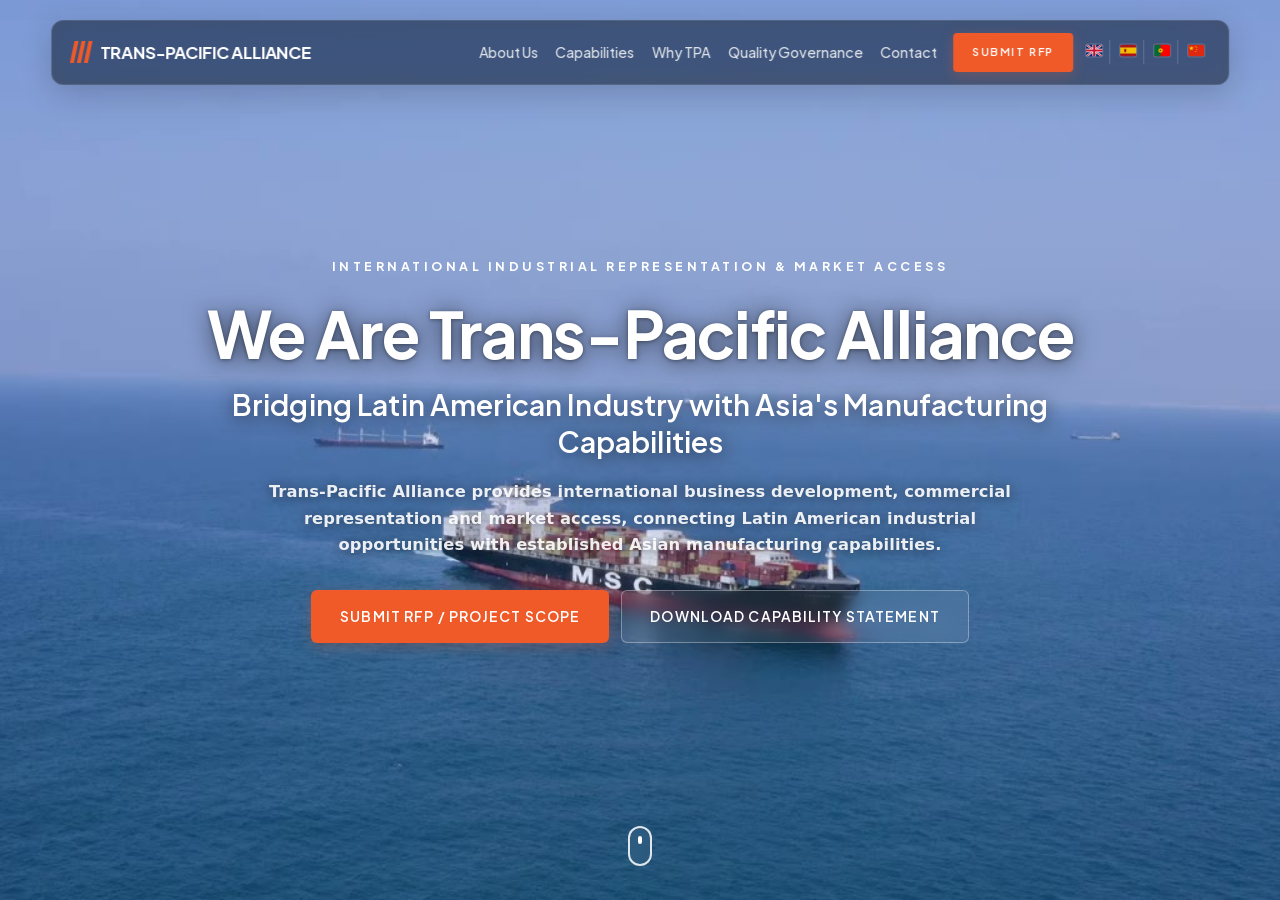
<file: index.html>
<!doctype html>
<html lang="en">
<head>
<meta charset="utf-8">
<meta name="viewport" content="width=device-width, initial-scale=1">
<title>Trans-Pacific Alliance — International Industrial Representation &amp; Market Access</title>
<meta name="description" content="Independent business-development and procurement partner connecting Latin American mining, energy, infrastructure and industrial sectors with qualified Asian manufacturers.">
<link rel="canonical" href="https://transpacificalliance.com/">
<meta property="og:type" content="website">
<meta property="og:site_name" content="Trans-Pacific Alliance">
<meta property="og:title" content="Trans-Pacific Alliance — International Industrial Representation &amp; Market Access">
<meta property="og:description" content="Independent business-development and procurement partner connecting Latin American mining, energy, infrastructure and industrial sectors with qualified Asian manufacturers.">
<meta property="og:url" content="https://transpacificalliance.com/">
<meta property="og:image" content="https://transpacificalliance.com/assets/hero-poster.jpg">
<meta property="og:image:width" content="1280">
<meta property="og:image:height" content="720">
<meta property="og:locale" content="en_US">
<meta property="og:locale:alternate" content="es_ES">
<meta property="og:locale:alternate" content="pt_BR">
<meta property="og:locale:alternate" content="zh_CN">
<meta name="twitter:card" content="summary_large_image">
<meta name="twitter:title" content="Trans-Pacific Alliance — International Industrial Representation &amp; Market Access">
<meta name="twitter:description" content="Independent business-development and procurement partner connecting Latin American mining, energy, infrastructure and industrial sectors with qualified Asian manufacturers.">
<meta name="twitter:image" content="https://transpacificalliance.com/assets/hero-poster.jpg">
<link rel="stylesheet" href="fonts.css">
<link rel="stylesheet" href="styles.css?v=20261104e">
<link rel="alternate" hreflang="en" href="index.html">
<link rel="alternate" hreflang="es" href="es.html">
<link rel="alternate" hreflang="pt" href="pt.html">
<link rel="alternate" hreflang="zh-CN" href="zh.html">
<link rel="alternate" hreflang="x-default" href="index.html">
</head>
<body>

<!-- ═════════ 1. NAVIGATION ═════════ -->
<header class="site-header">
  <a href="#intro" class="logo">
    <span class="logo-mark" aria-hidden="true">
      <span></span><span></span><span></span>
    </span>
    <span class="logo-word">TRANS-PACIFIC ALLIANCE</span>
  </a>

  <nav class="main-nav">
    <a href="#about">About Us</a>
    <a href="#capabilities">Capabilities</a>
    <a href="why-tpa.html">Why TPA</a>
    <a href="#quality">Quality Governance</a>
    <a href="mailto:ashton@transpacificalliance.com">Contact</a>
  </nav>

  <div class="header-social">
    <a class="btn btn-primary btn-header" href="mailto:ashton@transpacificalliance.com">Submit RFP</a>
    <ul class="lang-switch" aria-label="Language">
      <li class="active"><a href="index.html" aria-current="true"><svg class="flag" viewBox="0 0 24 18" width="16" height="12" aria-hidden="true"><rect width="24" height="18" fill="#012169"/><path d="M0,0 L24,18 M24,0 L0,18" stroke="#fff" stroke-width="3"/><path d="M0,0 L24,18 M24,0 L0,18" stroke="#C8102E" stroke-width="1.5"/><path d="M12,0 V18 M0,9 H24" stroke="#fff" stroke-width="5"/><path d="M12,0 V18 M0,9 H24" stroke="#C8102E" stroke-width="3"/></svg><span>EN</span></a></li>
      <li><a href="es.html"><svg class="flag" viewBox="0 0 24 18" width="16" height="12" aria-hidden="true"><rect width="24" height="18" fill="#AA151B"/><rect y="4.5" width="24" height="9" fill="#F1BF00"/><rect x="6" y="6.5" width="3" height="5" rx="0.5" fill="#AA151B"/><circle cx="7.5" cy="7.3" r="0.7" fill="#F1BF00"/></svg><span>ES</span></a></li>
      <li><a href="pt.html"><svg class="flag" viewBox="0 0 24 18" width="16" height="12" aria-hidden="true"><rect width="24" height="18" fill="#FF0000"/><rect width="9.6" height="18" fill="#046A38"/><circle cx="9.6" cy="9" r="3.4" fill="#FFE900" stroke="#000" stroke-width="0.3"/><circle cx="9.6" cy="9" r="1.5" fill="#FF0000"/><rect x="8.8" y="8.2" width="1.6" height="1.6" fill="#046A38"/></svg><span>PT</span></a></li>
    
      <li><a href="zh.html"><svg class="flag" viewBox="0 0 24 18" width="16" height="12" aria-hidden="true"><rect width="24" height="18" fill="#DE2910"/><polygon points="4.8,2 5.6,4.6 8.4,4.6 6.1,6.2 6.9,8.8 4.8,7.2 2.7,8.8 3.4,6.2 1.2,4.6 4,4.6" fill="#FFDE00"/><polygon points="11,1.5 11.35,2.2 12.1,2.2 11.5,2.75 11.7,3.5 11,3 10.3,3.5 10.5,2.75 9.9,2.2 10.65,2.2" fill="#FFDE00"/><polygon points="12.6,3.8 12.9,4.5 13.7,4.5 13.1,5 13.3,5.8 12.6,5.35 11.9,5.8 12.1,5 11.5,4.5 12.3,4.5" fill="#FFDE00"/><polygon points="12.6,6.8 12.9,7.5 13.7,7.5 13.1,8 13.3,8.8 12.6,8.35 11.9,8.8 12.1,8 11.5,7.5 12.3,7.5" fill="#FFDE00"/><polygon points="11,9.5 11.35,10.2 12.1,10.2 11.5,10.75 11.7,11.5 11,11 10.3,11.5 10.5,10.75 9.9,10.2 10.65,10.2" fill="#FFDE00"/></svg><span>中文</span></a></li>
    </ul>
  </div>

  <button class="menu-toggle" aria-label="Menu" aria-expanded="false" aria-controls="mobile-menu">MENU <span class="burger"></span></button>
  <div class="mobile-menu" id="mobile-menu" hidden>
    <nav class="mobile-menu-nav" aria-label="Mobile navigation">
        <a href="#about">About Us</a>
        <a href="#capabilities">Capabilities</a>
        <a href="why-tpa.html">Why TPA</a>
        <a href="#quality">Quality Governance</a>
        <a href="mailto:ashton@transpacificalliance.com">Contact</a>
    </nav>
    <ul class="lang-switch mobile-lang" aria-label="Language">
          <li class="active"><a href="index.html" aria-current="true"><svg class="flag" viewBox="0 0 24 18" width="16" height="12" aria-hidden="true"><rect width="24" height="18" fill="#012169"/><path d="M0,0 L24,18 M24,0 L0,18" stroke="#fff" stroke-width="3"/><path d="M0,0 L24,18 M24,0 L0,18" stroke="#C8102E" stroke-width="1.5"/><path d="M12,0 V18 M0,9 H24" stroke="#fff" stroke-width="5"/><path d="M12,0 V18 M0,9 H24" stroke="#C8102E" stroke-width="3"/></svg><span>EN</span></a></li>
          <li><a href="es.html"><svg class="flag" viewBox="0 0 24 18" width="16" height="12" aria-hidden="true"><rect width="24" height="18" fill="#AA151B"/><rect y="4.5" width="24" height="9" fill="#F1BF00"/><rect x="6" y="6.5" width="3" height="5" rx="0.5" fill="#AA151B"/><circle cx="7.5" cy="7.3" r="0.7" fill="#F1BF00"/></svg><span>ES</span></a></li>
          <li><a href="pt.html"><svg class="flag" viewBox="0 0 24 18" width="16" height="12" aria-hidden="true"><rect width="24" height="18" fill="#FF0000"/><rect width="9.6" height="18" fill="#046A38"/><circle cx="9.6" cy="9" r="3.4" fill="#FFE900" stroke="#000" stroke-width="0.3"/><circle cx="9.6" cy="9" r="1.5" fill="#FF0000"/><rect x="8.8" y="8.2" width="1.6" height="1.6" fill="#046A38"/></svg><span>PT</span></a></li>
        
          <li><a href="zh.html"><svg class="flag" viewBox="0 0 24 18" width="16" height="12" aria-hidden="true"><rect width="24" height="18" fill="#DE2910"/><polygon points="4.8,2 5.6,4.6 8.4,4.6 6.1,6.2 6.9,8.8 4.8,7.2 2.7,8.8 3.4,6.2 1.2,4.6 4,4.6" fill="#FFDE00"/><polygon points="11,1.5 11.35,2.2 12.1,2.2 11.5,2.75 11.7,3.5 11,3 10.3,3.5 10.5,2.75 9.9,2.2 10.65,2.2" fill="#FFDE00"/><polygon points="12.6,3.8 12.9,4.5 13.7,4.5 13.1,5 13.3,5.8 12.6,5.35 11.9,5.8 12.1,5 11.5,4.5 12.3,4.5" fill="#FFDE00"/><polygon points="12.6,6.8 12.9,7.5 13.7,7.5 13.1,8 13.3,8.8 12.6,8.35 11.9,8.8 12.1,8 11.5,7.5 12.3,7.5" fill="#FFDE00"/><polygon points="11,9.5 11.35,10.2 12.1,10.2 11.5,10.75 11.7,11.5 11,11 10.3,11.5 10.5,10.75 9.9,10.2 10.65,10.2" fill="#FFDE00"/></svg><span>中文</span></a></li>
        </ul>
    <a class="btn btn-primary mobile-menu-cta" href="mailto:ashton@transpacificalliance.com">Submit RFP</a>
  </div>
</header>

<main class="scroll-container">

  <!-- ═════════ 2. HERO ═════════ -->
  <section class="panel slide intro hero-video" id="intro" style="--bg:url('assets/hero-poster.jpg')">
    <video class="hero-bg-video" autoplay muted loop playsinline preload="metadata" poster="assets/hero-poster.jpg" aria-hidden="true">
      <source src="assets/hero.mp4" type="video/mp4">
    </video>
    <div class="hero-center">
      <p class="kicker">International Industrial Representation &amp; Market Access</p>
      <h1 class="hero-headline">We Are <br class="mobile-br"><span class="nowrap">Trans-Pacific Alliance</span></h1>
      <p class="hero-subhead">Bridging Latin American Industry with Asia's Manufacturing Capabilities</p>
      <div class="hero-copy">
        <p>Trans-Pacific Alliance provides international business development, commercial representation and market access, connecting Latin American industrial opportunities with established Asian manufacturing capabilities.</p>
      </div>
      <div class="cta-row center">
        <a href="mailto:ashton@transpacificalliance.com" class="btn btn-primary">Submit RFP / Project Scope</a>
        <a href="#capabilities" class="btn btn-ghost">Download Capability Statement</a>
      </div>
    </div>
    <a href="#metrics" class="scroll-cue" aria-label="Scroll down"><span></span></a>
  </section>

  <!-- ═════════ 3. AT-A-GLANCE METRICS STRIP ═════════ -->
  <section class="metrics-strip" id="metrics">
    <div class="metric">
      <div class="metric-value">20<span class="plus">+</span></div>
      <div class="metric-tag">Years</div>
      <div class="metric-label">International Oil &amp; Gas / Mining Experience</div>
    </div>
    <div class="metric">
      <div class="metric-value">20<span class="plus">+</span></div>
      <div class="metric-tag">Years</div>
      <div class="metric-label">Chambers of Commerce Experience</div>
    </div>
    <div class="metric">
      <div class="metric-value">4</div>
      <div class="metric-tag">Global Languages</div>
      <div class="metric-label">English · Chinese · Spanish · Portuguese</div>
    </div>
    <div class="metric">
      <div class="metric-value">100<span class="plus">%</span></div>
      <div class="metric-tag">International Standards Alignment</div>
      <div class="metric-label">ASME · AWS · ISO · NACE Compliance</div>
    </div>
  </section>

  <!-- ═════════ 4. THE COMMERCIAL BRIDGE (panel right, video bg) ═════════ -->
  <section class="panel slide slide-video" id="about" style="--bg:url('assets/bridge-poster.jpg')">
    <video class="slide-bg-video" autoplay muted loop playsinline preload="auto" poster="assets/bridge-poster.jpg" aria-hidden="true">
      <source src="assets/bridge.mp4" type="video/mp4">
    </video>
    <div class="panel-inner right wide">
      <h2 class="panel-head">The Commercial Bridge</h2>
      <h3 class="panel-sub">Unlocking World-Class Fabrication Capacity for Global Infrastructure</h3>
      <p>Trans-Pacific Alliance (TPA) brings elite ASME U certified manufacturing capability to major energy, mining, and industrial infrastructure projects across Latin America.</p>
      <ul class="feature-list">
        <li><strong>Pre-audited, Tier 1 Asian fabrication partners specializing in heavy structural steel, process piping and ASME compliant pressure equipment</strong> — Direct commercial access to 131,000 square meters of shop floor capacity. Located in Jiangsu Province and Guangdong province, China.</li>
        <li><strong>Western Standards Alignment</strong> — Proposals, contracts, and execution frameworks aligned directly to ASME, AWS, ISO, and client specification requirements from day one.</li>
        <li><strong>Optimized Commercial Execution</strong> — Streamlined global structure offering competitive landed project pricing and aggressive commercial execution on major tenders.</li>
      </ul>
      <div class="cta-row">
        <a href="#capabilities" class="btn btn-primary">Capabilities</a>
        <a href="mailto:ashton@transpacificalliance.com" class="btn btn-ghost">Talk to Us</a>
      </div>
    </div>
  </section>

  <!-- ═════════ 5. LEADERSHIP FLIP CARD (trade front, quality back) ═════════ -->
  <section class="panel slide quality" id="quality" style="--bg:url('assets/hubs-bg-aerial.jpg')">
    <div class="flip-card" id="leadership-card">
      <div class="flip-card-inner">
        <div class="flip-face flip-face-back" aria-hidden="true">
          <div class="panel-inner wide">
            <h2 class="panel-head">Executive Quality &amp; Technical Leadership</h2>
            <p class="pull-quote">"At Trans-Pacific Alliance, we don't just understand quality — we built our company on it."</p>
            <p>Founded by a British Senior QA/QC Specialist with over 20 years of hands-on execution across major international oil, gas, and mining capital projects, TPA provides unmatched technical governance at the commercial level.</p>
            <p>Trans-Pacific Alliance provides direct factory access backed by top-tier international credentials:</p>
            <ul class="cred-list">
              <li><span class="cred-code">NACE / AMPP CIP Level 3</span> Senior Coating Inspector</li>
              <li><span class="cred-code">API 510</span> Pressure Vessel Inspector</li>
              <li><span class="cred-code">API 570</span> Piping Inspector</li>
              <li><span class="cred-code">CSWIP 3.2</span> Senior Welding Inspector</li>
              <li><span class="cred-code">CSWIP RI</span> Radiographic Interpretation</li>
              <li><span class="cred-code">CSWIP AUT</span> Automated Ultrasonic Testing Data Interpretation</li>
            </ul>
            <p class="fine">We resolve specification conflicts, review ITPs, evaluate PQR/WPS and welder qualifications (WPQ), and audit quality long before steel is cut — ensuring your assets go far beyond baseline code compliance and are built to last and endure the harshest operating environments in the world.</p>
          </div>
        </div>
        <div class="flip-face flip-face-front">
          <div class="panel-inner wide">
            <h2 class="panel-head">International Trade &amp; Commercial Leadership</h2>
            <p class="pull-quote">“Bridging international markets through established relationships, commercial expertise and strategic partnerships.”</p>
            <p>Led by a Uruguayan International Trade Consultant and Business Advisor with over 20 years of experience associated with the National Chamber of Commerce and Services of Uruguay, Trans-Pacific Alliance brings extensive expertise in international trade, market development and cross-border commercial representation.</p>
            <p>His professional background includes advising companies on international expansion, export strategies, commercial negotiations and developing relationships with international buyers, suppliers and strategic partners.</p>
            <p>Through participation in international trade missions, business forums and industry events involving organisations such as the United Nations, Inter-American Development Bank, European Union and MERCOSUR, he has developed valuable international exposure and professional relationships.</p>
            <h3 class="panel-sub">Core Commercial Expertise</h3>
            <ul class="expertise-list">
              <li>International Trade &amp; Market Development</li>
              <li>Chambers of Commerce &amp; Institutional Relationships</li>
              <li>Export Strategy &amp; Cross-Border Business Advisory</li>
              <li>International Trade Missions &amp; Commercial Networking</li>
              <li>Strategic Partnerships &amp; Commercial Representation</li>
              <li>International Negotiations &amp; Market Entry</li>
            </ul>
          </div>
        </div>
      </div>
      <button type="button" class="flip-toggle" aria-label="Show Executive Quality &amp; Technical Leadership" data-label-show-back="Show Executive Quality &amp; Technical Leadership" data-label-show-front="Show International Trade &amp; Commercial Leadership">
        <svg viewBox="0 0 24 24" aria-hidden="true" focusable="false"><path d="M3.5 12a8.5 8.5 0 0 1 14.5-6L21 9M21 4.5V9h-4.5M20.5 12a8.5 8.5 0 0 1-14.5 6L3 15M3 19.5V15h4.5" fill="none" stroke="currentColor" stroke-width="1.7" stroke-linecap="round" stroke-linejoin="round"/></svg>
      </button>
    </div>
  </section>

  <!-- ═════════ 6. INDUSTRY & MANUFACTURING CAPABILITIES ═════════ -->
  <section class="panel capabilities" id="capabilities">
    <div class="section-head">
      <p class="kicker dark">Sectors We Serve</p>
      <h2 class="panel-head dark">Industry &amp; Manufacturing Capabilities</h2>
    </div>
    <div class="industry-grid">
      <div class="industry-head" aria-hidden="true">
        <span>Industry</span>
        <span>Manufacturing Capabilities</span>
      </div>
      <article class="industry-row">
        <h3>Mining &amp; Minerals</h3>
        <p>Structural steelwork, industrial structures and mining infrastructure.</p>
      </article>
      <article class="industry-row">
        <h3>Oil &amp; Gas</h3>
        <p>Pressure vessels, process-related fabrication and industrial structures, subject to the capabilities and certifications of the selected manufacturing partner.</p>
      </article>
      <article class="industry-row">
        <h3>Infrastructure</h3>
        <p>Bridges, structural steel and construction components.</p>
      </article>
      <article class="industry-row">
        <h3>Industrial Facilities</h3>
        <p>Steel fabrication, industrial buildings and modular structures.</p>
      </article>
      <article class="industry-row">
        <h3>Energy</h3>
        <p>Selected industrial fabrication and infrastructure packages.</p>
      </article>
    </div>
  </section>

  <!-- ═════════ 7. COMPETITIVE ADVANTAGE ═════════ -->
  <section class="panel why" id="why">
    <div class="section-head">
      <p class="kicker dark">The TPA Difference</p>
      <h2 class="panel-head dark">Our Competitive Advantage</h2>
    </div>
    <div class="why-grid">
      <article class="why-card why-card-lead">
        <div class="why-num">01</div>
        <h3>Institutional Relations &amp; International Trade Experience</h3>
        <p class="why-sub">Connecting Industry Through Established International Networks</p>
        <div class="why-lead-body">
          <p>Trans-Pacific Alliance benefits from extensive experience in international trade relations, institutional engagement and cross-border commercial development.</p>
          <p>Our Latin American commercial leadership brings over 20 years of experience working with chambers of commerce, international trade initiatives, business delegations and institutional networks.</p>
          <p>Combined with our technical leadership's experience on major international industrial projects, this provides TPA with a valuable understanding of both the commercial and technical requirements of cross-border industrial cooperation.</p>
          <p>These capabilities support our engagement with mining companies, EPC contractors, project developers, and qualified Asian manufacturers.</p>
        </div>
      </article>
      <article class="why-card">
        <div class="why-num">02</div>
        <h3>Technical Authority at the Commercial Level</h3>
        <p>We speak the client's engineering language. Holding senior credentials in welding, coating, piping, and pressure vessel inspection allows us to clear hold points and settle technical queries instantly.</p>
      </article>
      <article class="why-card">
        <div class="why-num">03</div>
        <h3>Supply Chain Transparency</h3>
        <p>Complete visibility over raw material sourcing, Mill Test Reports (MTRs), Weld Procedure Qualification Records (PQR/WPS), Welder Performance Qualifications (WPQ), NDT procedures, and shop surveillance.</p>
      </article>
    </div>
  </section>

  <!-- ═════════ 8. CTA BANNER ═════════ -->
  <section class="cta-banner" id="rfp">
    <div class="cta-inner">
      <h2 class="cta-head">Ready to Tender Your Next Major Fabrication Package?</h2>
      <p>Partner with Trans-Pacific Alliance to secure premier manufacturing capacity, guaranteed compliance, and aggressive commercial pricing for your upcoming capital projects.</p>
      <div class="cta-row center">
        <a href="mailto:ashton@transpacificalliance.com" class="btn btn-primary btn-large">Submit RFP</a>
        <a href="mailto:ashton@transpacificalliance.com" class="btn btn-ghost-light btn-large">Contact Us</a>
      </div>
    </div>
  </section>

  <!-- ═════════ PARTNERS ═════════ -->
  <section class="partners" aria-labelledby="partners-title">
    <h2 class="partners-kicker" id="partners-title">In association with</h2>
    <ul class="partners-grid">
      <li class="partner">
        <span class="partner-logo"><img src="assets/partners/icha.png" alt="Instituto Chileno del Acero" loading="lazy"></span>
        <span class="partner-name">Instituto Chileno del Acero</span>
      </li>
      <li class="partner">
        <span class="partner-logo"><img src="assets/partners/ias.png" alt="Instituto Argentino de Seguridad" loading="lazy"></span>
        <span class="partner-name">Instituto Argentino de Seguridad</span>
      </li>
      <li class="partner">
        <span class="partner-logo"><img src="assets/partners/camarco.png" alt="Cámara Argentina de la Construcción" loading="lazy"></span>
        <span class="partner-name">Cámara Argentina de la Construcción</span>
      </li>
      <li class="partner">
        <span class="partner-logo"><img src="assets/partners/consejo-minero.png" alt="Consejo Minero de Chile" loading="lazy"></span>
        <span class="partner-name">Consejo Minero de Chile</span>
      </li>
      <li class="partner">
        <span class="partner-logo"><img src="assets/partners/caem.png" alt="Cámara Argentina de Empresas Mineras" loading="lazy"></span>
        <span class="partner-name">Cámara Argentina de Empresas Mineras</span>
      </li>
      <li class="partner">
        <span class="partner-logo dual">
          <img src="assets/partners/cnc.png" alt="Cámara Nacional de Comercio, Servicios y Turismo de Chile" loading="lazy">
          <img src="assets/partners/cac-dark.svg" alt="Cámara Argentina de Comercio y Servicios" loading="lazy">
        </span>
        <span class="partner-name">Chambers of Commerce · Chile &amp; Argentina</span>
      </li>
    </ul>
  </section>

  <!-- ═════════ FOOTER ═════════ -->
  <footer class="site-footer" id="contact">
    <div class="footer-top">
      <a href="#intro" class="logo small">
        <span class="logo-mark"><span></span><span></span><span></span></span>
        <span class="logo-word">TRANS-PACIFIC ALLIANCE</span>
      </a>
      <nav class="footer-nav">
        <a href="#about">About Us</a>
        <a href="#capabilities">Capabilities</a>
        <a href="why-tpa.html">Why TPA</a>
        <a href="#quality">Quality Governance</a>
        <a href="mailto:ashton@transpacificalliance.com">Contact</a>
      </nav>
      <div class="footer-social"></div>
    </div>

    <div class="footer-grid">
      <div class="col">
        <h5>Company</h5>
        <a href="#about">About TPA</a>
        <a href="why-tpa.html">Why TPA</a>
        <a href="#quality">Quality Governance</a>
        <a href="#capabilities">Capability Statement</a>
        <a href="#contact">Careers</a>
      </div>
      <div class="col">
        <h5>Capabilities</h5>
        <a href="#capabilities">Mining &amp; Minerals</a>
        <a href="#capabilities">Oil &amp; Gas</a>
        <a href="#capabilities">Infrastructure</a>
        <a href="#capabilities">Industrial Facilities</a>
        <a href="#capabilities">Energy</a>
      </div>
      <div class="col">
        <h5>Network</h5>
        <div class="network-item">
          <span class="network-city">Panama City</span>
          <span class="network-desc">Central American logistics &amp; commercial gateway</span>
        </div>
        <div class="network-item">
          <span class="network-city">Santiago de Chile</span>
          <span class="network-desc">Mining &amp; infrastructure project hub</span>
        </div>
        <div class="network-item">
          <span class="network-city">Buenos Aires</span>
          <span class="network-desc">Shale oil &amp; gas (Vaca Muerta) &amp; mining hub</span>
        </div>
      </div>
      <div class="col">
        <h5>Quality Governance</h5>
        <p class="footer-note">We take quality seriously. Certified to:</p>
        <a href="#quality">American Petroleum Institute</a>
        <a href="#quality">NACE Level 3</a>
        <a href="#quality">CSWIP</a>
        <a href="#quality">ISO</a>
      </div>
    </div>

    <div class="footer-legal">
      © TRANS-PACIFIC ALLIANCE 2026 — ALL RIGHTS RESERVED
    </div>
  </footer>

</main>



<script>
(function(){
  // Apply --bg inline variables as background-image (used by panel slides and feature cards)
  document.querySelectorAll('.slide, .feature-card').forEach(s => {
    const bg = getComputedStyle(s).getPropertyValue('--bg').trim();
    if (bg) s.style.setProperty('background-image', bg);
  });

  // Videos: pause when off-screen, honor reduce-motion + save-data
  const container = document.querySelector('.scroll-container');
  const headerEl = document.querySelector('.site-header');
  // The header belongs to the top of the page: slide it away once scrolled
  const syncHeader = () => {
    const y = container.scrollTop;
    headerEl.classList.toggle('scrolled', y > 24);
    headerEl.classList.toggle('header-hidden', y > 80 && !headerEl.classList.contains('menu-open'));
  };
  container.addEventListener('scroll', syncHeader, { passive: true });
  window.addEventListener('resize', syncHeader, { passive: true });
  syncHeader();
  const prefersReduced = window.matchMedia('(prefers-reduced-motion: reduce)').matches;
  const saveData = navigator.connection && navigator.connection.saveData;

  document.querySelectorAll('video.hero-bg-video, video.slide-bg-video').forEach(video => {
    if (prefersReduced || saveData) {
      video.remove();
      return;
    }
    const host = video.closest('section');
    const isHero = video.classList.contains('hero-bg-video');
    let onScreen = true;
    let frozen = false;
    // Hold the hero on its open-ocean frame for 30s, then restart from the top
    if (isHero) {
      video.addEventListener('timeupdate', () => {
        if (frozen || video.currentTime < 48) return;
        frozen = true;
        video.pause();
        setTimeout(() => {
          frozen = false;
          video.currentTime = 0;
          if (onScreen) video.play().catch(()=>{});
        }, 30000);
      });
    }
    const io = new IntersectionObserver(entries => {
      entries.forEach(e => {
        onScreen = e.isIntersecting;
        if (e.isIntersecting) { if (!frozen) video.play().catch(()=>{}); }
        else { video.pause(); }
      });
    }, { root: container, threshold: 0.05 });
    if (host) io.observe(host);
    else video.play().catch(()=>{});
  });

  // Leadership flip card: hold each credential for 45s, or flip on demand
  const flipCard = document.getElementById('leadership-card');
  if (flipCard) {
    const flipBtn = flipCard.querySelector('.flip-toggle');
    const flipFront = flipCard.querySelector('.flip-face-front');
    const flipBack = flipCard.querySelector('.flip-face-back');
    let flipTimer = null;
    const flip = () => {
      flipCard.classList.toggle('is-flipped');
      const back = flipCard.classList.contains('is-flipped');
      flipBtn.setAttribute('aria-label', back ? flipBtn.dataset.labelShowFront : flipBtn.dataset.labelShowBack);
      flipFront.setAttribute('aria-hidden', String(back));
      flipBack.setAttribute('aria-hidden', String(!back));
    };
    const startTimer = () => {
      clearInterval(flipTimer);
      flipTimer = setInterval(() => { if (!document.hidden) flip(); }, 45000);
    };
    flipBtn.addEventListener('click', () => { flip(); startTimer(); });
    new IntersectionObserver(entries => {
      entries.forEach(e => { e.isIntersecting ? startTimer() : clearInterval(flipTimer); });
    }, { root: container, threshold: 0.2 }).observe(flipCard);
  }

  // Mobile menu panel (nav + language switcher)
  const menuToggle = document.querySelector('.menu-toggle');
  const mobileMenu = document.getElementById('mobile-menu');
  if (menuToggle && mobileMenu) {
    const setMenu = open => {
      menuToggle.setAttribute('aria-expanded', String(open));
      mobileMenu.hidden = !open;
      headerEl.classList.toggle('menu-open', open);
      syncHeader();
    };
    menuToggle.addEventListener('click', () => setMenu(mobileMenu.hidden));
    mobileMenu.addEventListener('click', e => { if (e.target.closest('a')) setMenu(false); });
    document.addEventListener('click', e => {
      if (!mobileMenu.hidden && !headerEl.contains(e.target)) setMenu(false);
    });
    document.addEventListener('keydown', e => { if (e.key === 'Escape') setMenu(false); });
    window.addEventListener('resize', () => { if (window.innerWidth > 960) setMenu(false); });
  }

  // Scroll-spy: highlight the current section in both navs
  const navLinks = [...document.querySelectorAll('.main-nav a, .mobile-menu-nav a')];
  const navHrefs = new Set(navLinks.map(a => a.getAttribute('href')));
  const spySections = [...document.querySelectorAll('section[id], footer[id]')]
    .filter(s => navHrefs.has('#' + s.id));
  if (spySections.length) {
    const spy = () => {
      const probe = container.getBoundingClientRect().top + 140;
      let current = null;
      spySections.forEach(s => {
        if (s.getBoundingClientRect().top <= probe) current = '#' + s.id;
      });
      navLinks.forEach(a => a.classList.toggle('active', a.getAttribute('href') === current));
    };
    container.addEventListener('scroll', spy, { passive: true });
    spy();
  }
})();
</script>
</body>
</html>
</file>
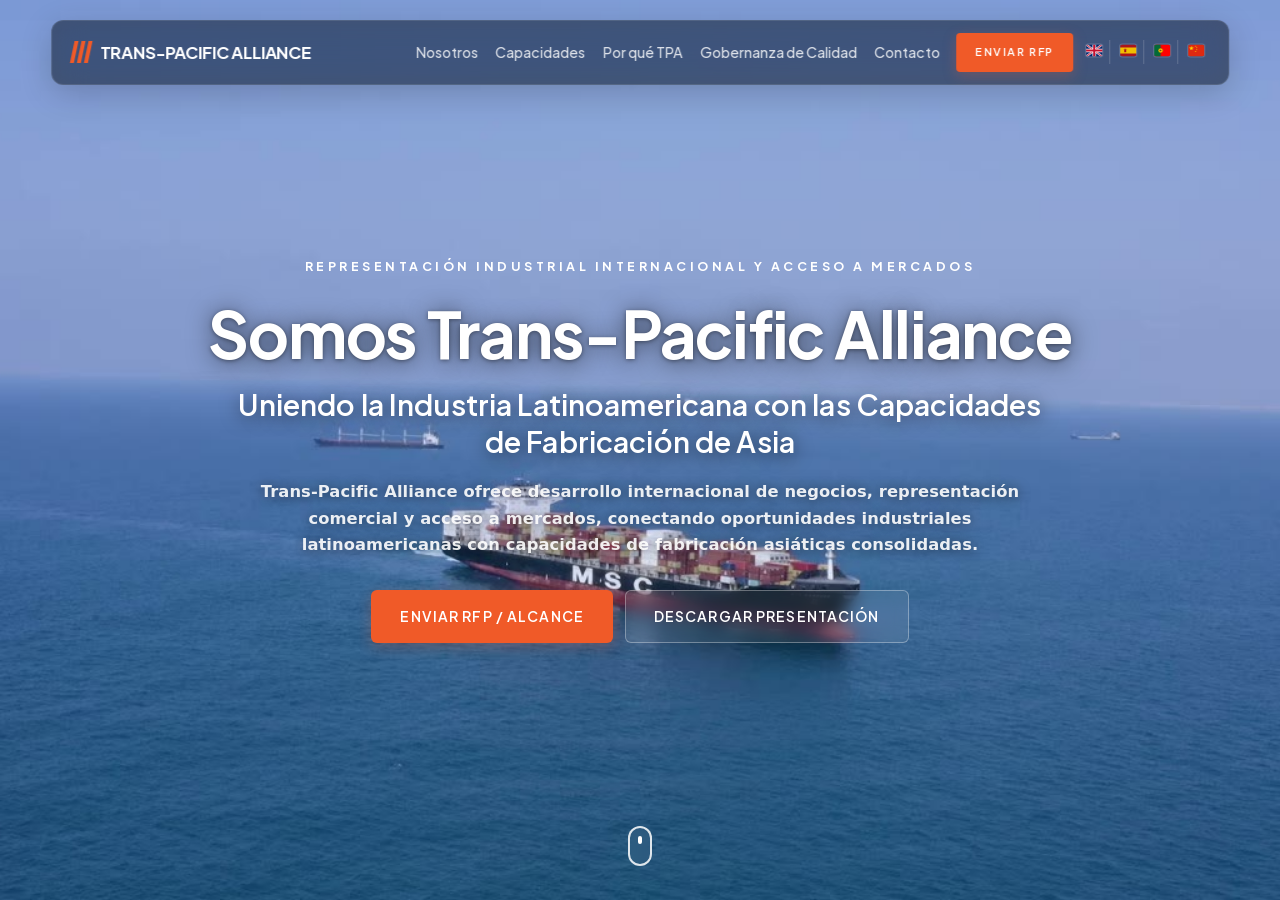
<file: es.html>
<!doctype html>
<html lang="es">
<head>
<meta charset="utf-8">
<meta name="viewport" content="width=device-width, initial-scale=1">
<title>Trans-Pacific Alliance — Representación Industrial Internacional y Acceso a Mercados</title>
<meta name="description" content="Socio independiente de desarrollo de negocios y compras que conecta la minería, energía e industria de América Latina con fabricantes asiáticos calificados.">
<link rel="canonical" href="https://transpacificalliance.com/es.html">
<meta property="og:type" content="website">
<meta property="og:site_name" content="Trans-Pacific Alliance">
<meta property="og:title" content="Trans-Pacific Alliance — Representación Industrial Internacional y Acceso a Mercados">
<meta property="og:description" content="Socio independiente de desarrollo de negocios y compras que conecta la minería, energía e industria de América Latina con fabricantes asiáticos calificados.">
<meta property="og:url" content="https://transpacificalliance.com/es.html">
<meta property="og:image" content="https://transpacificalliance.com/assets/hero-poster.jpg">
<meta property="og:image:width" content="1280">
<meta property="og:image:height" content="720">
<meta property="og:locale" content="es_ES">
<meta property="og:locale:alternate" content="en_US">
<meta property="og:locale:alternate" content="pt_BR">
<meta property="og:locale:alternate" content="zh_CN">
<meta name="twitter:card" content="summary_large_image">
<meta name="twitter:title" content="Trans-Pacific Alliance — Representación Industrial Internacional y Acceso a Mercados">
<meta name="twitter:description" content="Socio independiente de desarrollo de negocios y compras que conecta la minería, energía e industria de América Latina con fabricantes asiáticos calificados.">
<meta name="twitter:image" content="https://transpacificalliance.com/assets/hero-poster.jpg">
<link rel="stylesheet" href="fonts.css">
<link rel="stylesheet" href="styles.css?v=20261104e">
<link rel="alternate" hreflang="en" href="index.html">
<link rel="alternate" hreflang="es" href="es.html">
<link rel="alternate" hreflang="pt" href="pt.html">
<link rel="alternate" hreflang="zh-CN" href="zh.html">
<link rel="alternate" hreflang="x-default" href="index.html">
</head>
<body>

<header class="site-header">
  <a href="#intro" class="logo">
    <span class="logo-mark" aria-hidden="true"><span></span><span></span><span></span></span>
    <span class="logo-word">TRANS-PACIFIC ALLIANCE</span>
  </a>

  <nav class="main-nav">
    <a href="#about">Nosotros</a>
    <a href="#capabilities">Capacidades</a>
    <a href="why-tpa-es.html">Por qué TPA</a>
    <a href="#quality">Gobernanza de Calidad</a>
    <a href="mailto:ashton@transpacificalliance.com">Contacto</a>
  </nav>

  <div class="header-social">
    <a class="btn btn-primary btn-header" href="mailto:ashton@transpacificalliance.com">Enviar RFP</a>
    <ul class="lang-switch" aria-label="Idioma">
      <li><a href="index.html"><svg class="flag" viewBox="0 0 24 18" width="16" height="12" aria-hidden="true"><rect width="24" height="18" fill="#012169"/><path d="M0,0 L24,18 M24,0 L0,18" stroke="#fff" stroke-width="3"/><path d="M0,0 L24,18 M24,0 L0,18" stroke="#C8102E" stroke-width="1.5"/><path d="M12,0 V18 M0,9 H24" stroke="#fff" stroke-width="5"/><path d="M12,0 V18 M0,9 H24" stroke="#C8102E" stroke-width="3"/></svg><span>EN</span></a></li>
      <li class="active"><a href="es.html" aria-current="true"><svg class="flag" viewBox="0 0 24 18" width="16" height="12" aria-hidden="true"><rect width="24" height="18" fill="#AA151B"/><rect y="4.5" width="24" height="9" fill="#F1BF00"/><rect x="6" y="6.5" width="3" height="5" rx="0.5" fill="#AA151B"/><circle cx="7.5" cy="7.3" r="0.7" fill="#F1BF00"/></svg><span>ES</span></a></li>
      <li><a href="pt.html"><svg class="flag" viewBox="0 0 24 18" width="16" height="12" aria-hidden="true"><rect width="24" height="18" fill="#FF0000"/><rect width="9.6" height="18" fill="#046A38"/><circle cx="9.6" cy="9" r="3.4" fill="#FFE900" stroke="#000" stroke-width="0.3"/><circle cx="9.6" cy="9" r="1.5" fill="#FF0000"/><rect x="8.8" y="8.2" width="1.6" height="1.6" fill="#046A38"/></svg><span>PT</span></a></li>
    
      <li><a href="zh.html"><svg class="flag" viewBox="0 0 24 18" width="16" height="12" aria-hidden="true"><rect width="24" height="18" fill="#DE2910"/><polygon points="4.8,2 5.6,4.6 8.4,4.6 6.1,6.2 6.9,8.8 4.8,7.2 2.7,8.8 3.4,6.2 1.2,4.6 4,4.6" fill="#FFDE00"/><polygon points="11,1.5 11.35,2.2 12.1,2.2 11.5,2.75 11.7,3.5 11,3 10.3,3.5 10.5,2.75 9.9,2.2 10.65,2.2" fill="#FFDE00"/><polygon points="12.6,3.8 12.9,4.5 13.7,4.5 13.1,5 13.3,5.8 12.6,5.35 11.9,5.8 12.1,5 11.5,4.5 12.3,4.5" fill="#FFDE00"/><polygon points="12.6,6.8 12.9,7.5 13.7,7.5 13.1,8 13.3,8.8 12.6,8.35 11.9,8.8 12.1,8 11.5,7.5 12.3,7.5" fill="#FFDE00"/><polygon points="11,9.5 11.35,10.2 12.1,10.2 11.5,10.75 11.7,11.5 11,11 10.3,11.5 10.5,10.75 9.9,10.2 10.65,10.2" fill="#FFDE00"/></svg><span>中文</span></a></li>
    </ul>
  </div>

  <button class="menu-toggle" aria-label="Menú" aria-expanded="false" aria-controls="mobile-menu">MENU <span class="burger"></span></button>
  <div class="mobile-menu" id="mobile-menu" hidden>
    <nav class="mobile-menu-nav" aria-label="Mobile navigation">
        <a href="#about">Nosotros</a>
        <a href="#capabilities">Capacidades</a>
        <a href="why-tpa-es.html">Por qué TPA</a>
        <a href="#quality">Gobernanza de Calidad</a>
        <a href="mailto:ashton@transpacificalliance.com">Contacto</a>
    </nav>
    <ul class="lang-switch mobile-lang" aria-label="Idioma">
          <li><a href="index.html"><svg class="flag" viewBox="0 0 24 18" width="16" height="12" aria-hidden="true"><rect width="24" height="18" fill="#012169"/><path d="M0,0 L24,18 M24,0 L0,18" stroke="#fff" stroke-width="3"/><path d="M0,0 L24,18 M24,0 L0,18" stroke="#C8102E" stroke-width="1.5"/><path d="M12,0 V18 M0,9 H24" stroke="#fff" stroke-width="5"/><path d="M12,0 V18 M0,9 H24" stroke="#C8102E" stroke-width="3"/></svg><span>EN</span></a></li>
          <li class="active"><a href="es.html" aria-current="true"><svg class="flag" viewBox="0 0 24 18" width="16" height="12" aria-hidden="true"><rect width="24" height="18" fill="#AA151B"/><rect y="4.5" width="24" height="9" fill="#F1BF00"/><rect x="6" y="6.5" width="3" height="5" rx="0.5" fill="#AA151B"/><circle cx="7.5" cy="7.3" r="0.7" fill="#F1BF00"/></svg><span>ES</span></a></li>
          <li><a href="pt.html"><svg class="flag" viewBox="0 0 24 18" width="16" height="12" aria-hidden="true"><rect width="24" height="18" fill="#FF0000"/><rect width="9.6" height="18" fill="#046A38"/><circle cx="9.6" cy="9" r="3.4" fill="#FFE900" stroke="#000" stroke-width="0.3"/><circle cx="9.6" cy="9" r="1.5" fill="#FF0000"/><rect x="8.8" y="8.2" width="1.6" height="1.6" fill="#046A38"/></svg><span>PT</span></a></li>
        
          <li><a href="zh.html"><svg class="flag" viewBox="0 0 24 18" width="16" height="12" aria-hidden="true"><rect width="24" height="18" fill="#DE2910"/><polygon points="4.8,2 5.6,4.6 8.4,4.6 6.1,6.2 6.9,8.8 4.8,7.2 2.7,8.8 3.4,6.2 1.2,4.6 4,4.6" fill="#FFDE00"/><polygon points="11,1.5 11.35,2.2 12.1,2.2 11.5,2.75 11.7,3.5 11,3 10.3,3.5 10.5,2.75 9.9,2.2 10.65,2.2" fill="#FFDE00"/><polygon points="12.6,3.8 12.9,4.5 13.7,4.5 13.1,5 13.3,5.8 12.6,5.35 11.9,5.8 12.1,5 11.5,4.5 12.3,4.5" fill="#FFDE00"/><polygon points="12.6,6.8 12.9,7.5 13.7,7.5 13.1,8 13.3,8.8 12.6,8.35 11.9,8.8 12.1,8 11.5,7.5 12.3,7.5" fill="#FFDE00"/><polygon points="11,9.5 11.35,10.2 12.1,10.2 11.5,10.75 11.7,11.5 11,11 10.3,11.5 10.5,10.75 9.9,10.2 10.65,10.2" fill="#FFDE00"/></svg><span>中文</span></a></li>
        </ul>
    <a class="btn btn-primary mobile-menu-cta" href="mailto:ashton@transpacificalliance.com">Enviar RFP</a>
  </div>
</header>

<main class="scroll-container">

  <!-- ═════════ 2. HERO ═════════ -->
  <section class="panel slide intro hero-video" id="intro" style="--bg:url('assets/hero-poster.jpg')">
    <video class="hero-bg-video" autoplay muted loop playsinline preload="metadata" poster="assets/hero-poster.jpg" aria-hidden="true">
      <source src="assets/hero.mp4" type="video/mp4">
    </video>
    <div class="hero-center">
      <p class="kicker">Representación Industrial Internacional y Acceso a Mercados</p>
      <h1 class="hero-headline">Somos <br class="mobile-br"><span class="nowrap">Trans-Pacific Alliance</span></h1>
      <p class="hero-subhead">Uniendo la Industria Latinoamericana con las Capacidades de Fabricación de Asia</p>
      <div class="hero-copy">
        <p>Trans-Pacific Alliance ofrece desarrollo internacional de negocios, representación comercial y acceso a mercados, conectando oportunidades industriales latinoamericanas con capacidades de fabricación asiáticas consolidadas.</p>
      </div>
      <div class="cta-row center">
        <a href="mailto:ashton@transpacificalliance.com" class="btn btn-primary">Enviar RFP / Alcance</a>
        <a href="#capabilities" class="btn btn-ghost">Descargar Presentación</a>
      </div>
    </div>
    <a href="#metrics" class="scroll-cue" aria-label="Desplázate"><span></span></a>
  </section>

  <!-- ═════════ 3. AT-A-GLANCE METRICS ═════════ -->
  <section class="metrics-strip" id="metrics">
    <div class="metric">
      <div class="metric-value">20<span class="plus">+</span></div>
      <div class="metric-tag">Años</div>
      <div class="metric-label">Experiencia Internacional en Oil &amp; Gas / Minería</div>
    </div>
    <div class="metric">
      <div class="metric-value">20<span class="plus">+</span></div>
      <div class="metric-tag">Años</div>
      <div class="metric-label">Experiencia con Cámaras de Comercio</div>
    </div>
    <div class="metric">
      <div class="metric-value">4</div>
      <div class="metric-tag">Idiomas</div>
      <div class="metric-label">Inglés · Chino · Español · Portugués</div>
    </div>
    <div class="metric">
      <div class="metric-value">100<span class="plus">%</span></div>
      <div class="metric-tag">Alineación con Estándares Internacionales</div>
      <div class="metric-label">Cumplimiento ASME · AWS · ISO · NACE</div>
    </div>
  </section>

  <!-- ═════════ 4. COMMERCIAL BRIDGE ═════════ -->
  <section class="panel slide slide-video" id="about" style="--bg:url('assets/bridge-poster.jpg')">
    <video class="slide-bg-video" autoplay muted loop playsinline preload="auto" poster="assets/bridge-poster.jpg" aria-hidden="true">
      <source src="assets/bridge.mp4" type="video/mp4">
    </video>
    <div class="panel-inner right wide">
      <h2 class="panel-head">El Puente Comercial</h2>
      <h3 class="panel-sub">Desbloqueando Capacidad de Fabricación de Clase Mundial para Infraestructuras Globales</h3>
      <p>Trans-Pacific Alliance (TPA) lleva capacidad de fabricación de élite, con certificación ASME U, a grandes proyectos de energía, minería e infraestructura industrial en América Latina.</p>
      <ul class="feature-list">
        <li><strong>Socios de fabricación asiáticos de primer nivel, preauditados y especializados en acero estructural pesado, tuberías de proceso y equipos a presión conformes a ASME</strong> — Acceso comercial directo a 131.000 m² de capacidad de planta. Ubicada en la provincia de Jiangsu y la provincia de Guangdong, China.</li>
        <li><strong>Alineación con Estándares Occidentales</strong> — Propuestas, contratos y marcos de ejecución alineados desde el día uno con ASME, AWS, ISO y los requisitos del cliente.</li>
        <li><strong>Ejecución Comercial Optimizada</strong> — Estructura global ágil que ofrece precios competitivos en destino y ejecución comercial agresiva en grandes licitaciones.</li>
      </ul>
      <div class="cta-row">
        <a href="#capabilities" class="btn btn-primary">Capacidades</a>
        <a href="mailto:ashton@transpacificalliance.com" class="btn btn-ghost">Hablemos</a>
      </div>
    </div>
  </section>

  <!-- ═════════ 5. LEADERSHIP FLIP CARD (trade front, quality back) ═════════ -->
  <section class="panel slide quality" id="quality" style="--bg:url('assets/hubs-bg-aerial.jpg')">
    <div class="flip-card" id="leadership-card">
      <div class="flip-card-inner">
        <div class="flip-face flip-face-back" aria-hidden="true">
          <div class="panel-inner wide">
            <h2 class="panel-head">Liderazgo Ejecutivo en Calidad y Técnica</h2>
            <p class="pull-quote">«En Trans-Pacific Alliance no solo entendemos la calidad — hemos construido la empresa sobre ella.»</p>
            <p>Fundada por un Especialista Senior Británico en QA/QC con más de 20 años de ejecución en grandes proyectos internacionales de petróleo, gas y minería, TPA aporta una gobernanza técnica sin igual a nivel comercial.</p>
            <p>Trans-Pacific Alliance ofrece acceso directo a fábrica respaldado por credenciales internacionales de primer nivel:</p>
            <ul class="cred-list">
              <li><span class="cred-code">NACE / AMPP CIP Nivel 3</span> Inspector Senior de Recubrimientos</li>
              <li><span class="cred-code">API 510</span> Inspector de Recipientes a Presión</li>
              <li><span class="cred-code">API 570</span> Inspector de Tuberías</li>
              <li><span class="cred-code">CSWIP 3.2</span> Inspector Senior de Soldadura</li>
              <li><span class="cred-code">CSWIP RI</span> Interpretación Radiográfica</li>
              <li><span class="cred-code">CSWIP AUT</span> Interpretación de Datos de Ensayos Ultrasónicos Automatizados</li>
            </ul>
            <p class="fine">Resolvemos conflictos de especificación, revisamos ITPs, evaluamos PQR/WPS y calificaciones de soldadores (WPQ), y auditamos la calidad mucho antes de cortar el primer acero — garantizando que sus activos superen con creces el cumplimiento básico de códigos y estén construidos para durar en los entornos más exigentes del planeta.</p>
          </div>
        </div>
        <div class="flip-face flip-face-front">
          <div class="panel-inner wide">
            <h2 class="panel-head">Liderazgo Comercial y de Comercio Internacional</h2>
            <p class="pull-quote">«Conectando mercados internacionales a través de relaciones consolidadas, experiencia comercial y alianzas estratégicas.»</p>
            <p>Dirigida por un Consultor y Asesor de Negocios uruguayo especializado en Comercio Internacional, con más de 20 años de experiencia vinculado a la Cámara Nacional de Comercio y Servicios del Uruguay, Trans-Pacific Alliance aporta una amplia experiencia en comercio internacional, desarrollo de mercados y representación comercial transfronteriza.</p>
            <p>Su trayectoria profesional incluye el asesoramiento a empresas en expansión internacional, estrategias de exportación, negociaciones comerciales y el desarrollo de relaciones con compradores, proveedores y socios estratégicos internacionales.</p>
            <p>A través de su participación en misiones comerciales internacionales, foros empresariales y eventos sectoriales en los que participan organizaciones como las Naciones Unidas, el Banco Interamericano de Desarrollo, la Unión Europea y el MERCOSUR, ha desarrollado una valiosa proyección internacional y relaciones profesionales.</p>
            <h3 class="panel-sub">Experiencia Comercial Clave</h3>
            <ul class="expertise-list">
              <li>Comercio Internacional y Desarrollo de Mercados</li>
              <li>Cámaras de Comercio y Relaciones Institucionales</li>
              <li>Estrategia de Exportación y Asesoría Empresarial Transfronteriza</li>
              <li>Misiones Comerciales Internacionales y Networking Comercial</li>
              <li>Alianzas Estratégicas y Representación Comercial</li>
              <li>Negociaciones Internacionales y Entrada en Mercados</li>
            </ul>
          </div>
        </div>
      </div>
      <button type="button" class="flip-toggle" aria-label="Mostrar Liderazgo Ejecutivo en Calidad y Técnica" data-label-show-back="Mostrar Liderazgo Ejecutivo en Calidad y Técnica" data-label-show-front="Mostrar Liderazgo Comercial y de Comercio Internacional">
        <svg viewBox="0 0 24 24" aria-hidden="true" focusable="false"><path d="M3.5 12a8.5 8.5 0 0 1 14.5-6L21 9M21 4.5V9h-4.5M20.5 12a8.5 8.5 0 0 1-14.5 6L3 15M3 19.5V15h4.5" fill="none" stroke="currentColor" stroke-width="1.7" stroke-linecap="round" stroke-linejoin="round"/></svg>
      </button>
    </div>
  </section>

  <!-- ═════════ 6. INDUSTRY & MANUFACTURING CAPABILITIES ═════════ -->
  <section class="panel capabilities" id="capabilities">
    <div class="section-head">
      <p class="kicker dark">Sectores que Atendemos</p>
      <h2 class="panel-head dark">Industria y Capacidades de Fabricación</h2>
    </div>
    <div class="industry-grid">
      <div class="industry-head" aria-hidden="true">
        <span>Industria</span>
        <span>Capacidades de Fabricación</span>
      </div>
      <article class="industry-row">
        <h3>Minería y Minerales</h3>
        <p>Estructuras de acero estructural, estructuras industriales e infraestructura minera.</p>
      </article>
      <article class="industry-row">
        <h3>Petróleo y Gas</h3>
        <p>Recipientes a presión, fabricación de procesos y estructuras industriales, sujeto a las capacidades y certificaciones del socio fabricante seleccionado.</p>
      </article>
      <article class="industry-row">
        <h3>Infraestructura</h3>
        <p>Puentes, acero estructural y componentes de construcción.</p>
      </article>
      <article class="industry-row">
        <h3>Instalaciones Industriales</h3>
        <p>Fabricación de acero, edificios industriales y estructuras modulares.</p>
      </article>
      <article class="industry-row">
        <h3>Energía</h3>
        <p>Paquetes seleccionados de fabricación industrial e infraestructura.</p>
      </article>
    </div>
  </section>

  <!-- ═════════ 7. COMPETITIVE ADVANTAGE ═════════ -->
  <section class="panel why" id="why">
    <div class="section-head">
      <p class="kicker dark">La Diferencia TPA</p>
      <h2 class="panel-head dark">Nuestra Ventaja Competitiva</h2>
    </div>
    <div class="why-grid">
      <article class="why-card why-card-lead">
        <div class="why-num">01</div>
        <h3>Relaciones Institucionales y Experiencia en Comercio Internacional</h3>
        <p class="why-sub">Conectando a la Industria a Través de Redes Internacionales Consolidadas</p>
        <div class="why-lead-body">
          <p>Trans-Pacific Alliance se beneficia de una amplia experiencia en relaciones comerciales internacionales, vinculación institucional y desarrollo comercial transfronterizo.</p>
          <p>Nuestro liderazgo comercial latinoamericano aporta más de 20 años de experiencia trabajando con cámaras de comercio, iniciativas de comercio internacional, delegaciones empresariales y redes institucionales.</p>
          <p>Combinado con la experiencia de nuestro liderazgo técnico en grandes proyectos industriales internacionales, esto proporciona a TPA una valiosa comprensión de los requisitos tanto comerciales como técnicos de la cooperación industrial transfronteriza.</p>
          <p>Estas capacidades respaldan nuestra relación con empresas mineras, contratistas EPC, desarrolladores de proyectos y fabricantes asiáticos calificados.</p>
        </div>
      </article>
      <article class="why-card">
        <div class="why-num">02</div>
        <h3>Autoridad Técnica a Nivel Comercial</h3>
        <p>Hablamos el lenguaje de ingeniería del cliente. Nuestras credenciales senior en soldadura, recubrimientos, tuberías e inspección de recipientes a presión nos permiten desbloquear puntos de inspección y resolver consultas técnicas al instante.</p>
      </article>
      <article class="why-card">
        <div class="why-num">03</div>
        <h3>Transparencia en la Cadena de Suministro</h3>
        <p>Visibilidad total sobre el origen de materias primas, Mill Test Reports (MTR), Weld Procedure Qualification Records (PQR/WPS), Welder Performance Qualifications (WPQ), procedimientos NDT y supervisión de taller.</p>
      </article>
    </div>
  </section>

  <!-- ═════════ 8. CTA BANNER ═════════ -->
  <section class="cta-banner" id="rfp">
    <div class="cta-inner">
      <h2 class="cta-head">¿Listo para Licitas su Próximo Gran Paquete de Fabricación?</h2>
      <p>Asóciese con Trans-Pacific Alliance para asegurar capacidad de fabricación de primer nivel, cumplimiento garantizado y precios comerciales agresivos para sus próximos proyectos de capital.</p>
      <div class="cta-row center">
        <a href="mailto:ashton@transpacificalliance.com" class="btn btn-primary btn-large">Enviar RFP</a>
        <a href="mailto:ashton@transpacificalliance.com" class="btn btn-ghost-light btn-large">Contáctenos</a>
      </div>
    </div>
  </section>

  <!-- ═════════ PARTNERS ═════════ -->
  <section class="partners" aria-labelledby="partners-title">
    <h2 class="partners-kicker" id="partners-title">En asociación con</h2>
    <ul class="partners-grid">
      <li class="partner">
        <span class="partner-logo"><img src="assets/partners/icha.png" alt="Instituto Chileno del Acero" loading="lazy"></span>
        <span class="partner-name">Instituto Chileno del Acero</span>
      </li>
      <li class="partner">
        <span class="partner-logo"><img src="assets/partners/ias.png" alt="Instituto Argentino de Seguridad" loading="lazy"></span>
        <span class="partner-name">Instituto Argentino de Seguridad</span>
      </li>
      <li class="partner">
        <span class="partner-logo"><img src="assets/partners/camarco.png" alt="Cámara Argentina de la Construcción" loading="lazy"></span>
        <span class="partner-name">Cámara Argentina de la Construcción</span>
      </li>
      <li class="partner">
        <span class="partner-logo"><img src="assets/partners/consejo-minero.png" alt="Consejo Minero de Chile" loading="lazy"></span>
        <span class="partner-name">Consejo Minero de Chile</span>
      </li>
      <li class="partner">
        <span class="partner-logo"><img src="assets/partners/caem.png" alt="Cámara Argentina de Empresas Mineras" loading="lazy"></span>
        <span class="partner-name">Cámara Argentina de Empresas Mineras</span>
      </li>
      <li class="partner">
        <span class="partner-logo dual">
          <img src="assets/partners/cnc.png" alt="Cámara Nacional de Comercio, Servicios y Turismo de Chile" loading="lazy">
          <img src="assets/partners/cac-dark.svg" alt="Cámara Argentina de Comercio y Servicios" loading="lazy">
        </span>
        <span class="partner-name">Cámaras de Comercio · Chile y Argentina</span>
      </li>
    </ul>
  </section>

  <!-- ═════════ FOOTER ═════════ -->
  <footer class="site-footer" id="contact">
    <div class="footer-top">
      <a href="#intro" class="logo small">
        <span class="logo-mark"><span></span><span></span><span></span></span>
        <span class="logo-word">TRANS-PACIFIC ALLIANCE</span>
      </a>
      <nav class="footer-nav">
        <a href="#about">Nosotros</a>
        <a href="#capabilities">Capacidades</a>
        <a href="why-tpa-es.html">Por qué TPA</a>
        <a href="#quality">Gobernanza de Calidad</a>
        <a href="mailto:ashton@transpacificalliance.com">Contacto</a>
      </nav>
      <div class="footer-social"></div>
    </div>

    <div class="footer-grid">
      <div class="col">
        <h5>Empresa</h5>
        <a href="#about">Acerca de TPA</a>
        <a href="why-tpa-es.html">Por qué TPA</a>
        <a href="#quality">Gobernanza de Calidad</a>
        <a href="#capabilities">Presentación de Capacidades</a>
        <a href="#contact">Empleo</a>
      </div>
      <div class="col">
        <h5>Capacidades</h5>
        <a href="#capabilities">Minería y Minerales</a>
        <a href="#capabilities">Petróleo y Gas</a>
        <a href="#capabilities">Infraestructura</a>
        <a href="#capabilities">Instalaciones Industriales</a>
        <a href="#capabilities">Energía</a>
      </div>
      <div class="col">
        <h5>Red</h5>
        <div class="network-item">
          <span class="network-city">Ciudad de Panamá</span>
          <span class="network-desc">Puerta de enlace logística y comercial de Centroamérica</span>
        </div>
        <div class="network-item">
          <span class="network-city">Santiago de Chile</span>
          <span class="network-desc">Centro de proyectos mineros y de infraestructura</span>
        </div>
        <div class="network-item">
          <span class="network-city">Buenos Aires</span>
          <span class="network-desc">Hub de shale oil &amp; gas (Vaca Muerta) y minería</span>
        </div>
      </div>
      <div class="col">
        <h5>Gobernanza de Calidad</h5>
        <p class="footer-note">Nos tomamos la calidad en serio. Certificados:</p>
        <a href="#quality">American Petroleum Institute</a>
        <a href="#quality">NACE Nivel 3</a>
        <a href="#quality">CSWIP</a>
        <a href="#quality">ISO</a>
      </div>
    </div>

    <div class="footer-legal">
      © TRANS-PACIFIC ALLIANCE 2026 — TODOS LOS DERECHOS RESERVADOS
    </div>
  </footer>

</main>

<script>
(function(){
  document.querySelectorAll('.slide, .feature-card').forEach(s => {
    const bg = getComputedStyle(s).getPropertyValue('--bg').trim();
    if (bg) s.style.setProperty('background-image', bg);
  });

  const container = document.querySelector('.scroll-container');
  const headerEl = document.querySelector('.site-header');
  // The header belongs to the top of the page: slide it away once scrolled
  const syncHeader = () => {
    const y = container.scrollTop;
    headerEl.classList.toggle('scrolled', y > 24);
    headerEl.classList.toggle('header-hidden', y > 80 && !headerEl.classList.contains('menu-open'));
  };
  container.addEventListener('scroll', syncHeader, { passive: true });
  window.addEventListener('resize', syncHeader, { passive: true });
  syncHeader();
  const prefersReduced = window.matchMedia('(prefers-reduced-motion: reduce)').matches;
  const saveData = navigator.connection && navigator.connection.saveData;

  document.querySelectorAll('video.hero-bg-video, video.slide-bg-video').forEach(video => {
    if (prefersReduced || saveData) {
      video.remove();
      return;
    }
    const host = video.closest('section');
    const isHero = video.classList.contains('hero-bg-video');
    let onScreen = true;
    let frozen = false;
    // Hold the hero on its open-ocean frame for 30s, then restart from the top
    if (isHero) {
      video.addEventListener('timeupdate', () => {
        if (frozen || video.currentTime < 48) return;
        frozen = true;
        video.pause();
        setTimeout(() => {
          frozen = false;
          video.currentTime = 0;
          if (onScreen) video.play().catch(()=>{});
        }, 30000);
      });
    }
    const io = new IntersectionObserver(entries => {
      entries.forEach(e => {
        onScreen = e.isIntersecting;
        if (e.isIntersecting) { if (!frozen) video.play().catch(()=>{}); }
        else { video.pause(); }
      });
    }, { root: container, threshold: 0.05 });
    if (host) io.observe(host);
    else video.play().catch(()=>{});
  });

  // Leadership flip card: hold each credential for 45s, or flip on demand
  const flipCard = document.getElementById('leadership-card');
  if (flipCard) {
    const flipBtn = flipCard.querySelector('.flip-toggle');
    const flipFront = flipCard.querySelector('.flip-face-front');
    const flipBack = flipCard.querySelector('.flip-face-back');
    let flipTimer = null;
    const flip = () => {
      flipCard.classList.toggle('is-flipped');
      const back = flipCard.classList.contains('is-flipped');
      flipBtn.setAttribute('aria-label', back ? flipBtn.dataset.labelShowFront : flipBtn.dataset.labelShowBack);
      flipFront.setAttribute('aria-hidden', String(back));
      flipBack.setAttribute('aria-hidden', String(!back));
    };
    const startTimer = () => {
      clearInterval(flipTimer);
      flipTimer = setInterval(() => { if (!document.hidden) flip(); }, 45000);
    };
    flipBtn.addEventListener('click', () => { flip(); startTimer(); });
    new IntersectionObserver(entries => {
      entries.forEach(e => { e.isIntersecting ? startTimer() : clearInterval(flipTimer); });
    }, { root: container, threshold: 0.2 }).observe(flipCard);
  }

  // Mobile menu panel (nav + language switcher)
  const menuToggle = document.querySelector('.menu-toggle');
  const mobileMenu = document.getElementById('mobile-menu');
  if (menuToggle && mobileMenu) {
    const setMenu = open => {
      menuToggle.setAttribute('aria-expanded', String(open));
      mobileMenu.hidden = !open;
      headerEl.classList.toggle('menu-open', open);
      syncHeader();
    };
    menuToggle.addEventListener('click', () => setMenu(mobileMenu.hidden));
    mobileMenu.addEventListener('click', e => { if (e.target.closest('a')) setMenu(false); });
    document.addEventListener('click', e => {
      if (!mobileMenu.hidden && !headerEl.contains(e.target)) setMenu(false);
    });
    document.addEventListener('keydown', e => { if (e.key === 'Escape') setMenu(false); });
    window.addEventListener('resize', () => { if (window.innerWidth > 960) setMenu(false); });
  }

  // Scroll-spy: highlight the current section in both navs
  const navLinks = [...document.querySelectorAll('.main-nav a, .mobile-menu-nav a')];
  const navHrefs = new Set(navLinks.map(a => a.getAttribute('href')));
  const spySections = [...document.querySelectorAll('section[id], footer[id]')]
    .filter(s => navHrefs.has('#' + s.id));
  if (spySections.length) {
    const spy = () => {
      const probe = container.getBoundingClientRect().top + 140;
      let current = null;
      spySections.forEach(s => {
        if (s.getBoundingClientRect().top <= probe) current = '#' + s.id;
      });
      navLinks.forEach(a => a.classList.toggle('active', a.getAttribute('href') === current));
    };
    container.addEventListener('scroll', spy, { passive: true });
    spy();
  }
})();
</script>
</body>
</html>
</file>
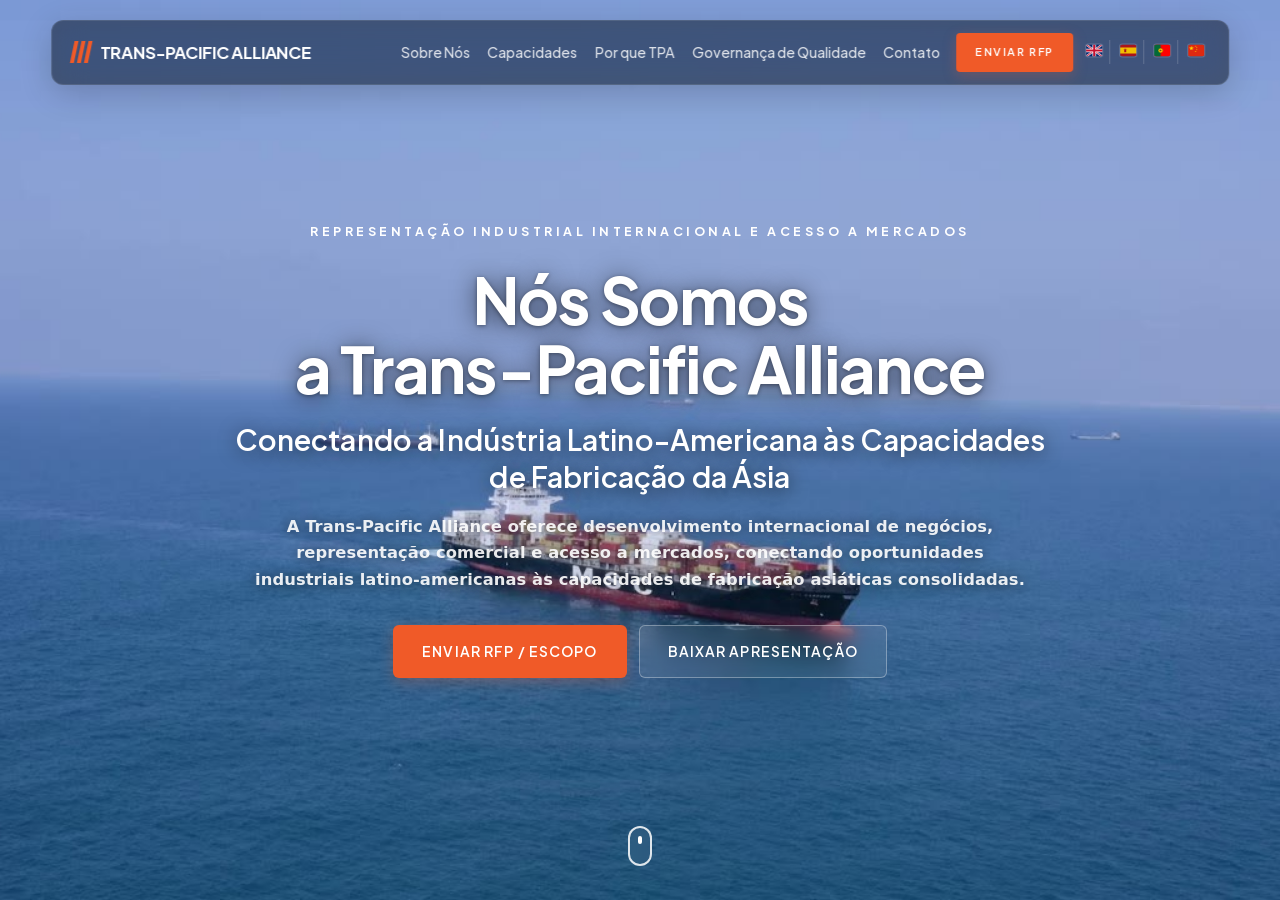
<file: pt.html>
<!doctype html>
<html lang="pt">
<head>
<meta charset="utf-8">
<meta name="viewport" content="width=device-width, initial-scale=1">
<title>Trans-Pacific Alliance — Representação Industrial Internacional e Acesso a Mercados</title>
<meta name="description" content="Parceira independente de desenvolvimento de negócios e compras que conecta mineração, energia e indústria da América Latina a fabricantes asiáticos qualificados.">
<link rel="canonical" href="https://transpacificalliance.com/pt.html">
<meta property="og:type" content="website">
<meta property="og:site_name" content="Trans-Pacific Alliance">
<meta property="og:title" content="Trans-Pacific Alliance — Representação Industrial Internacional e Acesso a Mercados">
<meta property="og:description" content="Parceira independente de desenvolvimento de negócios e compras que conecta mineração, energia e indústria da América Latina a fabricantes asiáticos qualificados.">
<meta property="og:url" content="https://transpacificalliance.com/pt.html">
<meta property="og:image" content="https://transpacificalliance.com/assets/hero-poster.jpg">
<meta property="og:image:width" content="1280">
<meta property="og:image:height" content="720">
<meta property="og:locale" content="pt_BR">
<meta property="og:locale:alternate" content="en_US">
<meta property="og:locale:alternate" content="es_ES">
<meta property="og:locale:alternate" content="zh_CN">
<meta name="twitter:card" content="summary_large_image">
<meta name="twitter:title" content="Trans-Pacific Alliance — Representação Industrial Internacional e Acesso a Mercados">
<meta name="twitter:description" content="Parceira independente de desenvolvimento de negócios e compras que conecta mineração, energia e indústria da América Latina a fabricantes asiáticos qualificados.">
<meta name="twitter:image" content="https://transpacificalliance.com/assets/hero-poster.jpg">
<link rel="stylesheet" href="fonts.css">
<link rel="stylesheet" href="styles.css?v=20261104e">
<link rel="alternate" hreflang="en" href="index.html">
<link rel="alternate" hreflang="es" href="es.html">
<link rel="alternate" hreflang="pt" href="pt.html">
<link rel="alternate" hreflang="zh-CN" href="zh.html">
<link rel="alternate" hreflang="x-default" href="index.html">
</head>
<body>

<header class="site-header">
  <a href="#intro" class="logo">
    <span class="logo-mark" aria-hidden="true"><span></span><span></span><span></span></span>
    <span class="logo-word">TRANS-PACIFIC ALLIANCE</span>
  </a>

  <nav class="main-nav">
    <a href="#about">Sobre Nós</a>
    <a href="#capabilities">Capacidades</a>
    <a href="why-tpa-pt.html">Por que TPA</a>
    <a href="#quality">Governança de Qualidade</a>
    <a href="mailto:ashton@transpacificalliance.com">Contato</a>
  </nav>

  <div class="header-social">
    <a class="btn btn-primary btn-header" href="mailto:ashton@transpacificalliance.com">Enviar RFP</a>
    <ul class="lang-switch" aria-label="Idioma">
      <li><a href="index.html"><svg class="flag" viewBox="0 0 24 18" width="16" height="12" aria-hidden="true"><rect width="24" height="18" fill="#012169"/><path d="M0,0 L24,18 M24,0 L0,18" stroke="#fff" stroke-width="3"/><path d="M0,0 L24,18 M24,0 L0,18" stroke="#C8102E" stroke-width="1.5"/><path d="M12,0 V18 M0,9 H24" stroke="#fff" stroke-width="5"/><path d="M12,0 V18 M0,9 H24" stroke="#C8102E" stroke-width="3"/></svg><span>EN</span></a></li>
      <li><a href="es.html"><svg class="flag" viewBox="0 0 24 18" width="16" height="12" aria-hidden="true"><rect width="24" height="18" fill="#AA151B"/><rect y="4.5" width="24" height="9" fill="#F1BF00"/><rect x="6" y="6.5" width="3" height="5" rx="0.5" fill="#AA151B"/><circle cx="7.5" cy="7.3" r="0.7" fill="#F1BF00"/></svg><span>ES</span></a></li>
      <li class="active"><a href="pt.html" aria-current="true"><svg class="flag" viewBox="0 0 24 18" width="16" height="12" aria-hidden="true"><rect width="24" height="18" fill="#FF0000"/><rect width="9.6" height="18" fill="#046A38"/><circle cx="9.6" cy="9" r="3.4" fill="#FFE900" stroke="#000" stroke-width="0.3"/><circle cx="9.6" cy="9" r="1.5" fill="#FF0000"/><rect x="8.8" y="8.2" width="1.6" height="1.6" fill="#046A38"/></svg><span>PT</span></a></li>
    
      <li><a href="zh.html"><svg class="flag" viewBox="0 0 24 18" width="16" height="12" aria-hidden="true"><rect width="24" height="18" fill="#DE2910"/><polygon points="4.8,2 5.6,4.6 8.4,4.6 6.1,6.2 6.9,8.8 4.8,7.2 2.7,8.8 3.4,6.2 1.2,4.6 4,4.6" fill="#FFDE00"/><polygon points="11,1.5 11.35,2.2 12.1,2.2 11.5,2.75 11.7,3.5 11,3 10.3,3.5 10.5,2.75 9.9,2.2 10.65,2.2" fill="#FFDE00"/><polygon points="12.6,3.8 12.9,4.5 13.7,4.5 13.1,5 13.3,5.8 12.6,5.35 11.9,5.8 12.1,5 11.5,4.5 12.3,4.5" fill="#FFDE00"/><polygon points="12.6,6.8 12.9,7.5 13.7,7.5 13.1,8 13.3,8.8 12.6,8.35 11.9,8.8 12.1,8 11.5,7.5 12.3,7.5" fill="#FFDE00"/><polygon points="11,9.5 11.35,10.2 12.1,10.2 11.5,10.75 11.7,11.5 11,11 10.3,11.5 10.5,10.75 9.9,10.2 10.65,10.2" fill="#FFDE00"/></svg><span>中文</span></a></li>
    </ul>
  </div>

  <button class="menu-toggle" aria-label="Menu" aria-expanded="false" aria-controls="mobile-menu">MENU <span class="burger"></span></button>
  <div class="mobile-menu" id="mobile-menu" hidden>
    <nav class="mobile-menu-nav" aria-label="Mobile navigation">
        <a href="#about">Sobre Nós</a>
        <a href="#capabilities">Capacidades</a>
        <a href="why-tpa-pt.html">Por que TPA</a>
        <a href="#quality">Governança de Qualidade</a>
        <a href="mailto:ashton@transpacificalliance.com">Contato</a>
    </nav>
    <ul class="lang-switch mobile-lang" aria-label="Idioma">
          <li><a href="index.html"><svg class="flag" viewBox="0 0 24 18" width="16" height="12" aria-hidden="true"><rect width="24" height="18" fill="#012169"/><path d="M0,0 L24,18 M24,0 L0,18" stroke="#fff" stroke-width="3"/><path d="M0,0 L24,18 M24,0 L0,18" stroke="#C8102E" stroke-width="1.5"/><path d="M12,0 V18 M0,9 H24" stroke="#fff" stroke-width="5"/><path d="M12,0 V18 M0,9 H24" stroke="#C8102E" stroke-width="3"/></svg><span>EN</span></a></li>
          <li><a href="es.html"><svg class="flag" viewBox="0 0 24 18" width="16" height="12" aria-hidden="true"><rect width="24" height="18" fill="#AA151B"/><rect y="4.5" width="24" height="9" fill="#F1BF00"/><rect x="6" y="6.5" width="3" height="5" rx="0.5" fill="#AA151B"/><circle cx="7.5" cy="7.3" r="0.7" fill="#F1BF00"/></svg><span>ES</span></a></li>
          <li class="active"><a href="pt.html" aria-current="true"><svg class="flag" viewBox="0 0 24 18" width="16" height="12" aria-hidden="true"><rect width="24" height="18" fill="#FF0000"/><rect width="9.6" height="18" fill="#046A38"/><circle cx="9.6" cy="9" r="3.4" fill="#FFE900" stroke="#000" stroke-width="0.3"/><circle cx="9.6" cy="9" r="1.5" fill="#FF0000"/><rect x="8.8" y="8.2" width="1.6" height="1.6" fill="#046A38"/></svg><span>PT</span></a></li>
        
          <li><a href="zh.html"><svg class="flag" viewBox="0 0 24 18" width="16" height="12" aria-hidden="true"><rect width="24" height="18" fill="#DE2910"/><polygon points="4.8,2 5.6,4.6 8.4,4.6 6.1,6.2 6.9,8.8 4.8,7.2 2.7,8.8 3.4,6.2 1.2,4.6 4,4.6" fill="#FFDE00"/><polygon points="11,1.5 11.35,2.2 12.1,2.2 11.5,2.75 11.7,3.5 11,3 10.3,3.5 10.5,2.75 9.9,2.2 10.65,2.2" fill="#FFDE00"/><polygon points="12.6,3.8 12.9,4.5 13.7,4.5 13.1,5 13.3,5.8 12.6,5.35 11.9,5.8 12.1,5 11.5,4.5 12.3,4.5" fill="#FFDE00"/><polygon points="12.6,6.8 12.9,7.5 13.7,7.5 13.1,8 13.3,8.8 12.6,8.35 11.9,8.8 12.1,8 11.5,7.5 12.3,7.5" fill="#FFDE00"/><polygon points="11,9.5 11.35,10.2 12.1,10.2 11.5,10.75 11.7,11.5 11,11 10.3,11.5 10.5,10.75 9.9,10.2 10.65,10.2" fill="#FFDE00"/></svg><span>中文</span></a></li>
        </ul>
    <a class="btn btn-primary mobile-menu-cta" href="mailto:ashton@transpacificalliance.com">Enviar RFP</a>
  </div>
</header>

<main class="scroll-container">

  <!-- ═════════ 2. HERO ═════════ -->
  <section class="panel slide intro hero-video" id="intro" style="--bg:url('assets/hero-poster.jpg')">
    <video class="hero-bg-video" autoplay muted loop playsinline preload="metadata" poster="assets/hero-poster.jpg" aria-hidden="true">
      <source src="assets/hero.mp4" type="video/mp4">
    </video>
    <div class="hero-center">
      <p class="kicker">Representação Industrial Internacional e Acesso a Mercados</p>
      <h1 class="hero-headline">Nós Somos <br class="mobile-br"><span class="nowrap">a Trans-Pacific Alliance</span></h1>
      <p class="hero-subhead">Conectando a Indústria Latino-Americana às Capacidades de Fabricação da Ásia</p>
      <div class="hero-copy">
        <p>A Trans-Pacific Alliance oferece desenvolvimento internacional de negócios, representação comercial e acesso a mercados, conectando oportunidades industriais latino-americanas às capacidades de fabricação asiáticas consolidadas.</p>
      </div>
      <div class="cta-row center">
        <a href="mailto:ashton@transpacificalliance.com" class="btn btn-primary">Enviar RFP / Escopo</a>
        <a href="#capabilities" class="btn btn-ghost">Baixar Apresentação</a>
      </div>
    </div>
    <a href="#metrics" class="scroll-cue" aria-label="Role para baixo"><span></span></a>
  </section>

  <!-- ═════════ 3. AT-A-GLANCE METRICS ═════════ -->
  <section class="metrics-strip" id="metrics">
    <div class="metric">
      <div class="metric-value">20<span class="plus">+</span></div>
      <div class="metric-tag">Anos</div>
      <div class="metric-label">Experiência Internacional em Petróleo &amp; Gás / Mineração</div>
    </div>
    <div class="metric">
      <div class="metric-value">20<span class="plus">+</span></div>
      <div class="metric-tag">Anos</div>
      <div class="metric-label">Experiência com Câmaras de Comércio</div>
    </div>
    <div class="metric">
      <div class="metric-value">4</div>
      <div class="metric-tag">Idiomas</div>
      <div class="metric-label">Inglês · Chinês · Espanhol · Português</div>
    </div>
    <div class="metric">
      <div class="metric-value">100<span class="plus">%</span></div>
      <div class="metric-tag">Alinhamento com Padrões Internacionais</div>
      <div class="metric-label">Conformidade ASME · AWS · ISO · NACE</div>
    </div>
  </section>

  <!-- ═════════ 4. COMMERCIAL BRIDGE ═════════ -->
  <section class="panel slide slide-video" id="about" style="--bg:url('assets/bridge-poster.jpg')">
    <video class="slide-bg-video" autoplay muted loop playsinline preload="auto" poster="assets/bridge-poster.jpg" aria-hidden="true">
      <source src="assets/bridge.mp4" type="video/mp4">
    </video>
    <div class="panel-inner right wide">
      <h2 class="panel-head">A Ponte Comercial</h2>
      <h3 class="panel-sub">Desbloqueando Capacidade de Fabricação de Classe Mundial para Infraestruturas Globais</h3>
      <p>A Trans-Pacific Alliance (TPA) traz capacidade de fabricação de elite, certificada ASME U, para grandes projetos de energia, mineração e infraestrutura industrial na América Latina.</p>
      <ul class="feature-list">
        <li><strong>Parceiros de fabricação asiáticos de primeira linha, pré-auditados e especializados em aço estrutural pesado, tubulações de processo e equipamentos de pressão em conformidade com ASME</strong> — Acesso comercial direto a 131.000 m² de capacidade fabril. Localizada na província de Jiangsu e na província de Guangdong, China.</li>
        <li><strong>Alinhamento com Padrões Ocidentais</strong> — Propostas, contratos e estruturas de execução alinhados desde o primeiro dia com ASME, AWS, ISO e requisitos do cliente.</li>
        <li><strong>Execução Comercial Otimizada</strong> — Estrutura global ágil que oferece preços competitivos landed e execução comercial agressiva em grandes licitações.</li>
      </ul>
      <div class="cta-row">
        <a href="#capabilities" class="btn btn-primary">Capacidades</a>
        <a href="mailto:ashton@transpacificalliance.com" class="btn btn-ghost">Fale Conosco</a>
      </div>
    </div>
  </section>

  <!-- ═════════ 5. LEADERSHIP FLIP CARD (trade front, quality back) ═════════ -->
  <section class="panel slide quality" id="quality" style="--bg:url('assets/hubs-bg-aerial.jpg')">
    <div class="flip-card" id="leadership-card">
      <div class="flip-card-inner">
        <div class="flip-face flip-face-back" aria-hidden="true">
          <div class="panel-inner wide">
            <h2 class="panel-head">Liderança Executiva em Qualidade e Técnica</h2>
            <p class="pull-quote">«Na Trans-Pacific Alliance não apenas entendemos qualidade — construímos a empresa sobre ela.»</p>
            <p>Fundada por um Especialista Sênior Britânico em QA/QC com mais de 20 anos de execução em grandes projetos internacionais de petróleo, gás e mineração, a TPA oferece governança técnica incomparável no nível comercial.</p>
            <p>A Trans-Pacific Alliance oferece acesso direto à fábrica respaldado por credenciais internacionais de primeiro nível:</p>
            <ul class="cred-list">
              <li><span class="cred-code">NACE / AMPP CIP Nível 3</span> Inspetor Sênior de Revestimentos</li>
              <li><span class="cred-code">API 510</span> Inspetor de Vasos de Pressão</li>
              <li><span class="cred-code">API 570</span> Inspetor de Tubulações</li>
              <li><span class="cred-code">CSWIP 3.2</span> Inspetor Sênior de Soldagem</li>
              <li><span class="cred-code">CSWIP RI</span> Interpretação Radiográfica</li>
              <li><span class="cred-code">CSWIP AUT</span> Interpretação de Dados de Ensaios Ultrassônicos Automatizados</li>
            </ul>
            <p class="fine">Resolvemos conflitos de especificação, revisamos ITPs, avaliamos PQR/WPS e qualificações de soldadores (WPQ), e auditamos qualidade muito antes de o aço ser cortado — garantindo que seus ativos superem amplamente a conformidade básica e sejam construídos para durar nos ambientes operacionais mais exigentes do mundo.</p>
          </div>
        </div>
        <div class="flip-face flip-face-front">
          <div class="panel-inner wide">
            <h2 class="panel-head">Liderança Comercial e de Comércio Internacional</h2>
            <p class="pull-quote">«Conectando mercados internacionais por meio de relacionamentos consolidados, experiência comercial e parcerias estratégicas.»</p>
            <p>Liderada por um Consultor e Assessor de Negócios uruguaio especializado em Comércio Internacional, com mais de 20 anos de experiência junto à Câmara Nacional de Comércio e Serviços do Uruguai, a Trans-Pacific Alliance reúne ampla experiência em comércio internacional, desenvolvimento de mercados e representação comercial transfronteiriça.</p>
            <p>Sua trajetória profissional inclui assessoria a empresas em expansão internacional, estratégias de exportação, negociações comerciais e desenvolvimento de relacionamentos com compradores, fornecedores e parceiros estratégicos internacionais.</p>
            <p>Por meio da participação em missões comerciais internacionais, fóruns empresariais e eventos do setor com organizações como as Nações Unidas, o Banco Interamericano de Desenvolvimento, a União Europeia e o MERCOSUL, desenvolveu valiosa exposição internacional e relacionamentos profissionais.</p>
            <h3 class="panel-sub">Principais Competências Comerciais</h3>
            <ul class="expertise-list">
              <li>Comércio Internacional e Desenvolvimento de Mercados</li>
              <li>Câmaras de Comércio e Relações Institucionais</li>
              <li>Estratégia de Exportação e Assessoria Empresarial Transfronteiriça</li>
              <li>Missões Comerciais Internacionais e Networking Comercial</li>
              <li>Parcerias Estratégicas e Representação Comercial</li>
              <li>Negociações Internacionais e Entrada em Mercados</li>
            </ul>
          </div>
        </div>
      </div>
      <button type="button" class="flip-toggle" aria-label="Mostrar Liderança Executiva em Qualidade e Técnica" data-label-show-back="Mostrar Liderança Executiva em Qualidade e Técnica" data-label-show-front="Mostrar Liderança Comercial e de Comércio Internacional">
        <svg viewBox="0 0 24 24" aria-hidden="true" focusable="false"><path d="M3.5 12a8.5 8.5 0 0 1 14.5-6L21 9M21 4.5V9h-4.5M20.5 12a8.5 8.5 0 0 1-14.5 6L3 15M3 19.5V15h4.5" fill="none" stroke="currentColor" stroke-width="1.7" stroke-linecap="round" stroke-linejoin="round"/></svg>
      </button>
    </div>
  </section>

  <!-- ═════════ 6. INDUSTRY & MANUFACTURING CAPABILITIES ═════════ -->
  <section class="panel capabilities" id="capabilities">
    <div class="section-head">
      <p class="kicker dark">Setores que Atendemos</p>
      <h2 class="panel-head dark">Indústria e Capacidades de Fabricação</h2>
    </div>
    <div class="industry-grid">
      <div class="industry-head" aria-hidden="true">
        <span>Indústria</span>
        <span>Capacidades de Fabricação</span>
      </div>
      <article class="industry-row">
        <h3>Mineração e Minerais</h3>
        <p>Estruturas de aço estrutural, estruturas industriais e infraestrutura de mineração.</p>
      </article>
      <article class="industry-row">
        <h3>Petróleo e Gás</h3>
        <p>Vasos de pressão, fabricação de processos e estruturas industriais, sujeito às capacidades e certificações do parceiro fabricante selecionado.</p>
      </article>
      <article class="industry-row">
        <h3>Infraestrutura</h3>
        <p>Pontes, aço estrutural e componentes de construção.</p>
      </article>
      <article class="industry-row">
        <h3>Instalações Industriais</h3>
        <p>Fabricação de aço, edifícios industriais e estruturas modulares.</p>
      </article>
      <article class="industry-row">
        <h3>Energia</h3>
        <p>Pacotes selecionados de fabricação industrial e infraestrutura.</p>
      </article>
    </div>
  </section>

  <!-- ═════════ 7. COMPETITIVE ADVANTAGE ═════════ -->
  <section class="panel why" id="why">
    <div class="section-head">
      <p class="kicker dark">O Diferencial TPA</p>
      <h2 class="panel-head dark">Nossa Vantagem Competitiva</h2>
    </div>
    <div class="why-grid">
      <article class="why-card why-card-lead">
        <div class="why-num">01</div>
        <h3>Relações Institucionais e Experiência em Comércio Internacional</h3>
        <p class="why-sub">Conectando a Indústria por Meio de Redes Internacionais Consolidadas</p>
        <div class="why-lead-body">
          <p>A Trans-Pacific Alliance se beneficia de ampla experiência em relações comerciais internacionais, engajamento institucional e desenvolvimento comercial transfronteiriço.</p>
          <p>Nossa liderança comercial latino-americana traz mais de 20 anos de experiência trabalhando com câmaras de comércio, iniciativas de comércio internacional, delegações empresariais e redes institucionais.</p>
          <p>Combinado com a experiência de nossa liderança técnica em grandes projetos industriais internacionais, isso proporciona à TPA uma valiosa compreensão dos requisitos comerciais e técnicos da cooperação industrial transfronteiriça.</p>
          <p>Essas capacidades apoiam nosso relacionamento com empresas de mineração, contratantes EPC, desenvolvedores de projetos e fabricantes asiáticos qualificados.</p>
        </div>
      </article>
      <article class="why-card">
        <div class="why-num">02</div>
        <h3>Autoridade Técnica no Nível Comercial</h3>
        <p>Falamos a linguagem de engenharia do cliente. Nossas credenciais sênior em soldagem, revestimentos, tubulações e inspeção de vasos de pressão nos permitem liberar pontos de parada e resolver consultas técnicas instantaneamente.</p>
      </article>
      <article class="why-card">
        <div class="why-num">03</div>
        <h3>Transparência na Cadeia de Suprimentos</h3>
        <p>Visibilidade total sobre a origem de matérias-primas, Mill Test Reports (MTRs), Weld Procedure Qualification Records (PQR/WPS), Welder Performance Qualifications (WPQ), procedimentos NDT e supervisão de oficina.</p>
      </article>
    </div>
  </section>

  <!-- ═════════ 8. CTA BANNER ═════════ -->
  <section class="cta-banner" id="rfp">
    <div class="cta-inner">
      <h2 class="cta-head">Pronto para Licitar seu Próximo Grande Pacote de Fabricação?</h2>
      <p>Associe-se à Trans-Pacific Alliance para garantir capacidade de fabricação de primeiro nível, conformidade garantida e preços comerciais agressivos para seus próximos projetos de capital.</p>
      <div class="cta-row center">
        <a href="mailto:ashton@transpacificalliance.com" class="btn btn-primary btn-large">Enviar RFP</a>
        <a href="mailto:ashton@transpacificalliance.com" class="btn btn-ghost-light btn-large">Entre em Contato</a>
      </div>
    </div>
  </section>

  <!-- ═════════ PARTNERS ═════════ -->
  <section class="partners" aria-labelledby="partners-title">
    <h2 class="partners-kicker" id="partners-title">Em associação com</h2>
    <ul class="partners-grid">
      <li class="partner">
        <span class="partner-logo"><img src="assets/partners/icha.png" alt="Instituto Chileno del Acero" loading="lazy"></span>
        <span class="partner-name">Instituto Chileno del Acero</span>
      </li>
      <li class="partner">
        <span class="partner-logo"><img src="assets/partners/ias.png" alt="Instituto Argentino de Seguridad" loading="lazy"></span>
        <span class="partner-name">Instituto Argentino de Seguridad</span>
      </li>
      <li class="partner">
        <span class="partner-logo"><img src="assets/partners/camarco.png" alt="Cámara Argentina de la Construcción" loading="lazy"></span>
        <span class="partner-name">Cámara Argentina de la Construcción</span>
      </li>
      <li class="partner">
        <span class="partner-logo"><img src="assets/partners/consejo-minero.png" alt="Consejo Minero de Chile" loading="lazy"></span>
        <span class="partner-name">Consejo Minero de Chile</span>
      </li>
      <li class="partner">
        <span class="partner-logo"><img src="assets/partners/caem.png" alt="Cámara Argentina de Empresas Mineras" loading="lazy"></span>
        <span class="partner-name">Cámara Argentina de Empresas Mineras</span>
      </li>
      <li class="partner">
        <span class="partner-logo dual">
          <img src="assets/partners/cnc.png" alt="Cámara Nacional de Comercio, Servicios y Turismo de Chile" loading="lazy">
          <img src="assets/partners/cac-dark.svg" alt="Cámara Argentina de Comercio y Servicios" loading="lazy">
        </span>
        <span class="partner-name">Câmaras de Comércio · Chile e Argentina</span>
      </li>
    </ul>
  </section>

  <!-- ═════════ FOOTER ═════════ -->
  <footer class="site-footer" id="contact">
    <div class="footer-top">
      <a href="#intro" class="logo small">
        <span class="logo-mark"><span></span><span></span><span></span></span>
        <span class="logo-word">TRANS-PACIFIC ALLIANCE</span>
      </a>
      <nav class="footer-nav">
        <a href="#about">Sobre Nós</a>
        <a href="#capabilities">Capacidades</a>
        <a href="why-tpa-pt.html">Por que TPA</a>
        <a href="#quality">Governança de Qualidade</a>
        <a href="mailto:ashton@transpacificalliance.com">Contato</a>
      </nav>
      <div class="footer-social"></div>
    </div>

    <div class="footer-grid">
      <div class="col">
        <h5>Empresa</h5>
        <a href="#about">Sobre a TPA</a>
        <a href="why-tpa-pt.html">Por que TPA</a>
        <a href="#quality">Governança de Qualidade</a>
        <a href="#capabilities">Apresentação de Capacidades</a>
        <a href="#contact">Carreiras</a>
      </div>
      <div class="col">
        <h5>Capacidades</h5>
        <a href="#capabilities">Mineração e Minerais</a>
        <a href="#capabilities">Petróleo e Gás</a>
        <a href="#capabilities">Infraestrutura</a>
        <a href="#capabilities">Instalações Industriais</a>
        <a href="#capabilities">Energia</a>
      </div>
      <div class="col">
        <h5>Rede</h5>
        <div class="network-item">
          <span class="network-city">Cidade do Panamá</span>
          <span class="network-desc">Portal logístico e comercial da América Central</span>
        </div>
        <div class="network-item">
          <span class="network-city">Santiago do Chile</span>
          <span class="network-desc">Polo de projetos de mineração e infraestrutura</span>
        </div>
        <div class="network-item">
          <span class="network-city">Buenos Aires</span>
          <span class="network-desc">Polo de shale oil &amp; gás (Vaca Muerta) e mineração</span>
        </div>
      </div>
      <div class="col">
        <h5>Governança de Qualidade</h5>
        <p class="footer-note">Levamos qualidade a sério. Certificados:</p>
        <a href="#quality">American Petroleum Institute</a>
        <a href="#quality">NACE Nível 3</a>
        <a href="#quality">CSWIP</a>
        <a href="#quality">ISO</a>
      </div>
    </div>

    <div class="footer-legal">
      © TRANS-PACIFIC ALLIANCE 2026 — TODOS OS DIREITOS RESERVADOS
    </div>
  </footer>

</main>

<script>
(function(){
  document.querySelectorAll('.slide, .feature-card').forEach(s => {
    const bg = getComputedStyle(s).getPropertyValue('--bg').trim();
    if (bg) s.style.setProperty('background-image', bg);
  });

  const container = document.querySelector('.scroll-container');
  const headerEl = document.querySelector('.site-header');
  // The header belongs to the top of the page: slide it away once scrolled
  const syncHeader = () => {
    const y = container.scrollTop;
    headerEl.classList.toggle('scrolled', y > 24);
    headerEl.classList.toggle('header-hidden', y > 80 && !headerEl.classList.contains('menu-open'));
  };
  container.addEventListener('scroll', syncHeader, { passive: true });
  window.addEventListener('resize', syncHeader, { passive: true });
  syncHeader();
  const prefersReduced = window.matchMedia('(prefers-reduced-motion: reduce)').matches;
  const saveData = navigator.connection && navigator.connection.saveData;

  document.querySelectorAll('video.hero-bg-video, video.slide-bg-video').forEach(video => {
    if (prefersReduced || saveData) {
      video.remove();
      return;
    }
    const host = video.closest('section');
    const isHero = video.classList.contains('hero-bg-video');
    let onScreen = true;
    let frozen = false;
    // Hold the hero on its open-ocean frame for 30s, then restart from the top
    if (isHero) {
      video.addEventListener('timeupdate', () => {
        if (frozen || video.currentTime < 48) return;
        frozen = true;
        video.pause();
        setTimeout(() => {
          frozen = false;
          video.currentTime = 0;
          if (onScreen) video.play().catch(()=>{});
        }, 30000);
      });
    }
    const io = new IntersectionObserver(entries => {
      entries.forEach(e => {
        onScreen = e.isIntersecting;
        if (e.isIntersecting) { if (!frozen) video.play().catch(()=>{}); }
        else { video.pause(); }
      });
    }, { root: container, threshold: 0.05 });
    if (host) io.observe(host);
    else video.play().catch(()=>{});
  });

  // Leadership flip card: hold each credential for 45s, or flip on demand
  const flipCard = document.getElementById('leadership-card');
  if (flipCard) {
    const flipBtn = flipCard.querySelector('.flip-toggle');
    const flipFront = flipCard.querySelector('.flip-face-front');
    const flipBack = flipCard.querySelector('.flip-face-back');
    let flipTimer = null;
    const flip = () => {
      flipCard.classList.toggle('is-flipped');
      const back = flipCard.classList.contains('is-flipped');
      flipBtn.setAttribute('aria-label', back ? flipBtn.dataset.labelShowFront : flipBtn.dataset.labelShowBack);
      flipFront.setAttribute('aria-hidden', String(back));
      flipBack.setAttribute('aria-hidden', String(!back));
    };
    const startTimer = () => {
      clearInterval(flipTimer);
      flipTimer = setInterval(() => { if (!document.hidden) flip(); }, 45000);
    };
    flipBtn.addEventListener('click', () => { flip(); startTimer(); });
    new IntersectionObserver(entries => {
      entries.forEach(e => { e.isIntersecting ? startTimer() : clearInterval(flipTimer); });
    }, { root: container, threshold: 0.2 }).observe(flipCard);
  }

  // Mobile menu panel (nav + language switcher)
  const menuToggle = document.querySelector('.menu-toggle');
  const mobileMenu = document.getElementById('mobile-menu');
  if (menuToggle && mobileMenu) {
    const setMenu = open => {
      menuToggle.setAttribute('aria-expanded', String(open));
      mobileMenu.hidden = !open;
      headerEl.classList.toggle('menu-open', open);
      syncHeader();
    };
    menuToggle.addEventListener('click', () => setMenu(mobileMenu.hidden));
    mobileMenu.addEventListener('click', e => { if (e.target.closest('a')) setMenu(false); });
    document.addEventListener('click', e => {
      if (!mobileMenu.hidden && !headerEl.contains(e.target)) setMenu(false);
    });
    document.addEventListener('keydown', e => { if (e.key === 'Escape') setMenu(false); });
    window.addEventListener('resize', () => { if (window.innerWidth > 960) setMenu(false); });
  }

  // Scroll-spy: highlight the current section in both navs
  const navLinks = [...document.querySelectorAll('.main-nav a, .mobile-menu-nav a')];
  const navHrefs = new Set(navLinks.map(a => a.getAttribute('href')));
  const spySections = [...document.querySelectorAll('section[id], footer[id]')]
    .filter(s => navHrefs.has('#' + s.id));
  if (spySections.length) {
    const spy = () => {
      const probe = container.getBoundingClientRect().top + 140;
      let current = null;
      spySections.forEach(s => {
        if (s.getBoundingClientRect().top <= probe) current = '#' + s.id;
      });
      navLinks.forEach(a => a.classList.toggle('active', a.getAttribute('href') === current));
    };
    container.addEventListener('scroll', spy, { passive: true });
    spy();
  }
})();
</script>
</body>
</html>
</file>
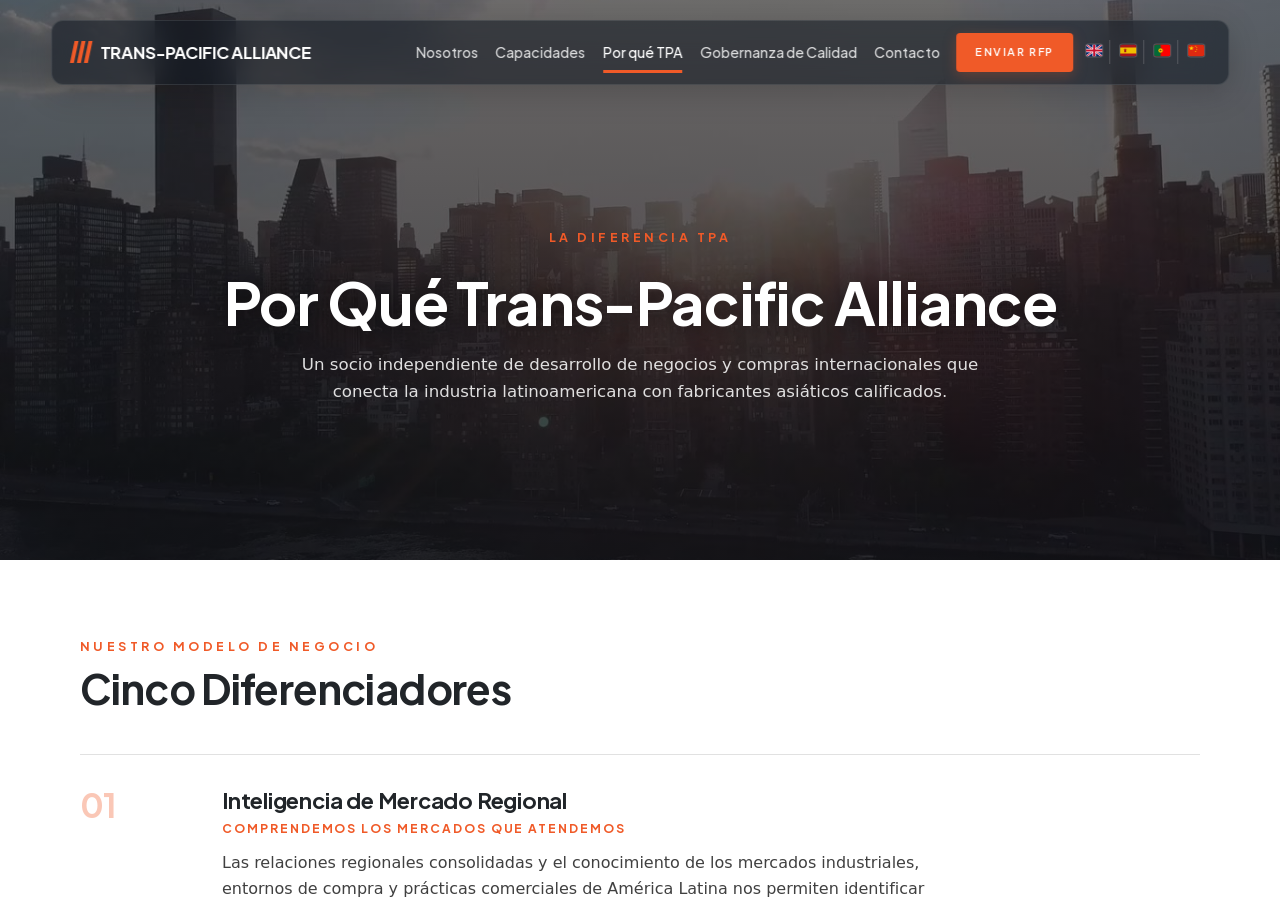
<file: why-tpa-es.html>
<!doctype html>
<html lang="es">
<head>
<meta charset="utf-8">
<meta name="viewport" content="width=device-width, initial-scale=1">
<title>Por Qué TPA — Experiencia Comercial y Gobernanza de Calidad | Trans-Pacific Alliance</title>
<meta name="description" content="Cómo Trans-Pacific Alliance combina más de 20 años de experiencia en comercio internacional y cámaras de comercio con liderazgo técnico y de calidad en grandes proyectos industriales.">
<link rel="canonical" href="https://transpacificalliance.com/why-tpa-es.html">
<meta property="og:type" content="website">
<meta property="og:site_name" content="Trans-Pacific Alliance">
<meta property="og:title" content="Por Qué TPA — Experiencia Comercial y Gobernanza de Calidad">
<meta property="og:description" content="Cómo Trans-Pacific Alliance combina más de 20 años de experiencia en comercio internacional y cámaras de comercio con liderazgo técnico y de calidad en grandes proyectos industriales.">
<meta property="og:url" content="https://transpacificalliance.com/why-tpa-es.html">
<meta property="og:image" content="https://transpacificalliance.com/assets/bridge-poster.jpg">
<meta property="og:image:width" content="1366">
<meta property="og:image:height" content="720">
<meta property="og:locale" content="es_ES">
<meta property="og:locale:alternate" content="en_US">
<meta property="og:locale:alternate" content="pt_BR">
<meta property="og:locale:alternate" content="zh_CN">
<meta name="twitter:card" content="summary_large_image">
<meta name="twitter:title" content="Por Qué TPA — Experiencia Comercial y Gobernanza de Calidad">
<meta name="twitter:description" content="Cómo Trans-Pacific Alliance combina más de 20 años de experiencia en comercio internacional y cámaras de comercio con liderazgo técnico y de calidad en grandes proyectos industriales.">
<meta name="twitter:image" content="https://transpacificalliance.com/assets/bridge-poster.jpg">
<link rel="stylesheet" href="fonts.css">
<link rel="stylesheet" href="styles.css?v=20261104e">
<link rel="alternate" hreflang="en" href="why-tpa.html">
<link rel="alternate" hreflang="es" href="why-tpa-es.html">
<link rel="alternate" hreflang="pt" href="why-tpa-pt.html">
<link rel="alternate" hreflang="zh-CN" href="why-tpa-zh.html">
<link rel="alternate" hreflang="x-default" href="why-tpa.html">
</head>
<body>

<header class="site-header">
  <a href="index.html#intro" class="logo">
    <span class="logo-mark" aria-hidden="true"><span></span><span></span><span></span></span>
    <span class="logo-word">TRANS-PACIFIC ALLIANCE</span>
  </a>

  <nav class="main-nav">
    <a href="index.html#about">Nosotros</a>
    <a href="index.html#capabilities">Capacidades</a>
    <a href="why-tpa-es.html" class="active" aria-current="page">Por qué TPA</a>
    <a href="index.html#quality">Gobernanza de Calidad</a>
    <a href="mailto:ashton@transpacificalliance.com">Contacto</a>
  </nav>

  <div class="header-social">
    <a class="btn btn-primary btn-header" href="mailto:ashton@transpacificalliance.com">Enviar RFP</a>
    <ul class="lang-switch" aria-label="Idioma">
      <li><a href="why-tpa.html"><svg class="flag" viewBox="0 0 24 18" width="16" height="12" aria-hidden="true"><rect width="24" height="18" fill="#012169"/><path d="M0,0 L24,18 M24,0 L0,18" stroke="#fff" stroke-width="3"/><path d="M0,0 L24,18 M24,0 L0,18" stroke="#C8102E" stroke-width="1.5"/><path d="M12,0 V18 M0,9 H24" stroke="#fff" stroke-width="5"/><path d="M12,0 V18 M0,9 H24" stroke="#C8102E" stroke-width="3"/></svg><span>EN</span></a></li>
      <li class="active"><a href="why-tpa-es.html" aria-current="true"><svg class="flag" viewBox="0 0 24 18" width="16" height="12" aria-hidden="true"><rect width="24" height="18" fill="#AA151B"/><rect y="4.5" width="24" height="9" fill="#F1BF00"/><rect x="6" y="6.5" width="3" height="5" rx="0.5" fill="#AA151B"/><circle cx="7.5" cy="7.3" r="0.7" fill="#F1BF00"/></svg><span>ES</span></a></li>
      <li><a href="why-tpa-pt.html"><svg class="flag" viewBox="0 0 24 18" width="16" height="12" aria-hidden="true"><rect width="24" height="18" fill="#FF0000"/><rect width="9.6" height="18" fill="#046A38"/><circle cx="9.6" cy="9" r="3.4" fill="#FFE900" stroke="#000" stroke-width="0.3"/><circle cx="9.6" cy="9" r="1.5" fill="#FF0000"/><rect x="8.8" y="8.2" width="1.6" height="1.6" fill="#046A38"/></svg><span>PT</span></a></li>
    
      <li><a href="why-tpa-zh.html"><svg class="flag" viewBox="0 0 24 18" width="16" height="12" aria-hidden="true"><rect width="24" height="18" fill="#DE2910"/><polygon points="4.8,2 5.6,4.6 8.4,4.6 6.1,6.2 6.9,8.8 4.8,7.2 2.7,8.8 3.4,6.2 1.2,4.6 4,4.6" fill="#FFDE00"/><polygon points="11,1.5 11.35,2.2 12.1,2.2 11.5,2.75 11.7,3.5 11,3 10.3,3.5 10.5,2.75 9.9,2.2 10.65,2.2" fill="#FFDE00"/><polygon points="12.6,3.8 12.9,4.5 13.7,4.5 13.1,5 13.3,5.8 12.6,5.35 11.9,5.8 12.1,5 11.5,4.5 12.3,4.5" fill="#FFDE00"/><polygon points="12.6,6.8 12.9,7.5 13.7,7.5 13.1,8 13.3,8.8 12.6,8.35 11.9,8.8 12.1,8 11.5,7.5 12.3,7.5" fill="#FFDE00"/><polygon points="11,9.5 11.35,10.2 12.1,10.2 11.5,10.75 11.7,11.5 11,11 10.3,11.5 10.5,10.75 9.9,10.2 10.65,10.2" fill="#FFDE00"/></svg><span>中文</span></a></li>
    </ul>
  </div>

  <button class="menu-toggle" aria-label="Menú" aria-expanded="false" aria-controls="mobile-menu">MENU <span class="burger"></span></button>
  <div class="mobile-menu" id="mobile-menu" hidden>
    <nav class="mobile-menu-nav" aria-label="Mobile navigation">
        <a href="index.html#about">Nosotros</a>
        <a href="index.html#capabilities">Capacidades</a>
        <a href="why-tpa-es.html" class="active" aria-current="page">Por qué TPA</a>
        <a href="index.html#quality">Gobernanza de Calidad</a>
        <a href="mailto:ashton@transpacificalliance.com">Contacto</a>
    </nav>
    <ul class="lang-switch mobile-lang" aria-label="Idioma">
          <li><a href="why-tpa.html"><svg class="flag" viewBox="0 0 24 18" width="16" height="12" aria-hidden="true"><rect width="24" height="18" fill="#012169"/><path d="M0,0 L24,18 M24,0 L0,18" stroke="#fff" stroke-width="3"/><path d="M0,0 L24,18 M24,0 L0,18" stroke="#C8102E" stroke-width="1.5"/><path d="M12,0 V18 M0,9 H24" stroke="#fff" stroke-width="5"/><path d="M12,0 V18 M0,9 H24" stroke="#C8102E" stroke-width="3"/></svg><span>EN</span></a></li>
          <li class="active"><a href="why-tpa-es.html" aria-current="true"><svg class="flag" viewBox="0 0 24 18" width="16" height="12" aria-hidden="true"><rect width="24" height="18" fill="#AA151B"/><rect y="4.5" width="24" height="9" fill="#F1BF00"/><rect x="6" y="6.5" width="3" height="5" rx="0.5" fill="#AA151B"/><circle cx="7.5" cy="7.3" r="0.7" fill="#F1BF00"/></svg><span>ES</span></a></li>
          <li><a href="why-tpa-pt.html"><svg class="flag" viewBox="0 0 24 18" width="16" height="12" aria-hidden="true"><rect width="24" height="18" fill="#FF0000"/><rect width="9.6" height="18" fill="#046A38"/><circle cx="9.6" cy="9" r="3.4" fill="#FFE900" stroke="#000" stroke-width="0.3"/><circle cx="9.6" cy="9" r="1.5" fill="#FF0000"/><rect x="8.8" y="8.2" width="1.6" height="1.6" fill="#046A38"/></svg><span>PT</span></a></li>
        
          <li><a href="why-tpa-zh.html"><svg class="flag" viewBox="0 0 24 18" width="16" height="12" aria-hidden="true"><rect width="24" height="18" fill="#DE2910"/><polygon points="4.8,2 5.6,4.6 8.4,4.6 6.1,6.2 6.9,8.8 4.8,7.2 2.7,8.8 3.4,6.2 1.2,4.6 4,4.6" fill="#FFDE00"/><polygon points="11,1.5 11.35,2.2 12.1,2.2 11.5,2.75 11.7,3.5 11,3 10.3,3.5 10.5,2.75 9.9,2.2 10.65,2.2" fill="#FFDE00"/><polygon points="12.6,3.8 12.9,4.5 13.7,4.5 13.1,5 13.3,5.8 12.6,5.35 11.9,5.8 12.1,5 11.5,4.5 12.3,4.5" fill="#FFDE00"/><polygon points="12.6,6.8 12.9,7.5 13.7,7.5 13.1,8 13.3,8.8 12.6,8.35 11.9,8.8 12.1,8 11.5,7.5 12.3,7.5" fill="#FFDE00"/><polygon points="11,9.5 11.35,10.2 12.1,10.2 11.5,10.75 11.7,11.5 11,11 10.3,11.5 10.5,10.75 9.9,10.2 10.65,10.2" fill="#FFDE00"/></svg><span>中文</span></a></li>
        </ul>
    <a class="btn btn-primary mobile-menu-cta" href="mailto:ashton@transpacificalliance.com">Enviar RFP</a>
  </div>
</header>

<main class="scroll-container page-scroll">

  <section class="page-hero" style="background-image: linear-gradient(to bottom, rgba(8,12,18,0.58) 0%, rgba(8,12,18,0.78) 100%), url('assets/bridge-poster.jpg')">
    <div class="page-hero-inner">
      <p class="kicker">La Diferencia TPA</p>
      <h1>Por Qué Trans-Pacific Alliance</h1>
      <p class="page-lede">Un socio independiente de desarrollo de negocios y compras internacionales que conecta la industria latinoamericana con fabricantes asiáticos calificados.</p>
    </div>
  </section>

  <section class="page-section" id="differentiators">
    <div class="page-shell">
      <div class="section-head">
        <p class="kicker dark">Nuestro Modelo de Negocio</p>
        <h2 class="panel-head dark">Cinco Diferenciadores</h2>
      </div>
      <div class="diff-list">
        <article class="diff-item">
          <div class="diff-num">01</div>
          <div class="diff-content">
            <h3>Inteligencia de Mercado Regional</h3>
            <p class="diff-sub">Comprendemos los Mercados que Atendemos</p>
            <p class="diff-copy">Las relaciones regionales consolidadas y el conocimiento de los mercados industriales, entornos de compra y prácticas comerciales de América Latina nos permiten identificar oportunidades y navegar entornos de negocio complejos.</p>
          </div>
        </article>
        <article class="diff-item">
          <div class="diff-num">02</div>
          <div class="diff-content">
            <h3>Acceso a Fabricación Internacional</h3>
            <p class="diff-sub">Conectamos Compradores con Fabricantes Calificados</p>
            <p class="diff-copy">Conectamos a desarrolladores de proyectos, contratistas EPCM y operadores industriales de América Latina con fabricantes asiáticos seleccionados que ofrecen capacidades de fabricación competitivas, experiencia técnica y trayectoria en proyectos internacionales.</p>
          </div>
        </article>
        <article class="diff-item">
          <div class="diff-num">03</div>
          <div class="diff-content">
            <h3>Representación Comercial Multilingüe</h3>
            <p class="diff-sub">Unimos Mercados, Idiomas y Culturas de Negocio</p>
            <p class="diff-copy">Operamos en mercados de habla inglesa, española y portuguesa, y facilitamos la comunicación, el desarrollo de relaciones y la coordinación comercial entre fabricantes internacionales y clientes latinoamericanos.</p>
          </div>
        </article>
        <article class="diff-item">
          <div class="diff-num">04</div>
          <div class="diff-content">
            <h3>Aseguramiento de Calidad y Gobernanza Técnica</h3>
            <p class="diff-sub">Respaldamos los Estándares Internacionales de Fabricación</p>
            <p class="diff-copy">Priorizamos la calidad de fabricación, la documentación técnica, la coordinación de inspecciones, la trazabilidad de materiales y el cumplimiento de los estándares internacionales aplicables durante todo el proceso de compra y fabricación.</p>
          </div>
        </article>
        <article class="diff-item">
          <div class="diff-num">05</div>
          <div class="diff-content">
            <h3>Representación Comercial Orientada a Resultados</h3>
            <p class="diff-sub">Nuestro Éxito Alineado con el Crecimiento de Nuestros Socios</p>
            <p class="diff-copy">Nuestro modelo de desarrollo de negocios se centra en identificar oportunidades calificadas, desarrollar relaciones de largo plazo con clientes y convertir el acceso al mercado en resultados comerciales tangibles. Construimos alianzas basadas en objetivos compartidos, responsabilidad y crecimiento sostenible.</p>
          </div>
        </article>
      </div>
    </div>
  </section>

  <section class="mfr-section" id="manufacturers">
    <div class="mfr-shell">
      <p class="kicker">Para Fabricantes Internacionales</p>
      <h2>Representación de Fabricantes Internacionales</h2>
      <h3>Expandiendo a los Fabricantes Industriales Asiáticos en América Latina</h3>
      <p>Trans-Pacific Alliance ofrece a los fabricantes internacionales una plataforma comercial regional para desarrollar oportunidades de negocio en toda América Latina.</p>
      <p>Mediante el desarrollo de mercados específicos, relaciones con la industria local, gestión comercial multilingüe y coordinación de compras, ayudamos a los fabricantes a acceder a nuevos mercados sin el gasto inmediato de establecer su propia infraestructura de ventas regional.</p>
      <p>Nuestro enfoque alinea la representación comercial con el desarrollo de negocio medible y el crecimiento de mercado a largo plazo.</p>
      <div class="mfr-actions">
        <a class="btn btn-primary" href="mailto:ashton@transpacificalliance.com">Conversar sobre Representación</a>
      </div>
    </div>
  </section>

<footer class="site-footer" id="contact">
    <div class="footer-top">
      <a href="index.html#intro" class="logo small">
        <span class="logo-mark"><span></span><span></span><span></span></span>
        <span class="logo-word">TRANS-PACIFIC ALLIANCE</span>
      </a>
      <nav class="footer-nav">
        <a href="index.html#about">Nosotros</a>
        <a href="index.html#capabilities">Capacidades</a>
        <a href="why-tpa-es.html">Por qué TPA</a>
        <a href="index.html#quality">Gobernanza de Calidad</a>
        <a href="mailto:ashton@transpacificalliance.com">Contacto</a>
      </nav>
      <div class="footer-social"></div>
    </div>

    <div class="footer-grid">
      <div class="col">
        <h5>Empresa</h5>
        <a href="index.html#about">Acerca de TPA</a>
        <a href="why-tpa-es.html">Por qué TPA</a>
        <a href="index.html#quality">Gobernanza de Calidad</a>
        <a href="index.html#capabilities">Presentación de Capacidades</a>
        <a href="index.html#contact">Empleo</a>
      </div>
      <div class="col">
        <h5>Capacidades</h5>
        <a href="index.html#capabilities">Minería y Minerales</a>
        <a href="index.html#capabilities">Petróleo y Gas</a>
        <a href="index.html#capabilities">Infraestructura</a>
        <a href="index.html#capabilities">Instalaciones Industriales</a>
        <a href="index.html#capabilities">Energía</a>
      </div>
      <div class="col">
        <h5>Red</h5>
        <div class="network-item">
          <span class="network-city">Ciudad de Panamá</span>
          <span class="network-desc">Puerta de enlace logística y comercial de Centroamérica</span>
        </div>
        <div class="network-item">
          <span class="network-city">Santiago de Chile</span>
          <span class="network-desc">Centro de proyectos mineros y de infraestructura</span>
        </div>
        <div class="network-item">
          <span class="network-city">Buenos Aires</span>
          <span class="network-desc">Hub de shale oil &amp; gas (Vaca Muerta) y minería</span>
        </div>
      </div>
      <div class="col">
        <h5>Gobernanza de Calidad</h5>
        <p class="footer-note">Nos tomamos la calidad en serio. Certificados:</p>
        <a href="index.html#quality">American Petroleum Institute</a>
        <a href="index.html#quality">NACE Nivel 3</a>
        <a href="index.html#quality">CSWIP</a>
        <a href="index.html#quality">ISO</a>
      </div>
    </div>

    <div class="footer-legal">
      © TRANS-PACIFIC ALLIANCE 2026 — TODOS LOS DERECHOS RESERVADOS
    </div>
  </footer>

</main>

<script>
(function(){
  document.querySelectorAll('.slide, .feature-card').forEach(s => {
    const bg = getComputedStyle(s).getPropertyValue('--bg').trim();
    if (bg) s.style.setProperty('background-image', bg);
  });

  const container = document.querySelector('.scroll-container');
  const headerEl = document.querySelector('.site-header');
  // The header belongs to the top of the page: slide it away once scrolled
  const syncHeader = () => {
    const y = container.scrollTop;
    headerEl.classList.toggle('scrolled', y > 24);
    headerEl.classList.toggle('header-hidden', y > 80 && !headerEl.classList.contains('menu-open'));
  };
  container.addEventListener('scroll', syncHeader, { passive: true });
  window.addEventListener('resize', syncHeader, { passive: true });
  syncHeader();
  const prefersReduced = window.matchMedia('(prefers-reduced-motion: reduce)').matches;
  const saveData = navigator.connection && navigator.connection.saveData;

  document.querySelectorAll('video.hero-bg-video, video.slide-bg-video').forEach(video => {
    if (prefersReduced || saveData) {
      video.remove();
      return;
    }
    const host = video.closest('section');
    const io = new IntersectionObserver(entries => {
      entries.forEach(e => {
        if (e.isIntersecting) { video.play().catch(()=>{}); }
        else { video.pause(); }
      });
    }, { root: container, threshold: 0.05 });
    if (host) io.observe(host);
    else video.play().catch(()=>{});
  });

  // Mobile menu panel (nav + language switcher)
  const menuToggle = document.querySelector('.menu-toggle');
  const mobileMenu = document.getElementById('mobile-menu');
  if (menuToggle && mobileMenu) {
    const setMenu = open => {
      menuToggle.setAttribute('aria-expanded', String(open));
      mobileMenu.hidden = !open;
      headerEl.classList.toggle('menu-open', open);
      syncHeader();
    };
    menuToggle.addEventListener('click', () => setMenu(mobileMenu.hidden));
    mobileMenu.addEventListener('click', e => { if (e.target.closest('a')) setMenu(false); });
    document.addEventListener('click', e => {
      if (!mobileMenu.hidden && !headerEl.contains(e.target)) setMenu(false);
    });
    document.addEventListener('keydown', e => { if (e.key === 'Escape') setMenu(false); });
    window.addEventListener('resize', () => { if (window.innerWidth > 960) setMenu(false); });
  }

  // Scroll-spy: highlight the current section in both navs
  const navLinks = [...document.querySelectorAll('.main-nav a, .mobile-menu-nav a')];
  const navHrefs = new Set(navLinks.map(a => a.getAttribute('href')));
  const spySections = [...document.querySelectorAll('section[id], footer[id]')]
    .filter(s => navHrefs.has('#' + s.id));
  if (spySections.length) {
    const spy = () => {
      const probe = container.getBoundingClientRect().top + 140;
      let current = null;
      spySections.forEach(s => {
        if (s.getBoundingClientRect().top <= probe) current = '#' + s.id;
      });
      navLinks.forEach(a => a.classList.toggle('active', a.getAttribute('href') === current));
    };
    container.addEventListener('scroll', spy, { passive: true });
    spy();
  }
})();
</script>
</body>
</html>
</file>
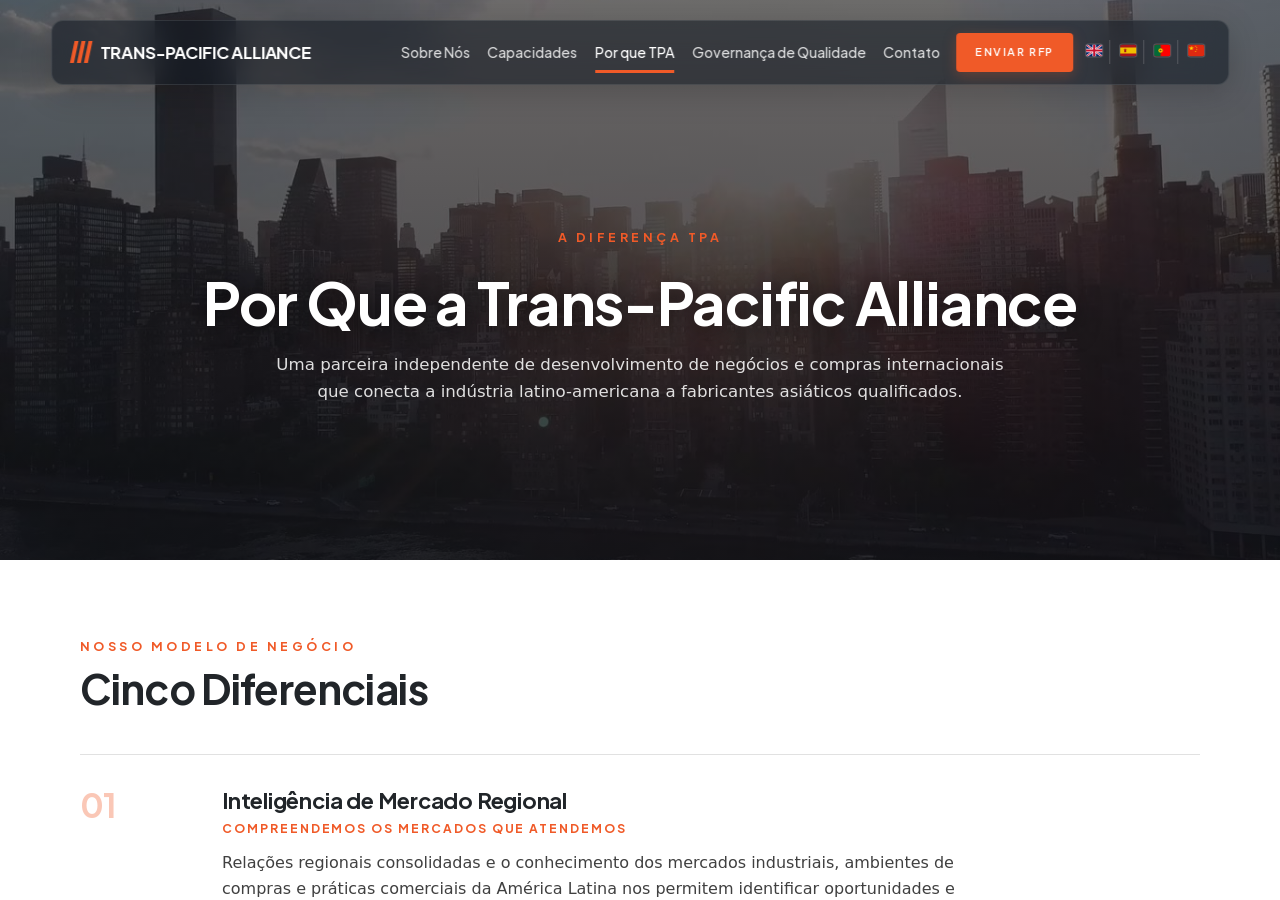
<file: why-tpa-pt.html>
<!doctype html>
<html lang="pt">
<head>
<meta charset="utf-8">
<meta name="viewport" content="width=device-width, initial-scale=1">
<title>Por Que a TPA — Experiência Comercial e Governança de Qualidade | Trans-Pacific Alliance</title>
<meta name="description" content="Como a Trans-Pacific Alliance combina mais de 20 anos de experiência em comércio internacional e câmaras de comércio com liderança técnica e de qualidade em grandes projetos industriais.">
<link rel="canonical" href="https://transpacificalliance.com/why-tpa-pt.html">
<meta property="og:type" content="website">
<meta property="og:site_name" content="Trans-Pacific Alliance">
<meta property="og:title" content="Por Que a TPA — Experiência Comercial e Governança de Qualidade">
<meta property="og:description" content="Como a Trans-Pacific Alliance combina mais de 20 anos de experiência em comércio internacional e câmaras de comércio com liderança técnica e de qualidade em grandes projetos industriais.">
<meta property="og:url" content="https://transpacificalliance.com/why-tpa-pt.html">
<meta property="og:image" content="https://transpacificalliance.com/assets/bridge-poster.jpg">
<meta property="og:image:width" content="1366">
<meta property="og:image:height" content="720">
<meta property="og:locale" content="pt_BR">
<meta property="og:locale:alternate" content="en_US">
<meta property="og:locale:alternate" content="es_ES">
<meta property="og:locale:alternate" content="zh_CN">
<meta name="twitter:card" content="summary_large_image">
<meta name="twitter:title" content="Por Que a TPA — Experiência Comercial e Governança de Qualidade">
<meta name="twitter:description" content="Como a Trans-Pacific Alliance combina mais de 20 anos de experiência em comércio internacional e câmaras de comércio com liderança técnica e de qualidade em grandes projetos industriais.">
<meta name="twitter:image" content="https://transpacificalliance.com/assets/bridge-poster.jpg">
<link rel="stylesheet" href="fonts.css">
<link rel="stylesheet" href="styles.css?v=20261104e">
<link rel="alternate" hreflang="en" href="why-tpa.html">
<link rel="alternate" hreflang="es" href="why-tpa-es.html">
<link rel="alternate" hreflang="pt" href="why-tpa-pt.html">
<link rel="alternate" hreflang="zh-CN" href="why-tpa-zh.html">
<link rel="alternate" hreflang="x-default" href="why-tpa.html">
</head>
<body>

<header class="site-header">
  <a href="index.html#intro" class="logo">
    <span class="logo-mark" aria-hidden="true"><span></span><span></span><span></span></span>
    <span class="logo-word">TRANS-PACIFIC ALLIANCE</span>
  </a>

  <nav class="main-nav">
    <a href="index.html#about">Sobre Nós</a>
    <a href="index.html#capabilities">Capacidades</a>
    <a href="why-tpa-pt.html" class="active" aria-current="page">Por que TPA</a>
    <a href="index.html#quality">Governança de Qualidade</a>
    <a href="mailto:ashton@transpacificalliance.com">Contato</a>
  </nav>

  <div class="header-social">
    <a class="btn btn-primary btn-header" href="mailto:ashton@transpacificalliance.com">Enviar RFP</a>
    <ul class="lang-switch" aria-label="Idioma">
      <li><a href="why-tpa.html"><svg class="flag" viewBox="0 0 24 18" width="16" height="12" aria-hidden="true"><rect width="24" height="18" fill="#012169"/><path d="M0,0 L24,18 M24,0 L0,18" stroke="#fff" stroke-width="3"/><path d="M0,0 L24,18 M24,0 L0,18" stroke="#C8102E" stroke-width="1.5"/><path d="M12,0 V18 M0,9 H24" stroke="#fff" stroke-width="5"/><path d="M12,0 V18 M0,9 H24" stroke="#C8102E" stroke-width="3"/></svg><span>EN</span></a></li>
      <li><a href="why-tpa-es.html"><svg class="flag" viewBox="0 0 24 18" width="16" height="12" aria-hidden="true"><rect width="24" height="18" fill="#AA151B"/><rect y="4.5" width="24" height="9" fill="#F1BF00"/><rect x="6" y="6.5" width="3" height="5" rx="0.5" fill="#AA151B"/><circle cx="7.5" cy="7.3" r="0.7" fill="#F1BF00"/></svg><span>ES</span></a></li>
      <li class="active"><a href="why-tpa-pt.html" aria-current="true"><svg class="flag" viewBox="0 0 24 18" width="16" height="12" aria-hidden="true"><rect width="24" height="18" fill="#FF0000"/><rect width="9.6" height="18" fill="#046A38"/><circle cx="9.6" cy="9" r="3.4" fill="#FFE900" stroke="#000" stroke-width="0.3"/><circle cx="9.6" cy="9" r="1.5" fill="#FF0000"/><rect x="8.8" y="8.2" width="1.6" height="1.6" fill="#046A38"/></svg><span>PT</span></a></li>
    
      <li><a href="why-tpa-zh.html"><svg class="flag" viewBox="0 0 24 18" width="16" height="12" aria-hidden="true"><rect width="24" height="18" fill="#DE2910"/><polygon points="4.8,2 5.6,4.6 8.4,4.6 6.1,6.2 6.9,8.8 4.8,7.2 2.7,8.8 3.4,6.2 1.2,4.6 4,4.6" fill="#FFDE00"/><polygon points="11,1.5 11.35,2.2 12.1,2.2 11.5,2.75 11.7,3.5 11,3 10.3,3.5 10.5,2.75 9.9,2.2 10.65,2.2" fill="#FFDE00"/><polygon points="12.6,3.8 12.9,4.5 13.7,4.5 13.1,5 13.3,5.8 12.6,5.35 11.9,5.8 12.1,5 11.5,4.5 12.3,4.5" fill="#FFDE00"/><polygon points="12.6,6.8 12.9,7.5 13.7,7.5 13.1,8 13.3,8.8 12.6,8.35 11.9,8.8 12.1,8 11.5,7.5 12.3,7.5" fill="#FFDE00"/><polygon points="11,9.5 11.35,10.2 12.1,10.2 11.5,10.75 11.7,11.5 11,11 10.3,11.5 10.5,10.75 9.9,10.2 10.65,10.2" fill="#FFDE00"/></svg><span>中文</span></a></li>
    </ul>
  </div>

  <button class="menu-toggle" aria-label="Menu" aria-expanded="false" aria-controls="mobile-menu">MENU <span class="burger"></span></button>
  <div class="mobile-menu" id="mobile-menu" hidden>
    <nav class="mobile-menu-nav" aria-label="Mobile navigation">
        <a href="index.html#about">Sobre Nós</a>
        <a href="index.html#capabilities">Capacidades</a>
        <a href="why-tpa-pt.html" class="active" aria-current="page">Por que TPA</a>
        <a href="index.html#quality">Governança de Qualidade</a>
        <a href="mailto:ashton@transpacificalliance.com">Contato</a>
    </nav>
    <ul class="lang-switch mobile-lang" aria-label="Idioma">
          <li><a href="why-tpa.html"><svg class="flag" viewBox="0 0 24 18" width="16" height="12" aria-hidden="true"><rect width="24" height="18" fill="#012169"/><path d="M0,0 L24,18 M24,0 L0,18" stroke="#fff" stroke-width="3"/><path d="M0,0 L24,18 M24,0 L0,18" stroke="#C8102E" stroke-width="1.5"/><path d="M12,0 V18 M0,9 H24" stroke="#fff" stroke-width="5"/><path d="M12,0 V18 M0,9 H24" stroke="#C8102E" stroke-width="3"/></svg><span>EN</span></a></li>
          <li><a href="why-tpa-es.html"><svg class="flag" viewBox="0 0 24 18" width="16" height="12" aria-hidden="true"><rect width="24" height="18" fill="#AA151B"/><rect y="4.5" width="24" height="9" fill="#F1BF00"/><rect x="6" y="6.5" width="3" height="5" rx="0.5" fill="#AA151B"/><circle cx="7.5" cy="7.3" r="0.7" fill="#F1BF00"/></svg><span>ES</span></a></li>
          <li class="active"><a href="why-tpa-pt.html" aria-current="true"><svg class="flag" viewBox="0 0 24 18" width="16" height="12" aria-hidden="true"><rect width="24" height="18" fill="#FF0000"/><rect width="9.6" height="18" fill="#046A38"/><circle cx="9.6" cy="9" r="3.4" fill="#FFE900" stroke="#000" stroke-width="0.3"/><circle cx="9.6" cy="9" r="1.5" fill="#FF0000"/><rect x="8.8" y="8.2" width="1.6" height="1.6" fill="#046A38"/></svg><span>PT</span></a></li>
        
          <li><a href="why-tpa-zh.html"><svg class="flag" viewBox="0 0 24 18" width="16" height="12" aria-hidden="true"><rect width="24" height="18" fill="#DE2910"/><polygon points="4.8,2 5.6,4.6 8.4,4.6 6.1,6.2 6.9,8.8 4.8,7.2 2.7,8.8 3.4,6.2 1.2,4.6 4,4.6" fill="#FFDE00"/><polygon points="11,1.5 11.35,2.2 12.1,2.2 11.5,2.75 11.7,3.5 11,3 10.3,3.5 10.5,2.75 9.9,2.2 10.65,2.2" fill="#FFDE00"/><polygon points="12.6,3.8 12.9,4.5 13.7,4.5 13.1,5 13.3,5.8 12.6,5.35 11.9,5.8 12.1,5 11.5,4.5 12.3,4.5" fill="#FFDE00"/><polygon points="12.6,6.8 12.9,7.5 13.7,7.5 13.1,8 13.3,8.8 12.6,8.35 11.9,8.8 12.1,8 11.5,7.5 12.3,7.5" fill="#FFDE00"/><polygon points="11,9.5 11.35,10.2 12.1,10.2 11.5,10.75 11.7,11.5 11,11 10.3,11.5 10.5,10.75 9.9,10.2 10.65,10.2" fill="#FFDE00"/></svg><span>中文</span></a></li>
        </ul>
    <a class="btn btn-primary mobile-menu-cta" href="mailto:ashton@transpacificalliance.com">Enviar RFP</a>
  </div>
</header>

<main class="scroll-container page-scroll">

  <section class="page-hero" style="background-image: linear-gradient(to bottom, rgba(8,12,18,0.58) 0%, rgba(8,12,18,0.78) 100%), url('assets/bridge-poster.jpg')">
    <div class="page-hero-inner">
      <p class="kicker">A Diferença TPA</p>
      <h1>Por Que a Trans-Pacific Alliance</h1>
      <p class="page-lede">Uma parceira independente de desenvolvimento de negócios e compras internacionais que conecta a indústria latino-americana a fabricantes asiáticos qualificados.</p>
    </div>
  </section>

  <section class="page-section" id="differentiators">
    <div class="page-shell">
      <div class="section-head">
        <p class="kicker dark">Nosso Modelo de Negócio</p>
        <h2 class="panel-head dark">Cinco Diferenciais</h2>
      </div>
      <div class="diff-list">
        <article class="diff-item">
          <div class="diff-num">01</div>
          <div class="diff-content">
            <h3>Inteligência de Mercado Regional</h3>
            <p class="diff-sub">Compreendemos os Mercados que Atendemos</p>
            <p class="diff-copy">Relações regionais consolidadas e o conhecimento dos mercados industriais, ambientes de compras e práticas comerciais da América Latina nos permitem identificar oportunidades e navegar por ambientes de negócios complexos.</p>
          </div>
        </article>
        <article class="diff-item">
          <div class="diff-num">02</div>
          <div class="diff-content">
            <h3>Acesso à Fabricação Internacional</h3>
            <p class="diff-sub">Conectando Compradores a Fabricantes Qualificados</p>
            <p class="diff-copy">Conectamos desenvolvedores de projetos, contratistas EPCM e operadores industriais da América Latina a fabricantes asiáticos selecionados que oferecem capacidades de fabricação competitivas, expertise técnica e experiência em projetos internacionais.</p>
          </div>
        </article>
        <article class="diff-item">
          <div class="diff-num">03</div>
          <div class="diff-content">
            <h3>Representação Comercial Multilíngue</h3>
            <p class="diff-sub">Conectando Mercados, Idiomas e Culturas de Negócios</p>
            <p class="diff-copy">Atuamos nos mercados de língua inglesa, espanhola e portuguesa, facilitando a comunicação, o desenvolvimento de relacionamentos e a coordenação comercial entre fabricantes internacionais e clientes latino-americanos.</p>
          </div>
        </article>
        <article class="diff-item">
          <div class="diff-num">04</div>
          <div class="diff-content">
            <h3>Garantia de Qualidade e Governança Técnica</h3>
            <p class="diff-sub">Apoiando os Padrões Internacionais de Fabricação</p>
            <p class="diff-copy">Priorizamos a qualidade de fabricação, a documentação técnica, a coordenação de inspeções, a rastreabilidade de materiais e a conformidade com os padrões internacionais aplicáveis em todo o processo de compra e fabricação.</p>
          </div>
        </article>
        <article class="diff-item">
          <div class="diff-num">05</div>
          <div class="diff-content">
            <h3>Representação Comercial Orientada a Resultados</h3>
            <p class="diff-sub">Nosso Sucesso Alinhado ao Crescimento dos Nossos Parceiros</p>
            <p class="diff-copy">Nosso modelo de desenvolvimento de negócios concentra-se em identificar oportunidades qualificadas, desenvolver relacionamentos de longo prazo com clientes e converter acesso ao mercado em resultados comerciais tangíveis. Construímos parcerias em torno de objetivos compartilhados, responsabilidade e crescimento sustentável.</p>
          </div>
        </article>
      </div>
    </div>
  </section>

  <section class="mfr-section" id="manufacturers">
    <div class="mfr-shell">
      <p class="kicker">Para Fabricantes Internacionais</p>
      <h2>Representação de Fabricantes Internacionais</h2>
      <h3>Expandindo Fabricantes Industriais Asiáticos na América Latina</h3>
      <p>A Trans-Pacific Alliance oferece aos fabricantes internacionais uma plataforma comercial regional para desenvolver oportunidades de negócios em toda a América Latina.</p>
      <p>Por meio de desenvolvimento de mercado direcionado, relações com a indústria local, atuação comercial multilíngue e coordenação de compras, ajudamos os fabricantes a acessar novos mercados sem o custo imediato de estabelecer sua própria infraestrutura regional de vendas.</p>
      <p>Nossa abordagem alinha a representação comercial ao desenvolvimento de negócios mensurável e ao crescimento de mercado de longo prazo.</p>
      <div class="mfr-actions">
        <a class="btn btn-primary" href="mailto:ashton@transpacificalliance.com">Conversar sobre Representação</a>
      </div>
    </div>
  </section>

<footer class="site-footer" id="contact">
    <div class="footer-top">
      <a href="index.html#intro" class="logo small">
        <span class="logo-mark"><span></span><span></span><span></span></span>
        <span class="logo-word">TRANS-PACIFIC ALLIANCE</span>
      </a>
      <nav class="footer-nav">
        <a href="index.html#about">Sobre Nós</a>
        <a href="index.html#capabilities">Capacidades</a>
        <a href="why-tpa-pt.html">Por que TPA</a>
        <a href="index.html#quality">Governança de Qualidade</a>
        <a href="mailto:ashton@transpacificalliance.com">Contato</a>
      </nav>
      <div class="footer-social"></div>
    </div>

    <div class="footer-grid">
      <div class="col">
        <h5>Empresa</h5>
        <a href="index.html#about">Sobre a TPA</a>
        <a href="why-tpa-pt.html">Por que TPA</a>
        <a href="index.html#quality">Governança de Qualidade</a>
        <a href="index.html#capabilities">Apresentação de Capacidades</a>
        <a href="index.html#contact">Carreiras</a>
      </div>
      <div class="col">
        <h5>Capacidades</h5>
        <a href="index.html#capabilities">Mineração e Minerais</a>
        <a href="index.html#capabilities">Petróleo e Gás</a>
        <a href="index.html#capabilities">Infraestrutura</a>
        <a href="index.html#capabilities">Instalações Industriais</a>
        <a href="index.html#capabilities">Energia</a>
      </div>
      <div class="col">
        <h5>Rede</h5>
        <div class="network-item">
          <span class="network-city">Cidade do Panamá</span>
          <span class="network-desc">Portal logístico e comercial da América Central</span>
        </div>
        <div class="network-item">
          <span class="network-city">Santiago do Chile</span>
          <span class="network-desc">Polo de projetos de mineração e infraestrutura</span>
        </div>
        <div class="network-item">
          <span class="network-city">Buenos Aires</span>
          <span class="network-desc">Polo de shale oil &amp; gás (Vaca Muerta) e mineração</span>
        </div>
      </div>
      <div class="col">
        <h5>Governança de Qualidade</h5>
        <p class="footer-note">Levamos qualidade a sério. Certificados:</p>
        <a href="index.html#quality">American Petroleum Institute</a>
        <a href="index.html#quality">NACE Nível 3</a>
        <a href="index.html#quality">CSWIP</a>
        <a href="index.html#quality">ISO</a>
      </div>
    </div>

    <div class="footer-legal">
      © TRANS-PACIFIC ALLIANCE 2026 — TODOS OS DIREITOS RESERVADOS
    </div>
  </footer>

</main>

<script>
(function(){
  document.querySelectorAll('.slide, .feature-card').forEach(s => {
    const bg = getComputedStyle(s).getPropertyValue('--bg').trim();
    if (bg) s.style.setProperty('background-image', bg);
  });

  const container = document.querySelector('.scroll-container');
  const headerEl = document.querySelector('.site-header');
  // The header belongs to the top of the page: slide it away once scrolled
  const syncHeader = () => {
    const y = container.scrollTop;
    headerEl.classList.toggle('scrolled', y > 24);
    headerEl.classList.toggle('header-hidden', y > 80 && !headerEl.classList.contains('menu-open'));
  };
  container.addEventListener('scroll', syncHeader, { passive: true });
  window.addEventListener('resize', syncHeader, { passive: true });
  syncHeader();
  const prefersReduced = window.matchMedia('(prefers-reduced-motion: reduce)').matches;
  const saveData = navigator.connection && navigator.connection.saveData;

  document.querySelectorAll('video.hero-bg-video, video.slide-bg-video').forEach(video => {
    if (prefersReduced || saveData) {
      video.remove();
      return;
    }
    const host = video.closest('section');
    const io = new IntersectionObserver(entries => {
      entries.forEach(e => {
        if (e.isIntersecting) { video.play().catch(()=>{}); }
        else { video.pause(); }
      });
    }, { root: container, threshold: 0.05 });
    if (host) io.observe(host);
    else video.play().catch(()=>{});
  });

  // Mobile menu panel (nav + language switcher)
  const menuToggle = document.querySelector('.menu-toggle');
  const mobileMenu = document.getElementById('mobile-menu');
  if (menuToggle && mobileMenu) {
    const setMenu = open => {
      menuToggle.setAttribute('aria-expanded', String(open));
      mobileMenu.hidden = !open;
      headerEl.classList.toggle('menu-open', open);
      syncHeader();
    };
    menuToggle.addEventListener('click', () => setMenu(mobileMenu.hidden));
    mobileMenu.addEventListener('click', e => { if (e.target.closest('a')) setMenu(false); });
    document.addEventListener('click', e => {
      if (!mobileMenu.hidden && !headerEl.contains(e.target)) setMenu(false);
    });
    document.addEventListener('keydown', e => { if (e.key === 'Escape') setMenu(false); });
    window.addEventListener('resize', () => { if (window.innerWidth > 960) setMenu(false); });
  }

  // Scroll-spy: highlight the current section in both navs
  const navLinks = [...document.querySelectorAll('.main-nav a, .mobile-menu-nav a')];
  const navHrefs = new Set(navLinks.map(a => a.getAttribute('href')));
  const spySections = [...document.querySelectorAll('section[id], footer[id]')]
    .filter(s => navHrefs.has('#' + s.id));
  if (spySections.length) {
    const spy = () => {
      const probe = container.getBoundingClientRect().top + 140;
      let current = null;
      spySections.forEach(s => {
        if (s.getBoundingClientRect().top <= probe) current = '#' + s.id;
      });
      navLinks.forEach(a => a.classList.toggle('active', a.getAttribute('href') === current));
    };
    container.addEventListener('scroll', spy, { passive: true });
    spy();
  }
})();
</script>
</body>
</html>
</file>
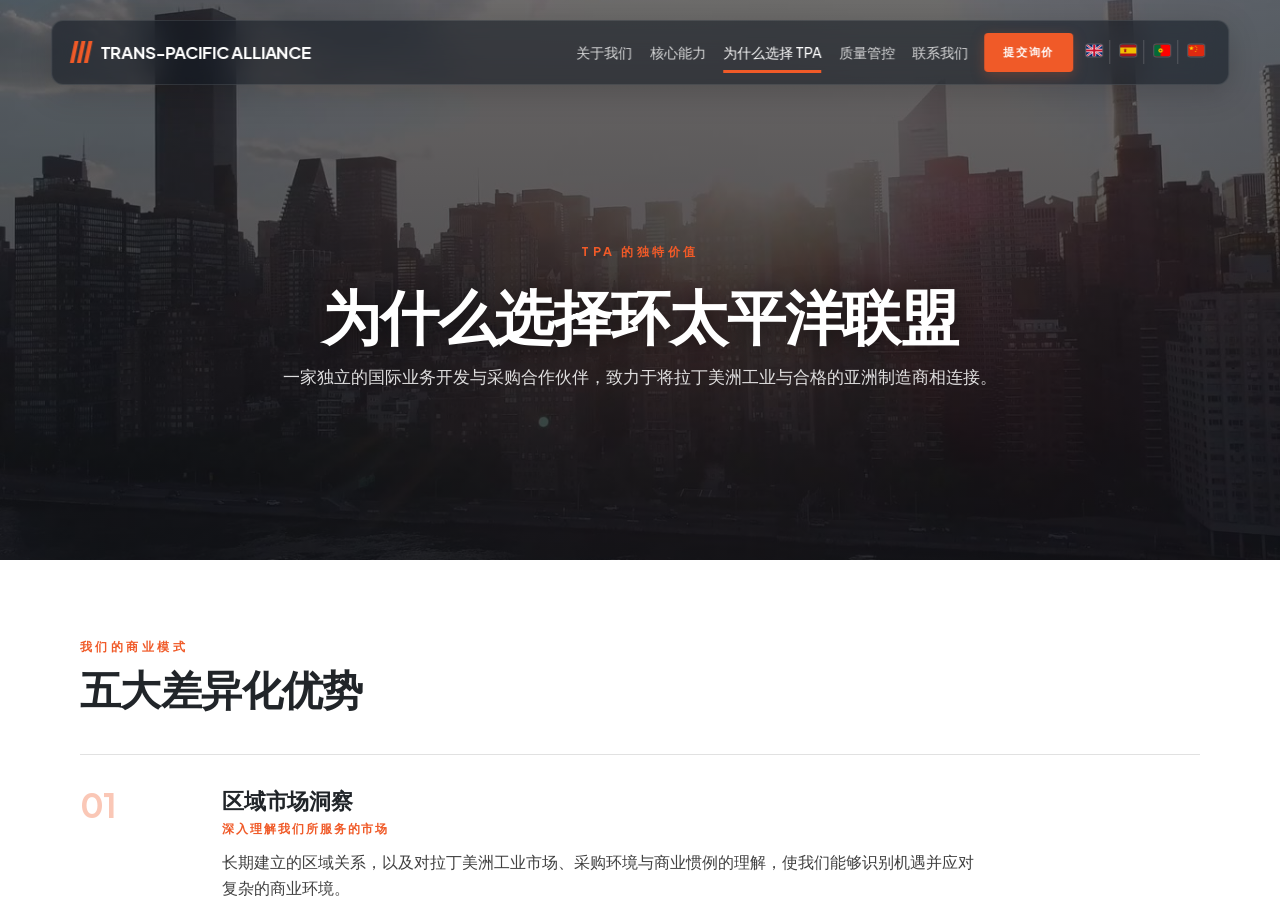
<file: why-tpa-zh.html>
<!doctype html>
<html lang="zh-CN">
<head>
<meta charset="utf-8">
<meta name="viewport" content="width=device-width, initial-scale=1">
<title>为什么选择环太平洋联盟 — 国际贸易经验与质量治理 | TPA</title>
<meta name="description" content="环太平洋联盟如何将20余年国际贸易与商会经验，与重大工业项目中的技术及质量领导力相结合，连接拉丁美洲工业与亚洲制造业。">
<link rel="canonical" href="https://transpacificalliance.com/why-tpa-zh.html">
<meta property="og:type" content="website">
<meta property="og:site_name" content="Trans-Pacific Alliance">
<meta property="og:title" content="为什么选择环太平洋联盟 — 国际贸易经验与质量治理">
<meta property="og:description" content="环太平洋联盟如何将20余年国际贸易与商会经验，与重大工业项目中的技术及质量领导力相结合，连接拉丁美洲工业与亚洲制造业。">
<meta property="og:url" content="https://transpacificalliance.com/why-tpa-zh.html">
<meta property="og:image" content="https://transpacificalliance.com/assets/bridge-poster.jpg">
<meta property="og:image:width" content="1366">
<meta property="og:image:height" content="720">
<meta property="og:locale" content="zh_CN">
<meta property="og:locale:alternate" content="en_US">
<meta property="og:locale:alternate" content="es_ES">
<meta property="og:locale:alternate" content="pt_BR">
<meta name="twitter:card" content="summary_large_image">
<meta name="twitter:title" content="为什么选择环太平洋联盟 — 国际贸易经验与质量治理">
<meta name="twitter:description" content="环太平洋联盟如何将20余年国际贸易与商会经验，与重大工业项目中的技术及质量领导力相结合，连接拉丁美洲工业与亚洲制造业。">
<meta name="twitter:image" content="https://transpacificalliance.com/assets/bridge-poster.jpg">
<link rel="stylesheet" href="fonts.css">
<link rel="stylesheet" href="fonts-zh.css">
<style>
  :root {
    --font-display: "Poppins", "Noto Sans SC", -apple-system, "Segoe UI", "PingFang SC", "Microsoft YaHei", sans-serif;
    --font-body: "Noto Sans SC", "Plus Jakarta Sans", -apple-system, "PingFang SC", "Microsoft YaHei", sans-serif;
  }
</style>
<link rel="stylesheet" href="styles.css?v=20261104e">
<link rel="alternate" hreflang="en" href="why-tpa.html">
<link rel="alternate" hreflang="es" href="why-tpa-es.html">
<link rel="alternate" hreflang="pt" href="why-tpa-pt.html">
<link rel="alternate" hreflang="zh-CN" href="why-tpa-zh.html">
<link rel="alternate" hreflang="x-default" href="why-tpa.html">
</head>
<body>

<header class="site-header">
  <a href="index.html#intro" class="logo">
    <span class="logo-mark" aria-hidden="true">
      <span></span><span></span><span></span>
    </span>
    <span class="logo-word">TRANS-PACIFIC ALLIANCE</span>
  </a>

  <nav class="main-nav">
    <a href="index.html#about">关于我们</a>
    <a href="index.html#capabilities">核心能力</a>
    <a href="why-tpa-zh.html" class="active" aria-current="page">为什么选择 TPA</a>
    <a href="index.html#quality">质量管控</a>
    <a href="mailto:ashton@transpacificalliance.com">联系我们</a>
  </nav>

  <div class="header-social">
    <a class="btn btn-primary btn-header" href="mailto:ashton@transpacificalliance.com">提交询价</a>
    <ul class="lang-switch" aria-label="语言 / Language">
      <li><a href="why-tpa.html"><svg class="flag" viewBox="0 0 24 18" width="16" height="12" aria-hidden="true"><rect width="24" height="18" fill="#012169"/><path d="M0,0 L24,18 M24,0 L0,18" stroke="#fff" stroke-width="3"/><path d="M0,0 L24,18 M24,0 L0,18" stroke="#C8102E" stroke-width="1.5"/><path d="M12,0 V18 M0,9 H24" stroke="#fff" stroke-width="5"/><path d="M12,0 V18 M0,9 H24" stroke="#C8102E" stroke-width="3"/></svg><span>EN</span></a></li>
      <li><a href="why-tpa-es.html"><svg class="flag" viewBox="0 0 24 18" width="16" height="12" aria-hidden="true"><rect width="24" height="18" fill="#AA151B"/><rect y="4.5" width="24" height="9" fill="#F1BF00"/><rect x="6" y="6.5" width="3" height="5" rx="0.5" fill="#AA151B"/><circle cx="7.5" cy="7.3" r="0.7" fill="#F1BF00"/></svg><span>ES</span></a></li>
      <li><a href="why-tpa-pt.html"><svg class="flag" viewBox="0 0 24 18" width="16" height="12" aria-hidden="true"><rect width="24" height="18" fill="#FF0000"/><rect width="9.6" height="18" fill="#046A38"/><circle cx="9.6" cy="9" r="3.4" fill="#FFE900" stroke="#000" stroke-width="0.3"/><circle cx="9.6" cy="9" r="1.5" fill="#FF0000"/><rect x="8.8" y="8.2" width="1.6" height="1.6" fill="#046A38"/></svg><span>PT</span></a></li>
      <li class="active"><a href="why-tpa-zh.html" aria-current="true"><svg class="flag" viewBox="0 0 24 18" width="16" height="12" aria-hidden="true"><rect width="24" height="18" fill="#DE2910"/><polygon points="4.8,2 5.6,4.6 8.4,4.6 6.1,6.2 6.9,8.8 4.8,7.2 2.7,8.8 3.4,6.2 1.2,4.6 4,4.6" fill="#FFDE00"/><polygon points="11,1.5 11.35,2.2 12.1,2.2 11.5,2.75 11.7,3.5 11,3 10.3,3.5 10.5,2.75 9.9,2.2 10.65,2.2" fill="#FFDE00"/><polygon points="12.6,3.8 12.9,4.5 13.7,4.5 13.1,5 13.3,5.8 12.6,5.35 11.9,5.8 12.1,5 11.5,4.5 12.3,4.5" fill="#FFDE00"/><polygon points="12.6,6.8 12.9,7.5 13.7,7.5 13.1,8 13.3,8.8 12.6,8.35 11.9,8.8 12.1,8 11.5,7.5 12.3,7.5" fill="#FFDE00"/><polygon points="11,9.5 11.35,10.2 12.1,10.2 11.5,10.75 11.7,11.5 11,11 10.3,11.5 10.5,10.75 9.9,10.2 10.65,10.2" fill="#FFDE00"/></svg><span>中文</span></a></li>
    </ul>
  </div>

  <button class="menu-toggle" aria-label="菜单" aria-expanded="false" aria-controls="mobile-menu">目录 <span class="burger"></span></button>
  <div class="mobile-menu" id="mobile-menu" hidden>
    <nav class="mobile-menu-nav" aria-label="Mobile navigation">
        <a href="index.html#about">关于我们</a>
        <a href="index.html#capabilities">核心能力</a>
        <a href="why-tpa-zh.html" class="active" aria-current="page">为什么选择 TPA</a>
        <a href="index.html#quality">质量管控</a>
        <a href="mailto:ashton@transpacificalliance.com">联系我们</a>
    </nav>
    <ul class="lang-switch mobile-lang" aria-label="语言 / Language">
          <li><a href="why-tpa.html"><svg class="flag" viewBox="0 0 24 18" width="16" height="12" aria-hidden="true"><rect width="24" height="18" fill="#012169"/><path d="M0,0 L24,18 M24,0 L0,18" stroke="#fff" stroke-width="3"/><path d="M0,0 L24,18 M24,0 L0,18" stroke="#C8102E" stroke-width="1.5"/><path d="M12,0 V18 M0,9 H24" stroke="#fff" stroke-width="5"/><path d="M12,0 V18 M0,9 H24" stroke="#C8102E" stroke-width="3"/></svg><span>EN</span></a></li>
          <li><a href="why-tpa-es.html"><svg class="flag" viewBox="0 0 24 18" width="16" height="12" aria-hidden="true"><rect width="24" height="18" fill="#AA151B"/><rect y="4.5" width="24" height="9" fill="#F1BF00"/><rect x="6" y="6.5" width="3" height="5" rx="0.5" fill="#AA151B"/><circle cx="7.5" cy="7.3" r="0.7" fill="#F1BF00"/></svg><span>ES</span></a></li>
          <li><a href="why-tpa-pt.html"><svg class="flag" viewBox="0 0 24 18" width="16" height="12" aria-hidden="true"><rect width="24" height="18" fill="#FF0000"/><rect width="9.6" height="18" fill="#046A38"/><circle cx="9.6" cy="9" r="3.4" fill="#FFE900" stroke="#000" stroke-width="0.3"/><circle cx="9.6" cy="9" r="1.5" fill="#FF0000"/><rect x="8.8" y="8.2" width="1.6" height="1.6" fill="#046A38"/></svg><span>PT</span></a></li>
          <li class="active"><a href="why-tpa-zh.html" aria-current="true"><svg class="flag" viewBox="0 0 24 18" width="16" height="12" aria-hidden="true"><rect width="24" height="18" fill="#DE2910"/><polygon points="4.8,2 5.6,4.6 8.4,4.6 6.1,6.2 6.9,8.8 4.8,7.2 2.7,8.8 3.4,6.2 1.2,4.6 4,4.6" fill="#FFDE00"/><polygon points="11,1.5 11.35,2.2 12.1,2.2 11.5,2.75 11.7,3.5 11,3 10.3,3.5 10.5,2.75 9.9,2.2 10.65,2.2" fill="#FFDE00"/><polygon points="12.6,3.8 12.9,4.5 13.7,4.5 13.1,5 13.3,5.8 12.6,5.35 11.9,5.8 12.1,5 11.5,4.5 12.3,4.5" fill="#FFDE00"/><polygon points="12.6,6.8 12.9,7.5 13.7,7.5 13.1,8 13.3,8.8 12.6,8.35 11.9,8.8 12.1,8 11.5,7.5 12.3,7.5" fill="#FFDE00"/><polygon points="11,9.5 11.35,10.2 12.1,10.2 11.5,10.75 11.7,11.5 11,11 10.3,11.5 10.5,10.75 9.9,10.2 10.65,10.2" fill="#FFDE00"/></svg><span>中文</span></a></li>
        </ul>
    <a class="btn btn-primary mobile-menu-cta" href="mailto:ashton@transpacificalliance.com">提交询价</a>
  </div>
</header>

<main class="scroll-container page-scroll">

  <section class="page-hero" style="background-image: linear-gradient(to bottom, rgba(8,12,18,0.58) 0%, rgba(8,12,18,0.78) 100%), url('assets/bridge-poster.jpg')">
    <div class="page-hero-inner">
      <p class="kicker">TPA 的独特价值</p>
      <h1>为什么选择环太平洋联盟</h1>
      <p class="page-lede">一家独立的国际业务开发与采购合作伙伴，致力于将拉丁美洲工业与合格的亚洲制造商相连接。</p>
    </div>
  </section>

  <section class="page-section" id="differentiators">
    <div class="page-shell">
      <div class="section-head">
        <p class="kicker dark">我们的商业模式</p>
        <h2 class="panel-head dark">五大差异化优势</h2>
      </div>
      <div class="diff-list">
        <article class="diff-item">
          <div class="diff-num">01</div>
          <div class="diff-content">
            <h3>区域市场洞察</h3>
            <p class="diff-sub">深入理解我们所服务的市场</p>
            <p class="diff-copy">长期建立的区域关系，以及对拉丁美洲工业市场、采购环境与商业惯例的理解，使我们能够识别机遇并应对复杂的商业环境。</p>
          </div>
        </article>
        <article class="diff-item">
          <div class="diff-num">02</div>
          <div class="diff-content">
            <h3>国际制造资源对接</h3>
            <p class="diff-sub">将采购方与合格制造伙伴相连接</p>
            <p class="diff-copy">我们为拉丁美洲项目开发商、EPCM 承包商及工业运营商对接精选的亚洲制造商，这些制造商具备具有竞争力的制造能力、专业技术实力及国际项目经验。</p>
          </div>
        </article>
        <article class="diff-item">
          <div class="diff-num">03</div>
          <div class="diff-content">
            <h3>多语种商务代理</h3>
            <p class="diff-sub">连接市场、语言与商业文化</p>
            <p class="diff-copy">我们业务覆盖英语、西班牙语和葡萄牙语市场，促进国际制造商与拉丁美洲客户之间的沟通、关系建立及商务协调。</p>
          </div>
        </article>
        <article class="diff-item">
          <div class="diff-num">04</div>
          <div class="diff-content">
            <h3>质量保证与技术管控</h3>
            <p class="diff-sub">助力符合国际制造标准</p>
            <p class="diff-copy">我们重视制造质量、技术文件、检验协调、材料可追溯性，以及在整个采购与制造过程中对适用国际标准的符合性。</p>
          </div>
        </article>
        <article class="diff-item">
          <div class="diff-num">05</div>
          <div class="diff-content">
            <h3>以结果为导向的商务代理</h3>
            <p class="diff-sub">让我们的成功与合作伙伴的增长保持一致</p>
            <p class="diff-copy">我们的业务开发模式专注于识别优质机遇、建立长期客户关系，并将市场准入转化为切实的商业成果。我们围绕共同目标、责任担当与可持续增长建立合作伙伴关系。</p>
          </div>
        </article>
      </div>
    </div>
  </section>

  <section class="mfr-section" id="manufacturers">
    <div class="mfr-shell">
      <p class="kicker">面向国际制造商</p>
      <h2>国际制造商代理</h2>
      <h3>助力亚洲工业制造商拓展拉丁美洲市场</h3>
      <p>环太平洋联盟为国际制造商提供区域性商务平台，助力其在拉丁美洲开拓业务机会。</p>
      <p>通过精准的市场开发、本地行业关系、多语种商务沟通及采购协调，我们帮助制造商进入新市场，而无需立即投入建立自有区域销售体系的成本。</p>
      <p>我们的模式将商务代理与可衡量的业务开发及长期市场增长紧密结合。</p>
      <div class="mfr-actions">
        <a class="btn btn-primary" href="mailto:ashton@transpacificalliance.com">洽谈代理合作</a>
      </div>
    </div>
  </section>

<footer class="site-footer" id="contact">
    <div class="footer-top">
      <a href="index.html#intro" class="logo small">
        <span class="logo-mark"><span></span><span></span><span></span></span>
        <span class="logo-word">TRANS-PACIFIC ALLIANCE</span>
      </a>
      <nav class="footer-nav">
        <a href="index.html#about">关于我们</a>
        <a href="index.html#capabilities">核心能力</a>
        <a href="why-tpa-zh.html">为什么选择 TPA</a>
        <a href="index.html#quality">质量管控</a>
        <a href="mailto:ashton@transpacificalliance.com">联系我们</a>
      </nav>
      <div class="footer-social"></div>
    </div>

    <div class="footer-grid">
      <div class="col">
        <h5>公司</h5>
        <a href="index.html#about">关于TPA</a>
        <a href="why-tpa-zh.html">为什么选择 TPA</a>
        <a href="index.html#quality">质量管控</a>
        <a href="index.html#capabilities">公司能力简介</a>
        <a href="index.html#contact">人才招聘</a>
      </div>
      <div class="col">
        <h5>核心能力</h5>
        <a href="index.html#capabilities">采矿与矿产</a>
        <a href="index.html#capabilities">石油与天然气</a>
        <a href="index.html#capabilities">基础设施</a>
        <a href="index.html#capabilities">工业设施</a>
        <a href="index.html#capabilities">能源</a>
      </div>
      <div class="col">
        <h5>网络</h5>
        <div class="network-item">
          <span class="network-city">巴拿马城</span>
          <span class="network-desc">中美洲物流与商业门户</span>
        </div>
        <div class="network-item">
          <span class="network-city">圣地亚哥</span>
          <span class="network-desc">矿业与基础设施项目中心</span>
        </div>
        <div class="network-item">
          <span class="network-city">布宜诺斯艾利斯</span>
          <span class="network-desc">页岩油气(瓦卡穆埃尔塔)与矿业中心</span>
        </div>
      </div>
      <div class="col">
        <h5>质量管控</h5>
        <p class="footer-note">我们对质量一丝不苟。获得认证:</p>
        <a href="index.html#quality">美国石油学会(API)</a>
        <a href="index.html#quality">NACE 3级</a>
        <a href="index.html#quality">CSWIP</a>
        <a href="index.html#quality">ISO</a>
      </div>
    </div>

    <div class="footer-legal">
      © 环太平洋联盟 TRANS-PACIFIC ALLIANCE 2026 — 版权所有
    </div>
  </footer>

</main>

<script>
(function(){
  document.querySelectorAll('.slide, .feature-card').forEach(s => {
    const bg = getComputedStyle(s).getPropertyValue('--bg').trim();
    if (bg) s.style.setProperty('background-image', bg);
  });
  const container = document.querySelector('.scroll-container');
  const headerEl = document.querySelector('.site-header');
  // The header belongs to the top of the page: slide it away once scrolled
  const syncHeader = () => {
    const y = container.scrollTop;
    headerEl.classList.toggle('scrolled', y > 24);
    headerEl.classList.toggle('header-hidden', y > 80 && !headerEl.classList.contains('menu-open'));
  };
  container.addEventListener('scroll', syncHeader, { passive: true });
  window.addEventListener('resize', syncHeader, { passive: true });
  syncHeader();
  const prefersReduced = window.matchMedia('(prefers-reduced-motion: reduce)').matches;
  const saveData = navigator.connection && navigator.connection.saveData;
  document.querySelectorAll('video.hero-bg-video, video.slide-bg-video').forEach(video => {
    if (prefersReduced || saveData) { video.remove(); return; }
    const host = video.closest('section');
    const io = new IntersectionObserver(entries => {
      entries.forEach(e => {
        if (e.isIntersecting) { video.play().catch(()=>{}); }
        else { video.pause(); }
      });
    }, { root: container, threshold: 0.05 });
    if (host) io.observe(host);
    else video.play().catch(()=>{});
  });

  // Mobile menu panel (nav + language switcher)
  const menuToggle = document.querySelector('.menu-toggle');
  const mobileMenu = document.getElementById('mobile-menu');
  if (menuToggle && mobileMenu) {
    const setMenu = open => {
      menuToggle.setAttribute('aria-expanded', String(open));
      mobileMenu.hidden = !open;
      headerEl.classList.toggle('menu-open', open);
      syncHeader();
    };
    menuToggle.addEventListener('click', () => setMenu(mobileMenu.hidden));
    mobileMenu.addEventListener('click', e => { if (e.target.closest('a')) setMenu(false); });
    document.addEventListener('click', e => {
      if (!mobileMenu.hidden && !headerEl.contains(e.target)) setMenu(false);
    });
    document.addEventListener('keydown', e => { if (e.key === 'Escape') setMenu(false); });
    window.addEventListener('resize', () => { if (window.innerWidth > 960) setMenu(false); });
  }

  // Scroll-spy: highlight the current section in both navs
  const navLinks = [...document.querySelectorAll('.main-nav a, .mobile-menu-nav a')];
  const navHrefs = new Set(navLinks.map(a => a.getAttribute('href')));
  const spySections = [...document.querySelectorAll('section[id], footer[id]')]
    .filter(s => navHrefs.has('#' + s.id));
  if (spySections.length) {
    const spy = () => {
      const probe = container.getBoundingClientRect().top + 140;
      let current = null;
      spySections.forEach(s => {
        if (s.getBoundingClientRect().top <= probe) current = '#' + s.id;
      });
      navLinks.forEach(a => a.classList.toggle('active', a.getAttribute('href') === current));
    };
    container.addEventListener('scroll', spy, { passive: true });
    spy();
  }
})();
</script>
</body>
</html>
</file>
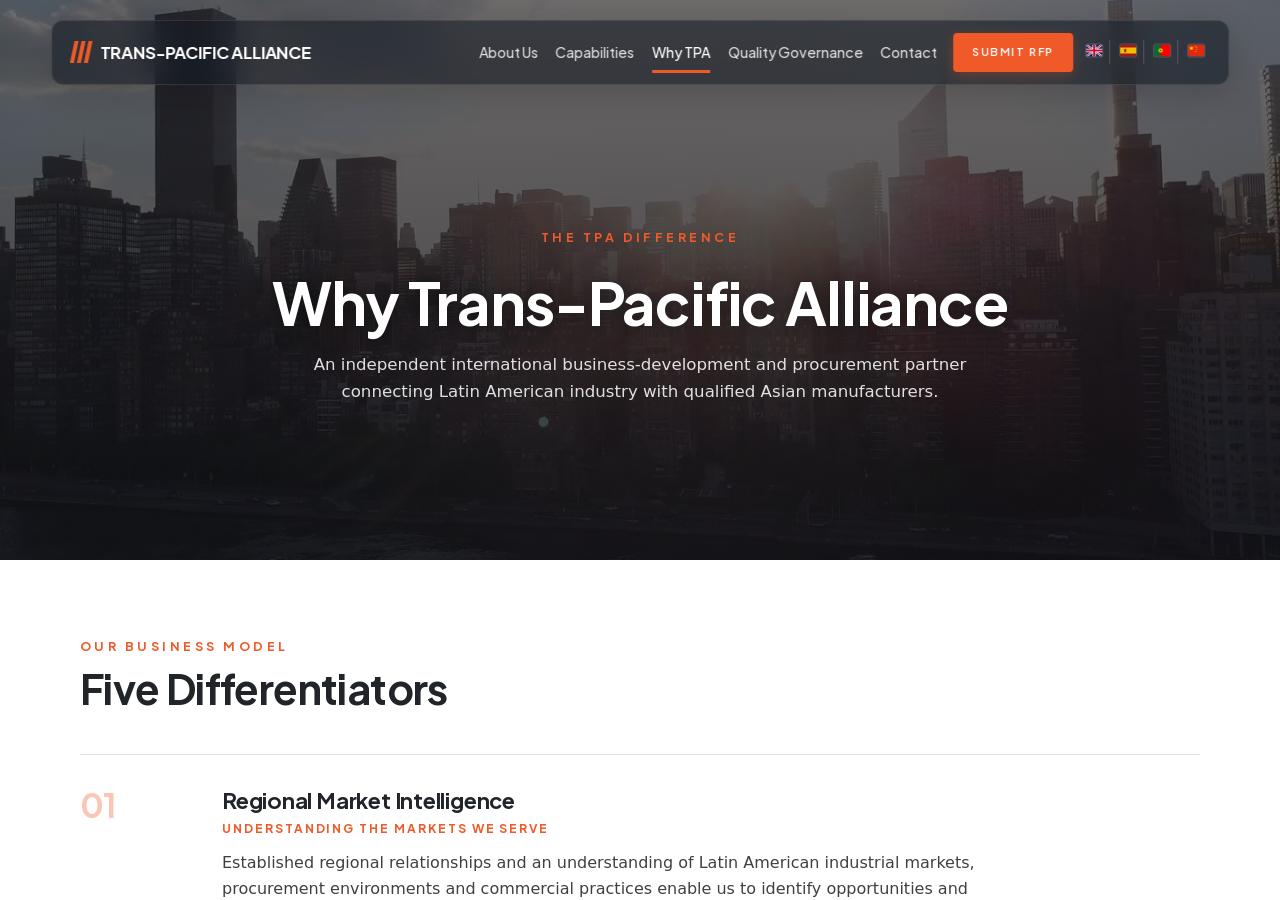
<file: why-tpa.html>
<!doctype html>
<html lang="en">
<head>
<meta charset="utf-8">
<meta name="viewport" content="width=device-width, initial-scale=1">
<title>Why TPA — Trade Experience &amp; Quality Governance | Trans-Pacific Alliance</title>
<meta name="description" content="How Trans-Pacific Alliance combines 20+ years of international trade and chamber-of-commerce experience with executive quality and technical leadership on major industrial projects.">
<link rel="canonical" href="https://transpacificalliance.com/why-tpa.html">
<meta property="og:type" content="website">
<meta property="og:site_name" content="Trans-Pacific Alliance">
<meta property="og:title" content="Why TPA — Trade Experience &amp; Quality Governance">
<meta property="og:description" content="How Trans-Pacific Alliance combines 20+ years of international trade and chamber-of-commerce experience with executive quality and technical leadership on major industrial projects.">
<meta property="og:url" content="https://transpacificalliance.com/why-tpa.html">
<meta property="og:image" content="https://transpacificalliance.com/assets/bridge-poster.jpg">
<meta property="og:image:width" content="1366">
<meta property="og:image:height" content="720">
<meta property="og:locale" content="en_US">
<meta property="og:locale:alternate" content="es_ES">
<meta property="og:locale:alternate" content="pt_BR">
<meta property="og:locale:alternate" content="zh_CN">
<meta name="twitter:card" content="summary_large_image">
<meta name="twitter:title" content="Why TPA — Trade Experience &amp; Quality Governance">
<meta name="twitter:description" content="How Trans-Pacific Alliance combines 20+ years of international trade and chamber-of-commerce experience with executive quality and technical leadership on major industrial projects.">
<meta name="twitter:image" content="https://transpacificalliance.com/assets/bridge-poster.jpg">
<link rel="stylesheet" href="fonts.css">
<link rel="stylesheet" href="styles.css?v=20261104e">
<link rel="alternate" hreflang="en" href="why-tpa.html">
<link rel="alternate" hreflang="es" href="why-tpa-es.html">
<link rel="alternate" hreflang="pt" href="why-tpa-pt.html">
<link rel="alternate" hreflang="zh-CN" href="why-tpa-zh.html">
<link rel="alternate" hreflang="x-default" href="why-tpa.html">
</head>
<body>

<header class="site-header">
  <a href="index.html#intro" class="logo">
    <span class="logo-mark" aria-hidden="true">
      <span></span><span></span><span></span>
    </span>
    <span class="logo-word">TRANS-PACIFIC ALLIANCE</span>
  </a>

  <nav class="main-nav">
    <a href="index.html#about">About Us</a>
    <a href="index.html#capabilities">Capabilities</a>
    <a href="why-tpa.html" class="active" aria-current="page">Why TPA</a>
    <a href="index.html#quality">Quality Governance</a>
    <a href="mailto:ashton@transpacificalliance.com">Contact</a>
  </nav>

  <div class="header-social">
    <a class="btn btn-primary btn-header" href="mailto:ashton@transpacificalliance.com">Submit RFP</a>
    <ul class="lang-switch" aria-label="Language">
      <li class="active"><a href="why-tpa.html" aria-current="true"><svg class="flag" viewBox="0 0 24 18" width="16" height="12" aria-hidden="true"><rect width="24" height="18" fill="#012169"/><path d="M0,0 L24,18 M24,0 L0,18" stroke="#fff" stroke-width="3"/><path d="M0,0 L24,18 M24,0 L0,18" stroke="#C8102E" stroke-width="1.5"/><path d="M12,0 V18 M0,9 H24" stroke="#fff" stroke-width="5"/><path d="M12,0 V18 M0,9 H24" stroke="#C8102E" stroke-width="3"/></svg><span>EN</span></a></li>
      <li><a href="why-tpa-es.html"><svg class="flag" viewBox="0 0 24 18" width="16" height="12" aria-hidden="true"><rect width="24" height="18" fill="#AA151B"/><rect y="4.5" width="24" height="9" fill="#F1BF00"/><rect x="6" y="6.5" width="3" height="5" rx="0.5" fill="#AA151B"/><circle cx="7.5" cy="7.3" r="0.7" fill="#F1BF00"/></svg><span>ES</span></a></li>
      <li><a href="why-tpa-pt.html"><svg class="flag" viewBox="0 0 24 18" width="16" height="12" aria-hidden="true"><rect width="24" height="18" fill="#FF0000"/><rect width="9.6" height="18" fill="#046A38"/><circle cx="9.6" cy="9" r="3.4" fill="#FFE900" stroke="#000" stroke-width="0.3"/><circle cx="9.6" cy="9" r="1.5" fill="#FF0000"/><rect x="8.8" y="8.2" width="1.6" height="1.6" fill="#046A38"/></svg><span>PT</span></a></li>
    
      <li><a href="why-tpa-zh.html"><svg class="flag" viewBox="0 0 24 18" width="16" height="12" aria-hidden="true"><rect width="24" height="18" fill="#DE2910"/><polygon points="4.8,2 5.6,4.6 8.4,4.6 6.1,6.2 6.9,8.8 4.8,7.2 2.7,8.8 3.4,6.2 1.2,4.6 4,4.6" fill="#FFDE00"/><polygon points="11,1.5 11.35,2.2 12.1,2.2 11.5,2.75 11.7,3.5 11,3 10.3,3.5 10.5,2.75 9.9,2.2 10.65,2.2" fill="#FFDE00"/><polygon points="12.6,3.8 12.9,4.5 13.7,4.5 13.1,5 13.3,5.8 12.6,5.35 11.9,5.8 12.1,5 11.5,4.5 12.3,4.5" fill="#FFDE00"/><polygon points="12.6,6.8 12.9,7.5 13.7,7.5 13.1,8 13.3,8.8 12.6,8.35 11.9,8.8 12.1,8 11.5,7.5 12.3,7.5" fill="#FFDE00"/><polygon points="11,9.5 11.35,10.2 12.1,10.2 11.5,10.75 11.7,11.5 11,11 10.3,11.5 10.5,10.75 9.9,10.2 10.65,10.2" fill="#FFDE00"/></svg><span>中文</span></a></li>
    </ul>
  </div>

  <button class="menu-toggle" aria-label="Menu" aria-expanded="false" aria-controls="mobile-menu">MENU <span class="burger"></span></button>
  <div class="mobile-menu" id="mobile-menu" hidden>
    <nav class="mobile-menu-nav" aria-label="Mobile navigation">
        <a href="index.html#about">About Us</a>
        <a href="index.html#capabilities">Capabilities</a>
        <a href="why-tpa.html" class="active" aria-current="page">Why TPA</a>
        <a href="index.html#quality">Quality Governance</a>
        <a href="mailto:ashton@transpacificalliance.com">Contact</a>
    </nav>
    <ul class="lang-switch mobile-lang" aria-label="Language">
          <li class="active"><a href="why-tpa.html" aria-current="true"><svg class="flag" viewBox="0 0 24 18" width="16" height="12" aria-hidden="true"><rect width="24" height="18" fill="#012169"/><path d="M0,0 L24,18 M24,0 L0,18" stroke="#fff" stroke-width="3"/><path d="M0,0 L24,18 M24,0 L0,18" stroke="#C8102E" stroke-width="1.5"/><path d="M12,0 V18 M0,9 H24" stroke="#fff" stroke-width="5"/><path d="M12,0 V18 M0,9 H24" stroke="#C8102E" stroke-width="3"/></svg><span>EN</span></a></li>
          <li><a href="why-tpa-es.html"><svg class="flag" viewBox="0 0 24 18" width="16" height="12" aria-hidden="true"><rect width="24" height="18" fill="#AA151B"/><rect y="4.5" width="24" height="9" fill="#F1BF00"/><rect x="6" y="6.5" width="3" height="5" rx="0.5" fill="#AA151B"/><circle cx="7.5" cy="7.3" r="0.7" fill="#F1BF00"/></svg><span>ES</span></a></li>
          <li><a href="why-tpa-pt.html"><svg class="flag" viewBox="0 0 24 18" width="16" height="12" aria-hidden="true"><rect width="24" height="18" fill="#FF0000"/><rect width="9.6" height="18" fill="#046A38"/><circle cx="9.6" cy="9" r="3.4" fill="#FFE900" stroke="#000" stroke-width="0.3"/><circle cx="9.6" cy="9" r="1.5" fill="#FF0000"/><rect x="8.8" y="8.2" width="1.6" height="1.6" fill="#046A38"/></svg><span>PT</span></a></li>
        
          <li><a href="why-tpa-zh.html"><svg class="flag" viewBox="0 0 24 18" width="16" height="12" aria-hidden="true"><rect width="24" height="18" fill="#DE2910"/><polygon points="4.8,2 5.6,4.6 8.4,4.6 6.1,6.2 6.9,8.8 4.8,7.2 2.7,8.8 3.4,6.2 1.2,4.6 4,4.6" fill="#FFDE00"/><polygon points="11,1.5 11.35,2.2 12.1,2.2 11.5,2.75 11.7,3.5 11,3 10.3,3.5 10.5,2.75 9.9,2.2 10.65,2.2" fill="#FFDE00"/><polygon points="12.6,3.8 12.9,4.5 13.7,4.5 13.1,5 13.3,5.8 12.6,5.35 11.9,5.8 12.1,5 11.5,4.5 12.3,4.5" fill="#FFDE00"/><polygon points="12.6,6.8 12.9,7.5 13.7,7.5 13.1,8 13.3,8.8 12.6,8.35 11.9,8.8 12.1,8 11.5,7.5 12.3,7.5" fill="#FFDE00"/><polygon points="11,9.5 11.35,10.2 12.1,10.2 11.5,10.75 11.7,11.5 11,11 10.3,11.5 10.5,10.75 9.9,10.2 10.65,10.2" fill="#FFDE00"/></svg><span>中文</span></a></li>
        </ul>
    <a class="btn btn-primary mobile-menu-cta" href="mailto:ashton@transpacificalliance.com">Submit RFP</a>
  </div>
</header>

<main class="scroll-container page-scroll">

  <section class="page-hero" style="background-image: linear-gradient(to bottom, rgba(8,12,18,0.58) 0%, rgba(8,12,18,0.78) 100%), url('assets/bridge-poster.jpg')">
    <div class="page-hero-inner">
      <p class="kicker">The TPA Difference</p>
      <h1>Why Trans-Pacific Alliance</h1>
      <p class="page-lede">An independent international business-development and procurement partner connecting Latin American industry with qualified Asian manufacturers.</p>
    </div>
  </section>

  <section class="page-section" id="differentiators">
    <div class="page-shell">
      <div class="section-head">
        <p class="kicker dark">Our Business Model</p>
        <h2 class="panel-head dark">Five Differentiators</h2>
      </div>
      <div class="diff-list">
        <article class="diff-item">
          <div class="diff-num">01</div>
          <div class="diff-content">
            <h3>Regional Market Intelligence</h3>
            <p class="diff-sub">Understanding the Markets We Serve</p>
            <p class="diff-copy">Established regional relationships and an understanding of Latin American industrial markets, procurement environments and commercial practices enable us to identify opportunities and navigate complex business environments.</p>
          </div>
        </article>
        <article class="diff-item">
          <div class="diff-num">02</div>
          <div class="diff-content">
            <h3>International Manufacturing Access</h3>
            <p class="diff-sub">Connecting Buyers with Qualified Manufacturing Partners</p>
            <p class="diff-copy">We connect Latin American project developers, EPCM contractors and industrial operators with selected Asian manufacturers offering competitive manufacturing capabilities, technical expertise and international project experience.</p>
          </div>
        </article>
        <article class="diff-item">
          <div class="diff-num">03</div>
          <div class="diff-content">
            <h3>Multilingual Commercial Representation</h3>
            <p class="diff-sub">Bridging Markets, Languages and Business Cultures</p>
            <p class="diff-copy">Operating across English-, Spanish- and Portuguese-speaking markets, we facilitate communication, relationship development and commercial coordination between international manufacturers and Latin American clients.</p>
          </div>
        </article>
        <article class="diff-item">
          <div class="diff-num">04</div>
          <div class="diff-content">
            <h3>Quality Assurance & Technical Governance</h3>
            <p class="diff-sub">Supporting International Manufacturing Standards</p>
            <p class="diff-copy">We emphasize manufacturing quality, technical documentation, inspection coordination, material traceability and compliance with applicable international standards throughout the procurement and manufacturing process.</p>
          </div>
        </article>
        <article class="diff-item">
          <div class="diff-num">05</div>
          <div class="diff-content">
            <h3>Results-Driven Commercial Representation</h3>
            <p class="diff-sub">Aligning Our Success with Our Partners’ Growth</p>
            <p class="diff-copy">Our business-development model is focused on identifying qualified opportunities, developing long-term client relationships and converting market access into tangible commercial results. We build partnerships around shared objectives, accountability and sustainable growth.</p>
          </div>
        </article>
      </div>
    </div>
  </section>

  <section class="mfr-section" id="manufacturers">
    <div class="mfr-shell">
      <p class="kicker">For International Manufacturers</p>
      <h2>International Manufacturer Representation</h2>
      <h3>Expanding Asian Industrial Manufacturers into Latin America</h3>
      <p>Trans-Pacific Alliance provides international manufacturers with a regional commercial platform to develop business opportunities across Latin America.</p>
      <p>Through targeted market development, local industry relationships, multilingual commercial engagement and procurement coordination, we help manufacturers access new markets without the immediate expense of establishing their own regional sales infrastructure.</p>
      <p>Our approach aligns commercial representation with measurable business development and long-term market growth.</p>
      <div class="mfr-actions">
        <a class="btn btn-primary" href="mailto:ashton@transpacificalliance.com">Discuss Representation</a>
      </div>
    </div>
  </section>

<footer class="site-footer" id="contact">
    <div class="footer-top">
      <a href="index.html#intro" class="logo small">
        <span class="logo-mark"><span></span><span></span><span></span></span>
        <span class="logo-word">TRANS-PACIFIC ALLIANCE</span>
      </a>
      <nav class="footer-nav">
        <a href="index.html#about">About Us</a>
        <a href="index.html#capabilities">Capabilities</a>
        <a href="why-tpa.html">Why TPA</a>
        <a href="index.html#quality">Quality Governance</a>
        <a href="mailto:ashton@transpacificalliance.com">Contact</a>
      </nav>
      <div class="footer-social"></div>
    </div>

    <div class="footer-grid">
      <div class="col">
        <h5>Company</h5>
        <a href="index.html#about">About TPA</a>
        <a href="why-tpa.html">Why TPA</a>
        <a href="index.html#quality">Quality Governance</a>
        <a href="index.html#capabilities">Capability Statement</a>
        <a href="index.html#contact">Careers</a>
      </div>
      <div class="col">
        <h5>Capabilities</h5>
        <a href="index.html#capabilities">Mining &amp; Minerals</a>
        <a href="index.html#capabilities">Oil &amp; Gas</a>
        <a href="index.html#capabilities">Infrastructure</a>
        <a href="index.html#capabilities">Industrial Facilities</a>
        <a href="index.html#capabilities">Energy</a>
      </div>
      <div class="col">
        <h5>Network</h5>
        <div class="network-item">
          <span class="network-city">Panama City</span>
          <span class="network-desc">Central American logistics &amp; commercial gateway</span>
        </div>
        <div class="network-item">
          <span class="network-city">Santiago de Chile</span>
          <span class="network-desc">Mining &amp; infrastructure project hub</span>
        </div>
        <div class="network-item">
          <span class="network-city">Buenos Aires</span>
          <span class="network-desc">Shale oil &amp; gas (Vaca Muerta) &amp; mining hub</span>
        </div>
      </div>
      <div class="col">
        <h5>Quality Governance</h5>
        <p class="footer-note">We take quality seriously. Certified to:</p>
        <a href="index.html#quality">American Petroleum Institute</a>
        <a href="index.html#quality">NACE Level 3</a>
        <a href="index.html#quality">CSWIP</a>
        <a href="index.html#quality">ISO</a>
      </div>
    </div>

    <div class="footer-legal">
      © TRANS-PACIFIC ALLIANCE 2026 — ALL RIGHTS RESERVED
    </div>
  </footer>

</main>

<script>
(function(){
  // Apply --bg inline variables as background-image (used by panel slides and feature cards)
  document.querySelectorAll('.slide, .feature-card').forEach(s => {
    const bg = getComputedStyle(s).getPropertyValue('--bg').trim();
    if (bg) s.style.setProperty('background-image', bg);
  });

  // Videos: pause when off-screen, honor reduce-motion + save-data
  const container = document.querySelector('.scroll-container');
  const headerEl = document.querySelector('.site-header');
  // The header belongs to the top of the page: slide it away once scrolled
  const syncHeader = () => {
    const y = container.scrollTop;
    headerEl.classList.toggle('scrolled', y > 24);
    headerEl.classList.toggle('header-hidden', y > 80 && !headerEl.classList.contains('menu-open'));
  };
  container.addEventListener('scroll', syncHeader, { passive: true });
  window.addEventListener('resize', syncHeader, { passive: true });
  syncHeader();
  const prefersReduced = window.matchMedia('(prefers-reduced-motion: reduce)').matches;
  const saveData = navigator.connection && navigator.connection.saveData;

  document.querySelectorAll('video.hero-bg-video, video.slide-bg-video').forEach(video => {
    if (prefersReduced || saveData) {
      video.remove();
      return;
    }
    const host = video.closest('section');
    const io = new IntersectionObserver(entries => {
      entries.forEach(e => {
        if (e.isIntersecting) { video.play().catch(()=>{}); }
        else { video.pause(); }
      });
    }, { root: container, threshold: 0.05 });
    if (host) io.observe(host);
    else video.play().catch(()=>{});
  });

  // Mobile menu panel (nav + language switcher)
  const menuToggle = document.querySelector('.menu-toggle');
  const mobileMenu = document.getElementById('mobile-menu');
  if (menuToggle && mobileMenu) {
    const setMenu = open => {
      menuToggle.setAttribute('aria-expanded', String(open));
      mobileMenu.hidden = !open;
      headerEl.classList.toggle('menu-open', open);
      syncHeader();
    };
    menuToggle.addEventListener('click', () => setMenu(mobileMenu.hidden));
    mobileMenu.addEventListener('click', e => { if (e.target.closest('a')) setMenu(false); });
    document.addEventListener('click', e => {
      if (!mobileMenu.hidden && !headerEl.contains(e.target)) setMenu(false);
    });
    document.addEventListener('keydown', e => { if (e.key === 'Escape') setMenu(false); });
    window.addEventListener('resize', () => { if (window.innerWidth > 960) setMenu(false); });
  }

  // Scroll-spy: highlight the current section in both navs
  const navLinks = [...document.querySelectorAll('.main-nav a, .mobile-menu-nav a')];
  const navHrefs = new Set(navLinks.map(a => a.getAttribute('href')));
  const spySections = [...document.querySelectorAll('section[id], footer[id]')]
    .filter(s => navHrefs.has('#' + s.id));
  if (spySections.length) {
    const spy = () => {
      const probe = container.getBoundingClientRect().top + 140;
      let current = null;
      spySections.forEach(s => {
        if (s.getBoundingClientRect().top <= probe) current = '#' + s.id;
      });
      navLinks.forEach(a => a.classList.toggle('active', a.getAttribute('href') === current));
    };
    container.addEventListener('scroll', spy, { passive: true });
    spy();
  }
})();
</script>
</body>
</html>
</file>
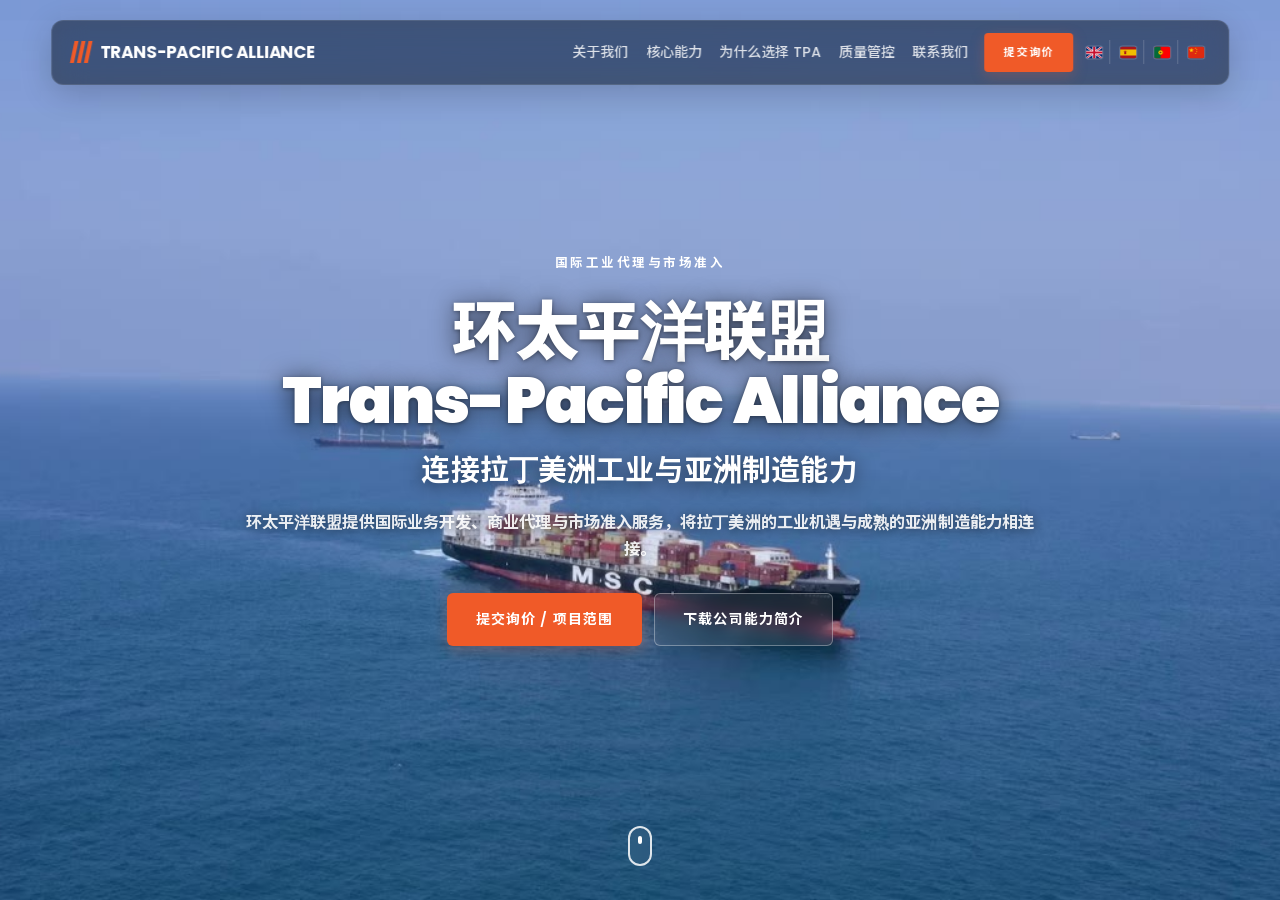
<file: zh.html>
<!doctype html>
<html lang="zh-CN">
<head>
<meta charset="utf-8">
<meta name="viewport" content="width=device-width, initial-scale=1">
<title>环太平洋联盟 — 国际工业代理与市场准入 | Trans-Pacific Alliance</title>
<meta name="description" content="环太平洋联盟（TPA）是独立的国际业务开发与采购合作伙伴，连接拉丁美洲矿业、能源、基础设施及工业领域与合格的亚洲制造商。">
<meta name="keywords" content="国际工业代理,市场准入,采购协调,拉美矿业,能源项目,基础设施,亚洲制造,商业代表">
<link rel="canonical" href="https://transpacificalliance.com/zh.html">
<meta property="og:type" content="website">
<meta property="og:site_name" content="Trans-Pacific Alliance">
<meta property="og:title" content="环太平洋联盟 — 国际工业代理与市场准入">
<meta property="og:description" content="环太平洋联盟（TPA）是独立的国际业务开发与采购合作伙伴，连接拉丁美洲矿业、能源、基础设施及工业领域与合格的亚洲制造商。">
<meta property="og:url" content="https://transpacificalliance.com/zh.html">
<meta property="og:image" content="https://transpacificalliance.com/assets/hero-poster.jpg">
<meta property="og:image:width" content="1280">
<meta property="og:image:height" content="720">
<meta property="og:locale" content="zh_CN">
<meta property="og:locale:alternate" content="en_US">
<meta property="og:locale:alternate" content="es_ES">
<meta property="og:locale:alternate" content="pt_BR">
<meta name="twitter:card" content="summary_large_image">
<meta name="twitter:title" content="环太平洋联盟 — 国际工业代理与市场准入">
<meta name="twitter:description" content="环太平洋联盟（TPA）是独立的国际业务开发与采购合作伙伴，连接拉丁美洲矿业、能源、基础设施及工业领域与合格的亚洲制造商。">
<meta name="twitter:image" content="https://transpacificalliance.com/assets/hero-poster.jpg">
<link rel="stylesheet" href="fonts.css">
<link rel="stylesheet" href="fonts-zh.css">
<link rel="stylesheet" href="styles.css?v=20261104e">
<link rel="alternate" hreflang="en" href="index.html">
<link rel="alternate" hreflang="es" href="es.html">
<link rel="alternate" hreflang="pt" href="pt.html">
<link rel="alternate" hreflang="zh-CN" href="zh.html">
<link rel="alternate" hreflang="x-default" href="index.html">
<style>
  /* Chinese version: use Noto Sans SC everywhere */
  :root {
    --font-display: "Poppins", "Noto Sans SC", -apple-system, "Segoe UI", "PingFang SC", "Microsoft YaHei", sans-serif;
    --font-body: "Noto Sans SC", "Plus Jakarta Sans", -apple-system, "PingFang SC", "Microsoft YaHei", sans-serif;
  }
</style>
</head>
<body>

<!-- ═════════ 1. NAVIGATION ═════════ -->
<header class="site-header">
  <a href="#intro" class="logo">
    <span class="logo-mark" aria-hidden="true">
      <span></span><span></span><span></span>
    </span>
    <span class="logo-word">TRANS-PACIFIC ALLIANCE</span>
  </a>

  <nav class="main-nav">
    <a href="#about">关于我们</a>
    <a href="#capabilities">核心能力</a>
    <a href="why-tpa-zh.html">为什么选择 TPA</a>
    <a href="#quality">质量管控</a>
    <a href="mailto:ashton@transpacificalliance.com">联系我们</a>
  </nav>

  <div class="header-social">
    <a class="btn btn-primary btn-header" href="mailto:ashton@transpacificalliance.com">提交询价</a>
    <ul class="lang-switch" aria-label="语言 / Language">
      <li><a href="index.html"><svg class="flag" viewBox="0 0 24 18" width="16" height="12" aria-hidden="true"><rect width="24" height="18" fill="#012169"/><path d="M0,0 L24,18 M24,0 L0,18" stroke="#fff" stroke-width="3"/><path d="M0,0 L24,18 M24,0 L0,18" stroke="#C8102E" stroke-width="1.5"/><path d="M12,0 V18 M0,9 H24" stroke="#fff" stroke-width="5"/><path d="M12,0 V18 M0,9 H24" stroke="#C8102E" stroke-width="3"/></svg><span>EN</span></a></li>
      <li><a href="es.html"><svg class="flag" viewBox="0 0 24 18" width="16" height="12" aria-hidden="true"><rect width="24" height="18" fill="#AA151B"/><rect y="4.5" width="24" height="9" fill="#F1BF00"/><rect x="6" y="6.5" width="3" height="5" rx="0.5" fill="#AA151B"/><circle cx="7.5" cy="7.3" r="0.7" fill="#F1BF00"/></svg><span>ES</span></a></li>
      <li><a href="pt.html"><svg class="flag" viewBox="0 0 24 18" width="16" height="12" aria-hidden="true"><rect width="24" height="18" fill="#FF0000"/><rect width="9.6" height="18" fill="#046A38"/><circle cx="9.6" cy="9" r="3.4" fill="#FFE900" stroke="#000" stroke-width="0.3"/><circle cx="9.6" cy="9" r="1.5" fill="#FF0000"/><rect x="8.8" y="8.2" width="1.6" height="1.6" fill="#046A38"/></svg><span>PT</span></a></li>
      <li class="active"><a href="zh.html" aria-current="true"><svg class="flag" viewBox="0 0 24 18" width="16" height="12" aria-hidden="true"><rect width="24" height="18" fill="#DE2910"/><polygon points="4.8,2 5.6,4.6 8.4,4.6 6.1,6.2 6.9,8.8 4.8,7.2 2.7,8.8 3.4,6.2 1.2,4.6 4,4.6" fill="#FFDE00"/><polygon points="11,1.5 11.35,2.2 12.1,2.2 11.5,2.75 11.7,3.5 11,3 10.3,3.5 10.5,2.75 9.9,2.2 10.65,2.2" fill="#FFDE00"/><polygon points="12.6,3.8 12.9,4.5 13.7,4.5 13.1,5 13.3,5.8 12.6,5.35 11.9,5.8 12.1,5 11.5,4.5 12.3,4.5" fill="#FFDE00"/><polygon points="12.6,6.8 12.9,7.5 13.7,7.5 13.1,8 13.3,8.8 12.6,8.35 11.9,8.8 12.1,8 11.5,7.5 12.3,7.5" fill="#FFDE00"/><polygon points="11,9.5 11.35,10.2 12.1,10.2 11.5,10.75 11.7,11.5 11,11 10.3,11.5 10.5,10.75 9.9,10.2 10.65,10.2" fill="#FFDE00"/></svg><span>中文</span></a></li>
    </ul>
  </div>

  <button class="menu-toggle" aria-label="菜单" aria-expanded="false" aria-controls="mobile-menu">目录 <span class="burger"></span></button>
  <div class="mobile-menu" id="mobile-menu" hidden>
    <nav class="mobile-menu-nav" aria-label="Mobile navigation">
        <a href="#about">关于我们</a>
        <a href="#capabilities">核心能力</a>
        <a href="why-tpa-zh.html">为什么选择 TPA</a>
        <a href="#quality">质量管控</a>
        <a href="mailto:ashton@transpacificalliance.com">联系我们</a>
    </nav>
    <ul class="lang-switch mobile-lang" aria-label="语言 / Language">
          <li><a href="index.html"><svg class="flag" viewBox="0 0 24 18" width="16" height="12" aria-hidden="true"><rect width="24" height="18" fill="#012169"/><path d="M0,0 L24,18 M24,0 L0,18" stroke="#fff" stroke-width="3"/><path d="M0,0 L24,18 M24,0 L0,18" stroke="#C8102E" stroke-width="1.5"/><path d="M12,0 V18 M0,9 H24" stroke="#fff" stroke-width="5"/><path d="M12,0 V18 M0,9 H24" stroke="#C8102E" stroke-width="3"/></svg><span>EN</span></a></li>
          <li><a href="es.html"><svg class="flag" viewBox="0 0 24 18" width="16" height="12" aria-hidden="true"><rect width="24" height="18" fill="#AA151B"/><rect y="4.5" width="24" height="9" fill="#F1BF00"/><rect x="6" y="6.5" width="3" height="5" rx="0.5" fill="#AA151B"/><circle cx="7.5" cy="7.3" r="0.7" fill="#F1BF00"/></svg><span>ES</span></a></li>
          <li><a href="pt.html"><svg class="flag" viewBox="0 0 24 18" width="16" height="12" aria-hidden="true"><rect width="24" height="18" fill="#FF0000"/><rect width="9.6" height="18" fill="#046A38"/><circle cx="9.6" cy="9" r="3.4" fill="#FFE900" stroke="#000" stroke-width="0.3"/><circle cx="9.6" cy="9" r="1.5" fill="#FF0000"/><rect x="8.8" y="8.2" width="1.6" height="1.6" fill="#046A38"/></svg><span>PT</span></a></li>
          <li class="active"><a href="zh.html" aria-current="true"><svg class="flag" viewBox="0 0 24 18" width="16" height="12" aria-hidden="true"><rect width="24" height="18" fill="#DE2910"/><polygon points="4.8,2 5.6,4.6 8.4,4.6 6.1,6.2 6.9,8.8 4.8,7.2 2.7,8.8 3.4,6.2 1.2,4.6 4,4.6" fill="#FFDE00"/><polygon points="11,1.5 11.35,2.2 12.1,2.2 11.5,2.75 11.7,3.5 11,3 10.3,3.5 10.5,2.75 9.9,2.2 10.65,2.2" fill="#FFDE00"/><polygon points="12.6,3.8 12.9,4.5 13.7,4.5 13.1,5 13.3,5.8 12.6,5.35 11.9,5.8 12.1,5 11.5,4.5 12.3,4.5" fill="#FFDE00"/><polygon points="12.6,6.8 12.9,7.5 13.7,7.5 13.1,8 13.3,8.8 12.6,8.35 11.9,8.8 12.1,8 11.5,7.5 12.3,7.5" fill="#FFDE00"/><polygon points="11,9.5 11.35,10.2 12.1,10.2 11.5,10.75 11.7,11.5 11,11 10.3,11.5 10.5,10.75 9.9,10.2 10.65,10.2" fill="#FFDE00"/></svg><span>中文</span></a></li>
        </ul>
    <a class="btn btn-primary mobile-menu-cta" href="mailto:ashton@transpacificalliance.com">提交询价</a>
  </div>
</header>

<main class="scroll-container">

  <!-- ═════════ 2. HERO ═════════ -->
  <section class="panel slide intro hero-video" id="intro" style="--bg:url('assets/hero-poster.jpg')">
    <video class="hero-bg-video" autoplay muted loop playsinline preload="metadata" poster="assets/hero-poster.jpg" aria-hidden="true">
      <source src="assets/hero.mp4" type="video/mp4">
    </video>
    <div class="hero-center">
      <p class="kicker">国际工业代理与市场准入</p>
      <h1 class="hero-headline">环太平洋联盟 <br class="mobile-br"><span class="nowrap">Trans-Pacific Alliance</span></h1>
      <p class="hero-subhead">连接拉丁美洲工业与亚洲制造能力</p>
      <div class="hero-copy">
        <p>环太平洋联盟提供国际业务开发、商业代理与市场准入服务，将拉丁美洲的工业机遇与成熟的亚洲制造能力相连接。</p>
      </div>
      <div class="cta-row center">
        <a href="mailto:ashton@transpacificalliance.com" class="btn btn-primary">提交询价 / 项目范围</a>
        <a href="#capabilities" class="btn btn-ghost">下载公司能力简介</a>
      </div>
    </div>
    <a href="#metrics" class="scroll-cue" aria-label="向下滚动"><span></span></a>
  </section>

  <!-- ═════════ 3. AT-A-GLANCE METRICS STRIP ═════════ -->
  <section class="metrics-strip" id="metrics">
    <div class="metric">
      <div class="metric-value">20<span class="plus">+</span></div>
      <div class="metric-tag">年</div>
      <div class="metric-label">国际油气 / 矿业项目经验</div>
    </div>
    <div class="metric">
      <div class="metric-value">20<span class="plus">+</span></div>
      <div class="metric-tag">年</div>
      <div class="metric-label">商会经验</div>
    </div>
    <div class="metric">
      <div class="metric-value">4</div>
      <div class="metric-tag">种语言</div>
      <div class="metric-label">英语 · 中文 · 西班牙语 · 葡萄牙语</div>
    </div>
    <div class="metric">
      <div class="metric-value">100<span class="plus">%</span></div>
      <div class="metric-tag">国际标准对齐</div>
      <div class="metric-label">ASME · AWS · ISO · NACE 合规</div>
    </div>
  </section>

  <!-- ═════════ 4. THE COMMERCIAL BRIDGE (panel right, video bg) ═════════ -->
  <section class="panel slide slide-video" id="about" style="--bg:url('assets/bridge-poster.jpg')">
    <video class="slide-bg-video" autoplay muted loop playsinline preload="auto" poster="assets/bridge-poster.jpg" aria-hidden="true">
      <source src="assets/bridge.mp4" type="video/mp4">
    </video>
    <div class="panel-inner right wide">
      <h2 class="panel-head">商务桥梁</h2>
      <h3 class="panel-sub">为全球基础设施建设释放世界级装备制造产能</h3>
      <p>环太平洋联盟(TPA)面向拉丁美洲重大能源、矿业和工业基础设施项目,提供经ASME U认证的一流制造能力对接。</p>
      <ul class="feature-list">
        <li><strong>经预审的亚洲一线制造合作伙伴,专注于重型钢结构、工艺管道及符合ASME标准的压力设备</strong> — 直接对接131,000平方米厂房产能。位于中国江苏省和广东省。</li>
        <li><strong>西方标准对标</strong> — 从第一天起,投标方案、合同及执行框架直接对标ASME、AWS、ISO及客户技术规范要求。</li>
        <li><strong>优化的商务执行</strong> — 精简的全球化架构,提供极具竞争力的到岸项目价格,并在重大招标中实现高效的商务执行。</li>
      </ul>
      <div class="cta-row">
        <a href="#capabilities" class="btn btn-primary">核心能力</a>
        <a href="mailto:ashton@transpacificalliance.com" class="btn btn-ghost">联系我们</a>
      </div>
    </div>
  </section>

  <!-- ═════════ 5. LEADERSHIP FLIP CARD (trade front, quality back) ═════════ -->
  <section class="panel slide quality" id="quality" style="--bg:url('assets/hubs-bg-aerial.jpg')">
    <div class="flip-card" id="leadership-card">
      <div class="flip-card-inner">
        <div class="flip-face flip-face-back" aria-hidden="true">
          <div class="panel-inner wide">
            <h2 class="panel-head">高管级质量与技术领导力</h2>
            <p class="pull-quote">"在环太平洋联盟,我们不仅理解质量——我们的公司就建立在质量之上。"</p>
            <p>TPA由一位英国高级QA/QC专家创立,拥有超过20年国际油气及矿业重大资本项目一线执行经验,在商务层面提供无与伦比的技术管控能力。</p>
            <p>环太平洋联盟为您提供直达工厂层的通道,并由顶级国际资质背书:</p>
            <ul class="cred-list">
              <li><span class="cred-code">NACE / AMPP CIP 3级</span> 高级涂装检验师</li>
              <li><span class="cred-code">API 510</span> 压力容器检验师</li>
              <li><span class="cred-code">API 570</span> 管道检验师</li>
              <li><span class="cred-code">CSWIP 3.2</span> 高级焊接检验师</li>
              <li><span class="cred-code">CSWIP RI</span> 射线底片评定</li>
              <li><span class="cred-code">CSWIP AUT</span> 自动超声波检测数据评定</li>
            </ul>
            <p class="fine">我们在切割钢材之前,早已解决了技术规格冲突、审核了ITP检验试验计划、评估了PQR/WPS焊接工艺及焊工资格(WPQ),并完成了质量审计——确保您的设备远超基础规范要求,能够经受世界上最严酷工况环境的长期考验。</p>
          </div>
        </div>
        <div class="flip-face flip-face-front">
          <div class="panel-inner wide">
            <h2 class="panel-head">国际贸易与商务领导力</h2>
            <p class="pull-quote">“以深厚的合作关系、商务专长与战略伙伴关系,连接国际市场。”</p>
            <p>环太平洋联盟由一位乌拉圭国际贸易顾问及商务顾问领导,拥有超过20年与乌拉圭国家商业与服务商会相关的从业经验,在国际贸易、市场开发及跨境商务代理方面具备丰富专长。</p>
            <p>其专业背景包括为企业提供国际扩张、出口战略、商务谈判等方面的咨询,并建立与国际买家、供应商及战略伙伴的关系。</p>
            <p>通过参与联合国、美洲开发银行、欧盟及南方共同市场(MERCOSUR)等机构参与的国际商务考察、商业论坛和行业活动,积累了宝贵的国际视野与专业人脉。</p>
            <h3 class="panel-sub">核心商务专长</h3>
            <ul class="expertise-list">
              <li>国际贸易与市场开发</li>
              <li>商会与机构关系</li>
              <li>出口战略与跨境商务咨询</li>
              <li>国际商务考察与商业拓展</li>
              <li>战略伙伴关系与商务代理</li>
              <li>国际谈判与市场进入</li>
            </ul>
          </div>
        </div>
      </div>
      <button type="button" class="flip-toggle" aria-label="显示高管级质量与技术领导力" data-label-show-back="显示高管级质量与技术领导力" data-label-show-front="显示国际贸易与商务领导力">
        <svg viewBox="0 0 24 24" aria-hidden="true" focusable="false"><path d="M3.5 12a8.5 8.5 0 0 1 14.5-6L21 9M21 4.5V9h-4.5M20.5 12a8.5 8.5 0 0 1-14.5 6L3 15M3 19.5V15h4.5" fill="none" stroke="currentColor" stroke-width="1.7" stroke-linecap="round" stroke-linejoin="round"/></svg>
      </button>
    </div>
  </section>

  <!-- ═════════ 6. INDUSTRY & MANUFACTURING CAPABILITIES ═════════ -->
  <section class="panel capabilities" id="capabilities">
    <div class="section-head">
      <p class="kicker dark">服务行业</p>
      <h2 class="panel-head dark">行业与制造能力</h2>
    </div>
    <div class="industry-grid">
      <div class="industry-head" aria-hidden="true">
        <span>行业</span>
        <span>制造能力</span>
      </div>
      <article class="industry-row">
        <h3>采矿与矿产</h3>
        <p>钢结构、工业结构及矿山基础设施。</p>
      </article>
      <article class="industry-row">
        <h3>石油与天然气</h3>
        <p>压力容器、工艺相关制造及工业结构，具体取决于所选制造合作伙伴的能力与认证。</p>
      </article>
      <article class="industry-row">
        <h3>基础设施</h3>
        <p>桥梁、钢结构及建筑构件。</p>
      </article>
      <article class="industry-row">
        <h3>工业设施</h3>
        <p>钢结构制造、工业厂房及模块化结构。</p>
      </article>
      <article class="industry-row">
        <h3>能源</h3>
        <p>精选工业制造与基础设施项目包。</p>
      </article>
    </div>
  </section>

  <!-- ═════════ 7. COMPETITIVE ADVANTAGE ═════════ -->
  <section class="panel why" id="why">
    <div class="section-head">
      <p class="kicker dark">TPA的独特优势</p>
      <h2 class="panel-head dark">我们的竞争优势</h2>
    </div>
    <div class="why-grid">
      <article class="why-card why-card-lead">
        <div class="why-num">01</div>
        <h3>机构关系与国际贸易经验</h3>
        <p class="why-sub">以成熟的国际网络连接产业</p>
        <div class="why-lead-body">
          <p>环太平洋联盟在国际贸易关系、机构对接及跨境商务拓展方面拥有丰富经验。</p>
          <p>我们的拉美商务领导团队拥有超过20年与商会、国际贸易倡议、商务代表团及机构网络合作的经验。</p>
          <p>结合我们技术领导团队在大型国际工业项目中的经验,这使TPA能够深入理解跨境工业合作中商务与技术两方面的要求。</p>
          <p>这些能力有力支撑我们与矿业公司、EPC承包商、项目开发商及优质亚洲制造商的合作。</p>
        </div>
      </article>
      <article class="why-card">
        <div class="why-num">02</div>
        <h3>商务层面的技术权威</h3>
        <p>我们讲客户的工程语言。凭借焊接、涂装、管道及压力容器检验领域的高级资质,我们能够在停检点快速放 行,并即时解决技术疑问。</p>
      </article>
      <article class="why-card">
        <div class="why-num">03</div>
        <h3>供应链透明度</h3>
        <p>全面掌控原材料采购、材质证明书(MTR)、焊接工艺评定(PQR/WPS)、焊工技能评定(WPQ)、无损检测程序及车间巡检。</p>
      </article>
    </div>
  </section>

  <!-- ═════════ 8. CTA BANNER ═════════ -->
  <section class="cta-banner" id="rfp">
    <div class="cta-inner">
      <h2 class="cta-head">准备好为下一个重大装备制造合同包招标了吗?</h2>
      <p>与环太平洋联盟合作,为您即将启动的资本项目锁定绝佳制造产能、合规保障及极具竞争力的商务价格。</p>
      <div class="cta-row center">
        <a href="mailto:ashton@transpacificalliance.com" class="btn btn-primary btn-large">提交询价</a>
        <a href="mailto:ashton@transpacificalliance.com" class="btn btn-ghost-light btn-large">联系我们</a>
      </div>
    </div>
  </section>

  <!-- ═════════ PARTNERS ═════════ -->
  <section class="partners" aria-labelledby="partners-title">
    <h2 class="partners-kicker" id="partners-title">合作机构</h2>
    <ul class="partners-grid">
      <li class="partner">
        <span class="partner-logo"><img src="assets/partners/icha.png" alt="智利钢铁协会" loading="lazy"></span>
        <span class="partner-name">智利钢铁协会</span>
      </li>
      <li class="partner">
        <span class="partner-logo"><img src="assets/partners/ias.png" alt="阿根廷安全协会" loading="lazy"></span>
        <span class="partner-name">阿根廷安全协会</span>
      </li>
      <li class="partner">
        <span class="partner-logo"><img src="assets/partners/camarco.png" alt="阿根廷建筑业商会" loading="lazy"></span>
        <span class="partner-name">阿根廷建筑业商会</span>
      </li>
      <li class="partner">
        <span class="partner-logo"><img src="assets/partners/consejo-minero.png" alt="智利矿业委员会" loading="lazy"></span>
        <span class="partner-name">智利矿业委员会</span>
      </li>
      <li class="partner">
        <span class="partner-logo"><img src="assets/partners/caem.png" alt="阿根廷矿业企业商会" loading="lazy"></span>
        <span class="partner-name">阿根廷矿业企业商会</span>
      </li>
      <li class="partner">
        <span class="partner-logo dual">
          <img src="assets/partners/cnc.png" alt="智利全国商业、服务业与旅游业商会" loading="lazy">
          <img src="assets/partners/cac-dark.svg" alt="阿根廷商业与服务商会" loading="lazy">
        </span>
        <span class="partner-name">智利与阿根廷商业商会</span>
      </li>
    </ul>
  </section>

  <!-- ═════════ FOOTER ═════════ -->
  <footer class="site-footer" id="contact">
    <div class="footer-top">
      <a href="#intro" class="logo small">
        <span class="logo-mark"><span></span><span></span><span></span></span>
        <span class="logo-word">TRANS-PACIFIC ALLIANCE</span>
      </a>
      <nav class="footer-nav">
        <a href="#about">关于我们</a>
        <a href="#capabilities">核心能力</a>
        <a href="why-tpa-zh.html">为什么选择 TPA</a>
        <a href="#quality">质量管控</a>
        <a href="mailto:ashton@transpacificalliance.com">联系我们</a>
      </nav>
      <div class="footer-social"></div>
    </div>

    <div class="footer-grid">
      <div class="col">
        <h5>公司</h5>
        <a href="#about">关于TPA</a>
        <a href="why-tpa-zh.html">为什么选择 TPA</a>
        <a href="#quality">质量管控</a>
        <a href="#capabilities">公司能力简介</a>
        <a href="#contact">人才招聘</a>
      </div>
      <div class="col">
        <h5>核心能力</h5>
        <a href="#capabilities">采矿与矿产</a>
        <a href="#capabilities">石油与天然气</a>
        <a href="#capabilities">基础设施</a>
        <a href="#capabilities">工业设施</a>
        <a href="#capabilities">能源</a>
      </div>
      <div class="col">
        <h5>网络</h5>
        <div class="network-item">
          <span class="network-city">巴拿马城</span>
          <span class="network-desc">中美洲物流与商业门户</span>
        </div>
        <div class="network-item">
          <span class="network-city">圣地亚哥</span>
          <span class="network-desc">矿业与基础设施项目中心</span>
        </div>
        <div class="network-item">
          <span class="network-city">布宜诺斯艾利斯</span>
          <span class="network-desc">页岩油气(瓦卡穆埃尔塔)与矿业中心</span>
        </div>
      </div>
      <div class="col">
        <h5>质量管控</h5>
        <p class="footer-note">我们对质量一丝不苟。获得认证:</p>
        <a href="#quality">美国石油学会(API)</a>
        <a href="#quality">NACE 3级</a>
        <a href="#quality">CSWIP</a>
        <a href="#quality">ISO</a>
      </div>
    </div>

    <div class="footer-legal">
      © 环太平洋联盟 TRANS-PACIFIC ALLIANCE 2026 — 版权所有
    </div>
  </footer>

</main>

<script>
(function(){
  document.querySelectorAll('.slide, .feature-card').forEach(s => {
    const bg = getComputedStyle(s).getPropertyValue('--bg').trim();
    if (bg) s.style.setProperty('background-image', bg);
  });
  const container = document.querySelector('.scroll-container');
  const headerEl = document.querySelector('.site-header');
  // The header belongs to the top of the page: slide it away once scrolled
  const syncHeader = () => {
    const y = container.scrollTop;
    headerEl.classList.toggle('scrolled', y > 24);
    headerEl.classList.toggle('header-hidden', y > 80 && !headerEl.classList.contains('menu-open'));
  };
  container.addEventListener('scroll', syncHeader, { passive: true });
  window.addEventListener('resize', syncHeader, { passive: true });
  syncHeader();
  const prefersReduced = window.matchMedia('(prefers-reduced-motion: reduce)').matches;
  const saveData = navigator.connection && navigator.connection.saveData;
  document.querySelectorAll('video.hero-bg-video, video.slide-bg-video').forEach(video => {
    if (prefersReduced || saveData) { video.remove(); return; }
    const host = video.closest('section');
    const isHero = video.classList.contains('hero-bg-video');
    let onScreen = true;
    let frozen = false;
    // Hold the hero on its open-ocean frame for 30s, then restart from the top
    if (isHero) {
      video.addEventListener('timeupdate', () => {
        if (frozen || video.currentTime < 48) return;
        frozen = true;
        video.pause();
        setTimeout(() => {
          frozen = false;
          video.currentTime = 0;
          if (onScreen) video.play().catch(()=>{});
        }, 30000);
      });
    }
    const io = new IntersectionObserver(entries => {
      entries.forEach(e => {
        onScreen = e.isIntersecting;
        if (e.isIntersecting) { if (!frozen) video.play().catch(()=>{}); }
        else { video.pause(); }
      });
    }, { root: container, threshold: 0.05 });
    if (host) io.observe(host);
    else video.play().catch(()=>{});
  });

  // Leadership flip card: hold each credential for 45s, or flip on demand
  const flipCard = document.getElementById('leadership-card');
  if (flipCard) {
    const flipBtn = flipCard.querySelector('.flip-toggle');
    const flipFront = flipCard.querySelector('.flip-face-front');
    const flipBack = flipCard.querySelector('.flip-face-back');
    let flipTimer = null;
    const flip = () => {
      flipCard.classList.toggle('is-flipped');
      const back = flipCard.classList.contains('is-flipped');
      flipBtn.setAttribute('aria-label', back ? flipBtn.dataset.labelShowFront : flipBtn.dataset.labelShowBack);
      flipFront.setAttribute('aria-hidden', String(back));
      flipBack.setAttribute('aria-hidden', String(!back));
    };
    const startTimer = () => {
      clearInterval(flipTimer);
      flipTimer = setInterval(() => { if (!document.hidden) flip(); }, 45000);
    };
    flipBtn.addEventListener('click', () => { flip(); startTimer(); });
    new IntersectionObserver(entries => {
      entries.forEach(e => { e.isIntersecting ? startTimer() : clearInterval(flipTimer); });
    }, { root: container, threshold: 0.2 }).observe(flipCard);
  }

  // Mobile menu panel (nav + language switcher)
  const menuToggle = document.querySelector('.menu-toggle');
  const mobileMenu = document.getElementById('mobile-menu');
  if (menuToggle && mobileMenu) {
    const setMenu = open => {
      menuToggle.setAttribute('aria-expanded', String(open));
      mobileMenu.hidden = !open;
      headerEl.classList.toggle('menu-open', open);
      syncHeader();
    };
    menuToggle.addEventListener('click', () => setMenu(mobileMenu.hidden));
    mobileMenu.addEventListener('click', e => { if (e.target.closest('a')) setMenu(false); });
    document.addEventListener('click', e => {
      if (!mobileMenu.hidden && !headerEl.contains(e.target)) setMenu(false);
    });
    document.addEventListener('keydown', e => { if (e.key === 'Escape') setMenu(false); });
    window.addEventListener('resize', () => { if (window.innerWidth > 960) setMenu(false); });
  }

  // Scroll-spy: highlight the current section in both navs
  const navLinks = [...document.querySelectorAll('.main-nav a, .mobile-menu-nav a')];
  const navHrefs = new Set(navLinks.map(a => a.getAttribute('href')));
  const spySections = [...document.querySelectorAll('section[id], footer[id]')]
    .filter(s => navHrefs.has('#' + s.id));
  if (spySections.length) {
    const spy = () => {
      const probe = container.getBoundingClientRect().top + 140;
      let current = null;
      spySections.forEach(s => {
        if (s.getBoundingClientRect().top <= probe) current = '#' + s.id;
      });
      navLinks.forEach(a => a.classList.toggle('active', a.getAttribute('href') === current));
    };
    container.addEventListener('scroll', spy, { passive: true });
    spy();
  }
})();
</script>
</body>
</html>
</file>
<file: fonts.css>
/* latin-ext */
@font-face {
  font-family: 'Plus Jakarta Sans';
  font-style: normal;
  font-weight: 300;
  font-display: swap;
  src: url('assets/fonts/plus-jakarta-sans-300-latin-ext.woff2') format('woff2');
}
/* latin */
@font-face {
  font-family: 'Plus Jakarta Sans';
  font-style: normal;
  font-weight: 300;
  font-display: swap;
  src: url('assets/fonts/plus-jakarta-sans-300-latin.woff2') format('woff2');
}
/* latin-ext */
@font-face {
  font-family: 'Plus Jakarta Sans';
  font-style: normal;
  font-weight: 400;
  font-display: swap;
  src: url('assets/fonts/plus-jakarta-sans-400-latin-ext.woff2') format('woff2');
}
/* latin */
@font-face {
  font-family: 'Plus Jakarta Sans';
  font-style: normal;
  font-weight: 400;
  font-display: swap;
  src: url('assets/fonts/plus-jakarta-sans-400-latin.woff2') format('woff2');
}
/* latin-ext */
@font-face {
  font-family: 'Plus Jakarta Sans';
  font-style: normal;
  font-weight: 500;
  font-display: swap;
  src: url('assets/fonts/plus-jakarta-sans-500-latin-ext.woff2') format('woff2');
}
/* latin */
@font-face {
  font-family: 'Plus Jakarta Sans';
  font-style: normal;
  font-weight: 500;
  font-display: swap;
  src: url('assets/fonts/plus-jakarta-sans-500-latin.woff2') format('woff2');
}
/* latin-ext */
@font-face {
  font-family: 'Plus Jakarta Sans';
  font-style: normal;
  font-weight: 600;
  font-display: swap;
  src: url('assets/fonts/plus-jakarta-sans-600-latin-ext.woff2') format('woff2');
}
/* latin */
@font-face {
  font-family: 'Plus Jakarta Sans';
  font-style: normal;
  font-weight: 600;
  font-display: swap;
  src: url('assets/fonts/plus-jakarta-sans-600-latin.woff2') format('woff2');
}
/* latin-ext */
@font-face {
  font-family: 'Plus Jakarta Sans';
  font-style: normal;
  font-weight: 700;
  font-display: swap;
  src: url('assets/fonts/plus-jakarta-sans-700-latin-ext.woff2') format('woff2');
}
/* latin */
@font-face {
  font-family: 'Plus Jakarta Sans';
  font-style: normal;
  font-weight: 700;
  font-display: swap;
  src: url('assets/fonts/plus-jakarta-sans-700-latin.woff2') format('woff2');
}
/* latin-ext */
@font-face {
  font-family: 'Poppins';
  font-style: normal;
  font-weight: 300;
  font-display: swap;
  src: url('assets/fonts/poppins-300-latin-ext.woff2') format('woff2');
}
/* latin */
@font-face {
  font-family: 'Poppins';
  font-style: normal;
  font-weight: 300;
  font-display: swap;
  src: url('assets/fonts/poppins-300-latin.woff2') format('woff2');
}
/* latin-ext */
@font-face {
  font-family: 'Poppins';
  font-style: normal;
  font-weight: 400;
  font-display: swap;
  src: url('assets/fonts/poppins-400-latin-ext.woff2') format('woff2');
}
/* latin */
@font-face {
  font-family: 'Poppins';
  font-style: normal;
  font-weight: 400;
  font-display: swap;
  src: url('assets/fonts/poppins-400-latin.woff2') format('woff2');
}
/* latin-ext */
@font-face {
  font-family: 'Poppins';
  font-style: normal;
  font-weight: 500;
  font-display: swap;
  src: url('assets/fonts/poppins-500-latin-ext.woff2') format('woff2');
}
/* latin */
@font-face {
  font-family: 'Poppins';
  font-style: normal;
  font-weight: 500;
  font-display: swap;
  src: url('assets/fonts/poppins-500-latin.woff2') format('woff2');
}
/* latin-ext */
@font-face {
  font-family: 'Poppins';
  font-style: normal;
  font-weight: 600;
  font-display: swap;
  src: url('assets/fonts/poppins-600-latin-ext.woff2') format('woff2');
}
/* latin */
@font-face {
  font-family: 'Poppins';
  font-style: normal;
  font-weight: 600;
  font-display: swap;
  src: url('assets/fonts/poppins-600-latin.woff2') format('woff2');
}
/* latin-ext */
@font-face {
  font-family: 'Poppins';
  font-style: normal;
  font-weight: 700;
  font-display: swap;
  src: url('assets/fonts/poppins-700-latin-ext.woff2') format('woff2');
}
/* latin */
@font-face {
  font-family: 'Poppins';
  font-style: normal;
  font-weight: 700;
  font-display: swap;
  src: url('assets/fonts/poppins-700-latin.woff2') format('woff2');
}
/* latin-ext */
@font-face {
  font-family: 'Poppins';
  font-style: normal;
  font-weight: 900;
  font-display: swap;
  src: url('assets/fonts/poppins-900-latin-ext.woff2') format('woff2');
}
/* latin */
@font-face {
  font-family: 'Poppins';
  font-style: normal;
  font-weight: 900;
  font-display: swap;
  src: url('assets/fonts/poppins-900-latin.woff2') format('woff2');
}
</file>
<file: styles.css>
/* ━━━━━━━━━━━━━━━━━━━━━━━━━━━━━━━━━━━━━━━━━━━━
   MONJASA-STYLE DESIGN TOKENS
   Extracted from monjasa.com
   ━━━━━━━━━━━━━━━━━━━━━━━━━━━━━━━━━━━━━━━━━━━━ */
:root {
  /* Palette */
  --accent: #F05A28;             /* Signature orange */
  --accent-hover: #D94E1F;
  --ink: #212529;                /* Body text — Bootstrap default */
  --ink-soft: #404040;
  --ink-mute: #6E6E6E;
  --panel-bg: rgba(43, 46, 51, 0.92);   /* Charcoal hero card */
  --panel-bg-solid: #2B2E33;
  --paper: #FFFFFF;
  --paper-soft: #F6F6F6;
  --line: #E1E1E1;
  --footer-bg: #F5F5F5;
  --footer-legal: #222222;

  /* Type */
  --font-display: "Poppins", "sofia-pro", -apple-system, "Segoe UI", Roboto, sans-serif;
  --font-body: -apple-system, "system-ui", "Segoe UI", Roboto, "Helvetica Neue", Arial, sans-serif;

  /* Rhythm */
  --header-h: 72px;
  --slide-h: calc(100vh - var(--header-h));
  --pad-panel: clamp(2rem, 4vw, 4rem);

  /* Buttons */
  --btn-pad-y: 15px;
  --btn-pad-x: 28px;
  --btn-fs: 14px;
  --btn-fw: 700;
  --btn-ls: 0.08em;
}

/* ━━━━━━━━━━━━━━━━━━━━━━━━━━━━━━━━━━━━━━━━━━━━
   BASE
   ━━━━━━━━━━━━━━━━━━━━━━━━━━━━━━━━━━━━━━━━━━━━ */
* { box-sizing: border-box; }
html, body { margin: 0; padding: 0; }
body {
  font-family: var(--font-body);
  font-size: 16px;
  line-height: 1.5;
  color: var(--ink);
  background: var(--paper);
  -webkit-font-smoothing: antialiased;
}
img { max-width: 100%; display: block; }
a { color: inherit; text-decoration: none; }

h1, h2, h3, h4, h5 {
  font-family: var(--font-display);
  margin: 0 0 1rem;
  line-height: 1.15;
}

/* ━━━━━━━━━━━━━━━━━━━━━━━━━━━━━━━━━━━━━━━━━━━━
   HEADER — fixed, white, with logo + nav + socials
   ━━━━━━━━━━━━━━━━━━━━━━━━━━━━━━━━━━━━━━━━━━━━ */
.site-header {
  position: fixed;
  inset: 0 0 auto 0;
  z-index: 100;
  height: var(--header-h);
  background: var(--paper);
  border-bottom: 1px solid rgba(0,0,0,0.05);
  display: flex;
  align-items: center;
  gap: 2rem;
  padding: 0 clamp(1rem, 3vw, 2.5rem);
}

.logo {
  display: inline-flex;
  align-items: center;
  gap: 0.6rem;
  font-family: var(--font-display);
  font-weight: 700;
  font-size: 1.35rem;
  color: var(--ink);
  letter-spacing: -0.01em;
}
.logo.small { font-size: 1.1rem; }
.logo-word { white-space: nowrap; }
.site-header .logo { flex-shrink: 0; }

/* Logo mark — three angled vertical bars (rotated 90° from horizontal) */
.logo-mark {
  display: inline-flex;
  flex-direction: row;
  gap: 3px;
  transform: skewX(-12deg);
}
.logo-mark span {
  display: block;
  width: 4px;
  height: 22px;
  background: var(--accent);
}
.logo.small .logo-mark span { width: 3px; height: 18px; }

.logo-tail { color: var(--accent); margin-left: 2px; }

.main-nav {
  display: flex;
  gap: 2rem;
  margin-left: auto;
  font-family: var(--font-display);
  font-weight: 500;
  font-size: 0.95rem;
}
.main-nav a {
  position: relative;
  color: var(--ink);
  padding: 6px 0;
  white-space: nowrap;
}
.main-nav a.active {
  color: var(--ink);
}
.main-nav a.active::after {
  content: "";
  position: absolute;
  left: 0; right: 0; bottom: -4px;
  height: 3px;
  background: var(--accent);
}
.main-nav a:hover { color: var(--accent); }

.header-social {
  display: flex;
  gap: 0.9rem;
  color: var(--ink-mute);
}
.header-social a:hover { color: var(--accent); }

.menu-toggle {
  display: none;
}

/* ━━━━━━━━━━━━━━━━━━━━━━━━━━━━━━━━━━━━━━━━━━━━
   SCROLL CONTAINER — use scroll-snap like monjasa
   ━━━━━━━━━━━━━━━━━━━━━━━━━━━━━━━━━━━━━━━━━━━━ */
html { height: 100%; }
body { height: 100%; overflow: hidden; }
.scroll-container {
  height: 100vh;
  margin-top: var(--header-h);
  overflow-y: auto;
  scroll-snap-type: y mandatory;
  scroll-behavior: smooth;
}
html.no-snap .scroll-container { scroll-snap-type: none; }

.panel { position: relative; }

.slide {
  min-height: var(--slide-h);
  scroll-snap-align: start;
  scroll-snap-stop: always;
  background-size: cover;
  background-position: center;
  background-repeat: no-repeat;
  color: #fff;
  display: flex;
  align-items: center;
  justify-content: center;
}
.slide::before {
  content: "";
  position: absolute; inset: 0;
  background: rgba(0,0,0,0.18); /* soft photographic scrim */
  pointer-events: none;
}
/* Hero uses a deeper gradient scrim instead */
.slide.intro.hero-video::before { background: none; }

/* ━━━━━━━━━━━━━━━━━━━━━━━━━━━━━━━━━━━━━━━━━━━━
   INTRO HERO — full-center white display type
   ━━━━━━━━━━━━━━━━━━━━━━━━━━━━━━━━━━━━━━━━━━━━ */
.intro { text-align: center; flex-direction: column; position: relative; overflow: hidden; }

/* Video background */
.intro.hero-video { background: transparent; }
.hero-bg-video,
.slide-bg-video {
  position: absolute;
  inset: 0;
  width: 100%;
  height: 100%;
  object-fit: cover;
  object-position: center;
  z-index: 0;
  pointer-events: none;
}
.slide-video { background: transparent !important; }
.slide-video .panel-inner { position: relative; z-index: 2; }
/* Soft photographic scrim over the video so type reads */
.intro.hero-video::before {
  content: "";
  position: absolute; inset: 0;
  background:
    radial-gradient(ellipse at center, rgba(0,0,0,0.55) 0%, rgba(0,0,0,0.35) 55%, rgba(0,0,0,0.45) 100%),
    linear-gradient(to bottom,
      rgba(0,0,0,0.45) 0%,
      rgba(0,0,0,0.35) 35%,
      rgba(0,0,0,0.55) 100%);
  z-index: 1;
  pointer-events: none;
}
.intro .hero-center { position: relative; z-index: 2; }

/* Pause the video when user prefers reduced motion */
@media (prefers-reduced-motion: reduce) {
  .hero-bg-video, .slide-bg-video { display: none; }
  .intro.hero-video,
  .slide-video { background-image: var(--bg) !important; background-size: cover; background-position: center; }
}
.hero-center { position: relative; z-index: 2; padding: 0 2rem; max-width: 1100px; }
.kicker {
  font-family: var(--font-display);
  font-weight: 700;
  text-transform: uppercase;
  letter-spacing: 0.3em;
  font-size: 0.85rem;
  margin: 0 0 1.5rem;
  color: #fff;
}
.hero-headline {
  font-size: clamp(2.2rem, 5.2vw, 4.4rem);
  font-weight: 600;
  color: #fff;
  letter-spacing: -0.01em;
  margin-bottom: 1.2rem;
  text-shadow: 0 2px 24px rgba(0,0,0,0.6), 0 1px 4px rgba(0,0,0,0.4);
  line-height: 1.1;
}
.hero-sub {
  font-size: clamp(0.98rem, 1.15vw, 1.15rem);
  color: rgba(255,255,255,0.95);
  max-width: 720px;
  margin: 0 auto 1.6rem;
  font-weight: 300;
  line-height: 1.55;
  text-shadow: 0 1px 12px rgba(0,0,0,0.55);
}
.scroll-cue {
  position: absolute; left: 50%; bottom: 34px;
  width: 24px; height: 40px;
  border: 2px solid rgba(255,255,255,0.7);
  border-radius: 14px;
  transform: translateX(-50%);
  display: block;
  z-index: 2;
}
@media (max-height: 700px) and (min-width: 721px) {
  .slide.intro .scroll-cue { display: none; }
}
.scroll-cue span {
  position: absolute; left: 50%; top: 8px;
  width: 4px; height: 8px;
  background: #fff;
  border-radius: 2px;
  transform: translateX(-50%);
  animation: cue 2s infinite;
}
@keyframes cue {
  0%   { transform: translate(-50%, 0); opacity: 1; }
  80%  { transform: translate(-50%, 14px); opacity: 0; }
  100% { transform: translate(-50%, 0); opacity: 0; }
}

/* ━━━━━━━━━━━━━━━━━━━━━━━━━━━━━━━━━━━━━━━━━━━━
   SLIDE PANELS — alternating charcoal cards
   ━━━━━━━━━━━━━━━━━━━━━━━━━━━━━━━━━━━━━━━━━━━━ */
.panel-inner {
  position: relative;
  z-index: 2;
  background: var(--panel-bg);
  padding: var(--pad-panel);
  max-width: 640px;
  margin: 0 clamp(1.5rem, 4vw, 4rem);
  color: #fff;
}
.panel-inner.left  { margin-right: auto; }
.panel-inner.right { margin-left: auto; }
.panel-inner.center-wide {
  max-width: 760px;
  margin: 0 auto;
  text-align: center;
  background: rgba(15, 25, 40, 0.7);
  padding: clamp(2.5rem, 5vw, 4rem);
}

.panel-head {
  font-size: clamp(2rem, 3.2vw, 3rem);
  font-weight: 500;
  color: #fff;
  margin-bottom: 1.2rem;
}
.panel-head.display {
  font-size: clamp(2.4rem, 4vw, 3.6rem);
  font-weight: 600;
}
.panel-head.dark {
  color: var(--ink);
}
.panel-inner p {
  font-weight: 300;
  color: rgba(255,255,255,0.92);
  line-height: 1.6;
  margin-bottom: 1rem;
}

/* ━━━━━━━━━━━━━━━━━━━━━━━━━━━━━━━━━━━━━━━━━━━━
   BUTTONS — sharp corners, uppercase, letter-spaced
   ━━━━━━━━━━━━━━━━━━━━━━━━━━━━━━━━━━━━━━━━━━━━ */
.cta-row { display: flex; gap: 0.75rem; flex-wrap: wrap; margin-top: 1.5rem; }
.btn {
  display: inline-block;
  font-family: var(--font-display);
  font-size: var(--btn-fs);
  font-weight: var(--btn-fw);
  text-transform: uppercase;
  letter-spacing: var(--btn-ls);
  padding: var(--btn-pad-y) var(--btn-pad-x);
  border: 1px solid transparent;
  border-radius: 0;
  cursor: pointer;
  transition: background 0.15s ease, color 0.15s ease, border-color 0.15s ease;
}
.btn-primary {
  background: var(--accent);
  color: #fff;
}
.btn-primary:hover { background: var(--accent-hover); }
.btn-ghost {
  background: transparent;
  color: #fff;
  border-color: #fff;
}
.btn-ghost:hover { background: rgba(255,255,255,0.12); }

/* ━━━━━━━━━━━━━━━━━━━━━━━━━━━━━━━━━━━━━━━━━━━━
   NEWS — breaks the dark rhythm, white bg
   ━━━━━━━━━━━━━━━━━━━━━━━━━━━━━━━━━━━━━━━━━━━━ */
.news {
  background: var(--paper);
  color: var(--ink);
  padding: clamp(2rem, 5vw, 4rem) clamp(1.5rem, 5vw, 5rem);
  scroll-snap-align: start;
}
.news-feature {
  display: grid;
  grid-template-columns: 1fr 1fr;
  gap: 1.5rem;
  margin-bottom: 3rem;
}
.feature-card {
  position: relative;
  background-size: cover;
  background-position: center;
  color: #fff;
  padding: 2.5rem 2rem;
  min-height: 340px;
  display: flex;
  flex-direction: column;
  justify-content: flex-end;
  overflow: hidden;
}
.feature-card::before {
  content: "";
  position: absolute; inset: 0;
  background: linear-gradient(to top, rgba(0,0,0,0.7) 0%, rgba(0,0,0,0.0) 70%);
  z-index: 0;
}
.feature-card > * { position: relative; z-index: 1; }
.feature-card h3 {
  font-size: 1.6rem;
  font-weight: 500;
  color: #fff;
  margin-bottom: 0.4rem;
}
.feature-card time {
  font-size: 0.85rem;
  color: rgba(255,255,255,0.7);
  margin-bottom: 0.7rem;
  display: block;
}
.feature-card p { color: rgba(255,255,255,0.9); font-weight: 300; }

.news-archive-head { margin-bottom: 1.5rem; }

.news-grid {
  display: grid;
  grid-template-columns: repeat(auto-fit, minmax(240px, 1fr));
  gap: 1.5rem;
  background: transparent;
  margin-bottom: 2.5rem;
}
.news-card {
  background: var(--paper);
}
.news-card img {
  aspect-ratio: 4/3;
  object-fit: cover;
  width: 100%;
  margin-bottom: 0.9rem;
}
.news-card h4 {
  font-size: 1.05rem;
  font-weight: 600;
  margin: 0 0 0.35rem;
  color: var(--ink);
}
.news-card time {
  font-size: 0.85rem;
  color: var(--ink-mute);
  display: block;
  margin-bottom: 0.5rem;
}
.news-card p { color: var(--ink-soft); font-size: 0.95rem; margin-bottom: 0.4rem; }

.read-more {
  color: var(--accent);
  font-style: italic;
  text-decoration: underline;
  font-weight: 500;
}
.read-more:hover { color: var(--accent-hover); }

.news-cta { display: flex; justify-content: flex-end; }

/* ━━━━━━━━━━━━━━━━━━━━━━━━━━━━━━━━━━━━━━━━━━━━
   CONTACT slide
   ━━━━━━━━━━━━━━━━━━━━━━━━━━━━━━━━━━━━━━━━━━━━ */
.contact .panel-head { margin-bottom: 0.8rem; }
.contact p { color: rgba(255,255,255,0.85); }
.region-list {
  list-style: none;
  padding: 0; margin: 1.8rem 0 0;
  display: flex;
  flex-direction: column;
  gap: 0.6rem;
}
.region-list a {
  color: #fff;
  font-family: var(--font-display);
  font-weight: 500;
  font-size: 1.1rem;
  letter-spacing: 0.02em;
  border-bottom: 1px solid transparent;
  transition: border-color 0.2s;
}
.region-list a:hover { border-color: var(--accent); color: var(--accent); }

/* ━━━━━━━━━━━━━━━━━━━━━━━━━━━━━━━━━━━━━━━━━━━━
   FOOTER — multi-column sitemap + dark legal bar
   ━━━━━━━━━━━━━━━━━━━━━━━━━━━━━━━━━━━━━━━━━━━━ */
.site-footer {
  background: var(--footer-bg);
  color: var(--ink);
  scroll-snap-align: start;
}

/* Partnership logo strip */
.partners {
  padding: clamp(3.5rem, 6vw, 5rem) clamp(1.5rem, 4vw, 3rem) clamp(3rem, 5vw, 4rem);
  background: var(--footer-bg);
  border-bottom: 1px solid var(--line);
  scroll-snap-align: start;
}
.partners-kicker {
  margin: 0 0 1.75rem;
  font-family: var(--font-display);
  font-size: 0.78rem;
  font-weight: 700;
  letter-spacing: 0.28em;
  text-transform: uppercase;
  color: var(--accent);
  text-align: center;
}
.partners-grid {
  display: grid;
  grid-template-columns: repeat(3, 1fr);
  gap: 1rem;
  max-width: 1180px;
  margin: 0 auto;
  padding: 0;
  list-style: none;
}
@media (max-width: 980px) {
  .partners-grid { grid-template-columns: repeat(2, 1fr); }
}
.partner {
  display: flex;
  flex-direction: column;
  align-items: center;
  justify-content: space-between;
  gap: 1rem;
  min-height: 158px;
  padding: 1.4rem 1rem 1.1rem;
  background: #fff;
  border: 1px solid var(--line);
}
.partner-logo {
  display: flex;
  align-items: center;
  justify-content: center;
  width: 100%;
  height: 64px;
}
.partner-logo img {
  max-width: 100%;
  max-height: 100%;
  object-fit: contain;
}
.partner-logo.dual {
  gap: 1rem;
}
.partner-logo.dual img {
  max-width: 46%;
  max-height: 44px;
  flex: 0 1 auto;
}
.partner-name {
  max-width: 220px;
  color: var(--ink-mute);
  font-family: var(--font-display);
  font-size: 0.72rem;
  font-weight: 600;
  line-height: 1.4;
  letter-spacing: 0.01em;
  text-align: center;
}
@media (max-width: 520px) {
  .partners { padding: 2rem 1.25rem 2.25rem; }
  .partners-kicker { margin-bottom: 1.25rem; }
  .partners-grid { grid-template-columns: 1fr 1fr; gap: 0.75rem; }
  .partner { min-height: 136px; padding: 1rem 0.6rem 0.85rem; }
  .partner-logo { height: 48px; }
  .partner-logo.dual { gap: 0.5rem; }
  .partner-logo.dual img { max-height: 30px; }
  .partner-name { font-size: 0.66rem; }
}
.footer-top {
  display: flex;
  align-items: center;
  justify-content: space-between;
  gap: 2rem;
  padding: 1.5rem clamp(1.5rem, 4vw, 3rem);
  border-bottom: 1px solid var(--line);
  flex-wrap: wrap;
}
.footer-nav {
  display: flex;
  gap: 1.8rem;
  font-family: var(--font-display);
  font-weight: 500;
  font-size: 0.95rem;
}
.footer-nav a:hover { color: var(--accent); }
.footer-social {
  display: flex;
  gap: 0.9rem;
  color: var(--ink-mute);
  font-weight: 700;
  font-size: 0.85rem;
}

.footer-grid {
  display: grid;
  grid-template-columns: repeat(auto-fit, minmax(200px, 1fr));
  gap: 2.5rem;
  padding: 2.5rem clamp(1.5rem, 4vw, 3rem) 3rem;
}
.footer-grid .col h5 {
  font-family: var(--font-display);
  font-weight: 700;
  font-size: 0.9rem;
  text-transform: uppercase;
  letter-spacing: 0.06em;
  margin: 0 0 0.8rem;
  color: var(--ink);
}
.footer-grid .col a {
  display: block;
  color: var(--ink-mute);
  padding: 4px 0;
  font-size: 0.95rem;
}
.footer-grid .col a:hover { color: var(--accent); }

/* Network locations */
.network-item {
  margin-bottom: 0.9rem;
  padding-left: 0.75rem;
  border-left: 2px solid var(--accent);
}
.network-item:last-child { margin-bottom: 0; }
.network-city {
  display: block;
  font-family: var(--font-display);
  font-weight: 600;
  font-size: 0.95rem;
  color: var(--ink);
  line-height: 1.3;
}
.network-desc {
  display: block;
  margin-top: 0.2rem;
  color: var(--ink-mute);
  font-size: 0.82rem;
  line-height: 1.45;
}

.footer-legal {
  background: var(--footer-legal);
  color: #fff;
  text-align: center;
  padding: 1rem;
  font-size: 0.85rem;
  letter-spacing: 0.05em;
  text-transform: uppercase;
}

/* ━━━━━━━━━━━━━━━━━━━━━━━━━━━━━━━━━━━━━━━━━━━━
   HEADER CTA — small button next to socials
   ━━━━━━━━━━━━━━━━━━━━━━━━━━━━━━━━━━━━━━━━━━━━ */
.btn-header {
  padding: 10px 18px;
  font-size: 12px;
  letter-spacing: 0.1em;
}

/* ━━━━━━━━━━━━━━━━━━━━━━━━━━━━━━━━━━━━━━━━━━━━
   METRICS STRIP — "At a Glance"
   ━━━━━━━━━━━━━━━━━━━━━━━━━━━━━━━━━━━━━━━━━━━━ */
.metrics-strip {
  background: var(--panel-bg-solid);
  color: #fff;
  display: grid;
  grid-template-columns: repeat(4, 1fr);
  gap: 1px;
  scroll-snap-align: start;
  position: relative;
}
.metrics-strip::before {
  content: "";
  position: absolute; inset: 0;
  background:
    repeating-linear-gradient(to right,
      transparent 0,
      transparent calc(25% - 1px),
      rgba(255,255,255,0.08) calc(25% - 1px),
      rgba(255,255,255,0.08) 25%);
  pointer-events: none;
}
.metric {
  padding: clamp(2rem, 4vw, 3rem) 2rem;
  text-align: center;
  background: transparent;
}
.metric-value {
  font-family: var(--font-display);
  font-size: clamp(2.4rem, 4vw, 3.4rem);
  font-weight: 700;
  line-height: 1;
  color: #fff;
  letter-spacing: -0.01em;
}
.metric-value .plus { color: var(--accent); }
.metric-tag {
  display: block;
  font-family: var(--font-display);
  font-weight: 700;
  text-transform: uppercase;
  letter-spacing: 0.18em;
  font-size: 0.8rem;
  color: var(--accent);
  margin-top: 0.6rem;
  line-height: 1.35;
  text-wrap: balance;
}
.metric-label {
  margin-top: 0.6rem;
  font-size: 0.85rem;
  color: rgba(255,255,255,0.65);
  font-weight: 300;
  max-width: 220px;
  margin-left: auto;
  margin-right: auto;
  line-height: 1.4;
}

/* ━━━━━━━━━━━━━━━━━━━━━━━━━━━━━━━━━━━━━━━━━━━━
   PANEL VARIANTS — wider panel, kicker, sub-heading
   ━━━━━━━━━━━━━━━━━━━━━━━━━━━━━━━━━━━━━━━━━━━━ */
.panel-inner.wide { max-width: 720px; }
.panel-sub {
  font-family: var(--font-display);
  font-weight: 500;
  font-size: 1.05rem;
  color: var(--accent);
  margin: -0.4rem 0 1.2rem;
  letter-spacing: 0.01em;
}
.pull-quote {
  font-family: var(--font-display);
  font-weight: 500;
  font-size: 1.2rem;
  line-height: 1.4;
  color: #fff;
  border-left: 3px solid var(--accent);
  padding-left: 1.2rem;
  margin: 1.2rem 0 1.4rem;
}
.fine { font-size: 0.9rem; opacity: 0.85; }

/* Feature list */
.feature-list, .cred-list {
  list-style: none;
  padding: 0;
  margin: 1.2rem 0 0;
}
.feature-list li {
  padding: 0.7rem 0;
  border-bottom: 1px solid rgba(255,255,255,0.08);
  color: rgba(255,255,255,0.92);
  font-weight: 300;
  line-height: 1.55;
}
.feature-list li:last-child { border-bottom: 0; }
.feature-list strong {
  color: #fff;
  font-weight: 600;
  display: block;
  margin-bottom: 0.15rem;
}

/* Credential list — code chip + description */
.cred-list {
  display: grid;
  grid-template-columns: 1fr 1fr;
  gap: 0.4rem 1.2rem;
  margin: 1.2rem 0;
}
.cred-list li {
  padding: 0.5rem 0;
  font-weight: 300;
  color: rgba(255,255,255,0.92);
  font-size: 0.95rem;
  display: flex;
  gap: 0.75rem;
  align-items: baseline;
}
.cred-code {
  font-family: var(--font-display);
  font-weight: 700;
  color: var(--accent);
  font-size: 0.78rem;
  letter-spacing: 0.04em;
  text-transform: uppercase;
  white-space: nowrap;
  flex-shrink: 0;
}

/* Expertise list — two-column commercial competencies */
.expertise-list {
  list-style: none;
  padding: 0;
  margin: 0.4rem 0 0;
  display: grid;
  grid-template-columns: 1fr 1fr;
  gap: 0.15rem 1.6rem;
}
.expertise-list li {
  position: relative;
  padding: 0.5rem 0 0.5rem 1.1rem;
  border-bottom: 1px solid rgba(255,255,255,0.08);
  color: rgba(255,255,255,0.92);
  font-weight: 300;
  font-size: 0.95rem;
  line-height: 1.45;
}
.expertise-list li::before {
  content: "";
  position: absolute;
  left: 0;
  top: 0.92em;
  width: 6px;
  height: 6px;
  background: var(--accent);
}

/* Leadership panel — denser rhythm keeps the box inside the viewport */
.flip-face-front .panel-inner { padding: clamp(1.8rem, 3vw, 2.6rem); }
.flip-face-front .panel-head { margin-bottom: 1rem; }
.flip-face-front .pull-quote { margin: 1rem 0 1.1rem; }
.flip-face-front .panel-inner p { font-size: 0.95rem; line-height: 1.55; margin-bottom: 0.75rem; }
.flip-face-front .panel-sub { margin: 0.2rem 0 0.6rem; }
.flip-face-front .expertise-list { margin-top: 0.3rem; }
.flip-face-front .expertise-list li { padding: 0.42rem 0 0.42rem 1.1rem; font-size: 0.92rem; }

/* ━━━━━━━━━━━━━━━━━━━━━━━━━━━━━━━━━━━━━━━━━━━━
   LEADERSHIP FLIP CARD — trade front, quality back
   ━━━━━━━━━━━━━━━━━━━━━━━━━━━━━━━━━━━━━━━━━━━━ */
.flip-card {
  position: relative;
  width: min(720px, calc(100% - clamp(3rem, 8vw, 8rem)));
  margin-left: clamp(1.5rem, 4vw, 4rem);
  margin-right: auto;
  perspective: 2000px;
}
.flip-card-inner {
  display: grid;
  transform-style: preserve-3d;
  transition: transform 0.9s cubic-bezier(0.2, 0.7, 0.2, 1);
}
.flip-card.is-flipped .flip-card-inner { transform: rotateY(180deg); }
.flip-face {
  grid-area: 1 / 1;
  backface-visibility: hidden;
  -webkit-backface-visibility: hidden;
  /* Some browsers ignore backface-visibility on 3D grid items, so hide the
     rear face outright and hand over at the halfway point of the turn. */
  transition: visibility 0s linear 0.15s;
}
.flip-face-front { visibility: visible; }
.flip-face-back { transform: rotateY(180deg); visibility: hidden; }
.flip-card.is-flipped .flip-face-front { visibility: hidden; }
.flip-card.is-flipped .flip-face-back { visibility: visible; }
.flip-face .panel-inner {
  max-width: none;
  height: 100%;
  margin: 0;
  /* 3D faces don't render backdrop-filter reliably, so the glass is baked in */
  background: linear-gradient(180deg, rgba(20, 24, 30, 0.88), rgba(20, 24, 30, 0.8));
  backdrop-filter: none;
  -webkit-backdrop-filter: none;
}
/* Keep the headline clear of the flip button */
.flip-card .panel-head { padding-right: 2.6rem; }
.flip-toggle {
  position: absolute;
  top: 0.85rem;
  right: 0.85rem;
  z-index: 4;
  width: 36px;
  height: 36px;
  padding: 0;
  display: grid;
  place-items: center;
  border-radius: 50%;
  border: 1px solid rgba(255, 255, 255, 0.35);
  background: rgba(15, 19, 25, 0.55);
  color: #fff;
  cursor: pointer;
  transition: background 0.2s ease, border-color 0.2s ease;
}
.flip-toggle:hover,
.flip-toggle:focus-visible {
  background: rgba(240, 90, 40, 0.85);
  border-color: transparent;
  outline: none;
}
.flip-toggle svg {
  width: 17px;
  height: 17px;
  transition: transform 0.6s ease;
}
.flip-card.is-flipped .flip-toggle svg { transform: rotate(180deg); }
@media (prefers-reduced-motion: reduce) {
  .flip-card-inner, .flip-toggle svg { transition: none; }
  .flip-face { transition: none; }
}

/* ━━━━━━━━━━━━━━━━━━━━━━━━━━━━━━━━━━━━━━━━━━━━
   CAPABILITIES — white-bg editorial table
   ━━━━━━━━━━━━━━━━━━━━━━━━━━━━━━━━━━━━━━━━━━━━ */
.capabilities {
  background: var(--paper);
  color: var(--ink);
  padding: clamp(3rem, 6vw, 5rem) clamp(1.5rem, 5vw, 5rem);
  scroll-snap-align: start;
}
.section-head { max-width: 900px; margin-bottom: 2.5rem; }
.kicker.dark {
  color: var(--accent);
  font-family: var(--font-display);
  font-weight: 700;
  font-size: 0.78rem;
  text-transform: uppercase;
  letter-spacing: 0.28em;
  margin: 0 0 0.6rem;
}
.cap-grid { display: grid; gap: 0; }
.cap-row {
  display: grid;
  grid-template-columns: minmax(280px, 40%) 1fr;
  gap: 2rem;
  padding: 1.6rem 0;
  border-top: 1px solid var(--line);
  align-items: baseline;
}
.cap-row:last-child { border-bottom: 1px solid var(--line); }
.cap-name { display: flex; align-items: baseline; gap: 1.2rem; }
.cap-idx {
  font-family: var(--font-display);
  font-weight: 700;
  color: var(--accent);
  font-size: 0.85rem;
  letter-spacing: 0.06em;
}
.cap-name h3 {
  font-family: var(--font-display);
  font-weight: 600;
  font-size: 1.25rem;
  color: var(--ink);
  margin: 0;
}
.cap-row p {
  color: var(--ink-soft);
  font-size: 0.98rem;
  line-height: 1.55;
  margin: 0;
  font-weight: 300;
}

/* ━━━━━━━━━━━━━━━━━━━━━━━━━━━━━━━━━━━━━━━━━━━━
   WHY — advantage cards on soft paper
   ━━━━━━━━━━━━━━━━━━━━━━━━━━━━━━━━━━━━━━━━━━━━ */
.why {
  background: var(--paper-soft);
  color: var(--ink);
  padding: clamp(3rem, 6vw, 5rem) clamp(1.5rem, 5vw, 5rem);
  scroll-snap-align: start;
}
.why-grid {
  display: grid;
  grid-template-columns: repeat(auto-fit, minmax(280px, 1fr));
  gap: 1.75rem;
}
@media (min-width: 960px) {
  .why-grid { grid-template-columns: repeat(2, minmax(0, 1fr)); }
}
.why-card {
  background: #fff;
  border: 1px solid var(--line);
  border-top: 3px solid var(--accent);
  padding: 2rem 1.75rem;
  transition: transform 0.2s ease, box-shadow 0.2s ease;
}
.why-card:hover {
  transform: translateY(-2px);
  box-shadow: 0 8px 24px rgba(0,0,0,0.06);
}
.why-num {
  font-family: var(--font-display);
  font-weight: 700;
  color: var(--accent);
  font-size: 0.85rem;
  letter-spacing: 0.12em;
  margin-bottom: 0.8rem;
}
.why-card h3 {
  font-family: var(--font-display);
  font-weight: 600;
  font-size: 1.15rem;
  color: var(--ink);
  margin: 0 0 0.8rem;
  line-height: 1.3;
}
.why-card p {
  color: var(--ink-soft);
  font-weight: 300;
  font-size: 0.95rem;
  line-height: 1.58;
  margin: 0;
}
.why-card p + p { margin-top: 0.7rem; }
.why-card .why-sub {
  font-family: var(--font-display);
  font-weight: 600;
  font-size: 0.95rem;
  color: var(--accent);
  line-height: 1.4;
  margin: 0 0 0.9rem;
}
.why-card-lead { grid-column: 1 / -1; }
@media (min-width: 960px) {
  .why-lead-body { columns: 2; column-gap: 3rem; }
  .why-lead-body p { break-inside: avoid; }
}

/* ━━━━━━━━━━━━━━━━━━━━━━━━━━━━━━━━━━━━━━━━━━━━
   CTA BANNER — dark footer-banner with centered CTAs
   ━━━━━━━━━━━━━━━━━━━━━━━━━━━━━━━━━━━━━━━━━━━━ */
.cta-banner {
  background: var(--panel-bg-solid);
  background-image: linear-gradient(135deg, #1c1f24 0%, #2b2e33 100%);
  color: #fff;
  padding: clamp(3.5rem, 7vw, 6rem) clamp(1.5rem, 5vw, 5rem);
  text-align: center;
  scroll-snap-align: start;
}
.cta-inner { max-width: 820px; margin: 0 auto; }
.cta-head {
  font-family: var(--font-display);
  font-weight: 600;
  font-size: clamp(2rem, 3.6vw, 3rem);
  color: #fff;
  margin-bottom: 1rem;
  letter-spacing: -0.01em;
}
.cta-banner p {
  color: rgba(255,255,255,0.78);
  font-weight: 300;
  font-size: 1.05rem;
  line-height: 1.6;
  margin-bottom: 2rem;
}
.cta-row.center { justify-content: center; }
.btn-large { padding: 18px 36px; font-size: 14px; }
.btn-ghost-light {
  background: transparent;
  color: #fff;
  border-color: rgba(255,255,255,0.5);
}
.btn-ghost-light:hover { background: rgba(255,255,255,0.08); border-color: #fff; }

/* ━━━━━━━━━━━━━━━━━━━━━━━━━━━━━━━━━━━━━━━━━━━━
   RESPONSIVE — collapse panels and nav
   ━━━━━━━━━━━━━━━━━━━━━━━━━━━━━━━━━━━━━━━━━━━━ */
@media (max-width: 960px) {
  .main-nav { display: none; }
  .menu-toggle {
    display: inline-flex;
    align-items: center;
    gap: 0.5rem;
    background: transparent;
    border: 0;
    font-family: var(--font-display);
    font-weight: 700;
    font-size: 0.95rem;
    color: var(--ink);
    cursor: pointer;
  }
  .menu-toggle .burger {
    display: inline-block;
    width: 22px; height: 2px;
    background: var(--ink);
    position: relative;
  }
  .menu-toggle .burger::before,
  .menu-toggle .burger::after {
    content: "";
    position: absolute; left: 0;
    width: 22px; height: 2px;
    background: var(--ink);
  }
  .menu-toggle .burger::before { top: -7px; }
  .menu-toggle .burger::after  { top:  7px; }

  .news-feature { grid-template-columns: 1fr; }
  .panel-inner { max-width: none; margin: 0 1rem; }
  .header-social { display: none; }
  .cred-list { grid-template-columns: 1fr; }
  .cap-row { grid-template-columns: 1fr; gap: 0.6rem; }
  .metric { padding: 1.75rem 1.5rem; }
  .metrics-strip { grid-template-columns: repeat(2, 1fr); }
}


/* ═══════════════════════════════════════════════════════════════
   V2 UPGRADES — Floating glassmorphism nav, premium typography,
   glass CTAs, animated scroll cue.
   To revert: delete everything below this banner OR `git revert`.
   ═══════════════════════════════════════════════════════════════ */

/* Type stack refinement — prefer Plus Jakarta Sans for display */
:root {
  --font-display: "Plus Jakarta Sans", "Poppins", "sofia-pro", -apple-system, "Segoe UI", sans-serif;
}

/* ───── 1. FLOATING GLASSMORPHISM NAV ───── */
.site-header {
  top: 20px;
  left: 50%;
  right: auto;
  transform: translateX(-50%);
  width: min(92%, 1280px);
  height: auto;
  padding: 14px 28px;
  background: rgba(15, 23, 32, 0.55);
  backdrop-filter: blur(16px) saturate(140%);
  -webkit-backdrop-filter: blur(16px) saturate(140%);
  border: 1px solid rgba(255, 255, 255, 0.10);
  border-bottom: 1px solid rgba(255, 255, 255, 0.10);
  border-radius: 12px;
  box-shadow: 0 8px 32px rgba(0, 0, 0, 0.18);
  transition: background 0.3s ease, border-color 0.3s ease, box-shadow 0.3s ease,
              transform 0.38s cubic-bezier(0.22, 0.61, 0.36, 1), opacity 0.28s ease;
  gap: 1.5rem;
}
/* White logo/wordmark on dark glass */
.site-header .logo { color: #fff; }
.site-header .main-nav a { color: rgba(255, 255, 255, 0.82); }
.site-header .main-nav a:hover { color: #fff; }
.site-header .main-nav a.active { color: #fff; }
.site-header .header-social { color: rgba(255, 255, 255, 0.72); }
.site-header .header-social a:hover { color: #fff; }
.site-header .menu-toggle { color: #fff; }
.site-header .menu-toggle .burger,
.site-header .menu-toggle .burger::before,
.site-header .menu-toggle .burger::after { background: #fff; }

/* Offset all scroll-snap content because nav now overlays it */
.scroll-container { margin-top: 0; }
.slide { min-height: 100vh; }
.slide.intro { padding-top: 0; }
.metrics-strip { scroll-snap-margin-top: 0; }

/* ───── 2. PREMIUM TYPOGRAPHY ───── */
.kicker, .kicker.dark {
  font-size: 0.78rem;
  font-weight: 700;
  letter-spacing: 0.28em;
  text-transform: uppercase;
}
.kicker { color: #fff; }
.kicker.dark { color: var(--accent); }

.hero-headline {
  font-size: clamp(2.4rem, 5vw, 4.4rem);
  font-weight: 800;
  line-height: 1.08;
  letter-spacing: -0.02em;
  margin-bottom: 1.1rem;
}
.hero-sub {
  font-size: 1.05rem;
  font-weight: 300;
  line-height: 1.65;
  color: rgba(255, 255, 255, 0.88);
  max-width: 780px;
  margin: 0 auto 2rem;
  letter-spacing: 0.005em;
}

.panel-head { letter-spacing: -0.015em; font-weight: 700; }
.panel-sub { letter-spacing: 0.04em; font-weight: 600; text-transform: none; }

/* ───── 3. GLASS / HIGH-CONTRAST CTAs ───── */
.btn {
  border-radius: 6px;
  font-weight: 600;
  letter-spacing: 0.08em;
  transition: transform 0.2s ease, background-color 0.2s ease, box-shadow 0.2s ease, border-color 0.2s ease;
}
.btn-primary {
  background: var(--accent);
  box-shadow: 0 4px 14px rgba(240, 90, 40, 0.25);
}
.btn-primary:hover {
  background: var(--accent-hover);
  transform: translateY(-2px);
  box-shadow: 0 10px 24px rgba(240, 90, 40, 0.45);
}
/* Ghost → frosted glass */
.btn-ghost {
  background: rgba(255, 255, 255, 0.08);
  backdrop-filter: blur(8px);
  -webkit-backdrop-filter: blur(8px);
  border-color: rgba(255, 255, 255, 0.32);
  color: #fff;
}
.btn-ghost:hover {
  background: rgba(255, 255, 255, 0.18);
  border-color: rgba(255, 255, 255, 0.85);
  transform: translateY(-2px);
}
.btn-ghost-light { /* used on CTA banner */
  background: rgba(255, 255, 255, 0.08);
  backdrop-filter: blur(8px);
  -webkit-backdrop-filter: blur(8px);
  border-color: rgba(255, 255, 255, 0.32);
}
.btn-ghost-light:hover {
  background: rgba(255, 255, 255, 0.18);
  border-color: rgba(255, 255, 255, 0.9);
  transform: translateY(-2px);
}
/* Header RFP button stays tight */
.btn-header {
  padding: 10px 18px;
  font-size: 11px;
  letter-spacing: 0.14em;
  border-radius: 4px;
}

/* ───── 4. ANIMATED SCROLL INDICATOR ───── */
.scroll-cue {
  animation: cueBounce 2.4s ease-in-out infinite;
  border-color: rgba(255, 255, 255, 0.85);
  background: rgba(255, 255, 255, 0.04);
  backdrop-filter: blur(4px);
  -webkit-backdrop-filter: blur(4px);
}
.scroll-cue span { animation: cue 2s infinite; }
@keyframes cueBounce {
  0%, 20%, 50%, 80%, 100% { transform: translate(-50%, 0); }
  40% { transform: translate(-50%, -8px); }
  60% { transform: translate(-50%, -4px); }
}

/* ───── EXTRA POLISH — glass the panel-inner so video/image breathes through ───── */
.panel-inner {
  background: rgba(20, 24, 30, 0.55);
  backdrop-filter: blur(14px) saturate(140%);
  -webkit-backdrop-filter: blur(14px) saturate(140%);
  border: 1px solid rgba(255, 255, 255, 0.08);
  border-radius: 10px;
  box-shadow: 0 12px 40px rgba(0, 0, 0, 0.28);
}

/* ───── Responsive adjustments for floating nav ───── */
@media (max-width: 960px) {
  .site-header {
    top: 12px;
    width: calc(100% - 24px);
    padding: 12px 20px;
    border-radius: 10px;
  }
}


/* ═══════════════════════════════════════════════════════════════
   MOBILE FIXES (≤ 720px) — comprehensive overhaul
   - Full-bleed panels (no floating card look)
   - Anchored safe offsets for fixed header
   - Better headline wrapping (no "Trans-/Pacific")
   - Single-line CTAs, cleaner rhythm
   - 1-col credential list, aligned cred grid rows
   To revert: delete everything below this banner
   ═══════════════════════════════════════════════════════════════ */

@media (max-width: 720px) {
  /* ── Header: slim, single-line, sticky ── */
  .site-header {
    top: 8px;
    width: calc(100% - 16px);
    padding: 10px 14px;
    border-radius: 10px;
    gap: 0.75rem;
  }
  .site-header .logo-word {
    font-size: 0.95rem;
    letter-spacing: 0.01em;
    white-space: nowrap;
  }
  .site-header .logo-mark span { width: 3px; height: 14px; }
  .site-header .menu-toggle {
    font-size: 0;
    gap: 0;
    padding: 6px;
  }
  .site-header .menu-toggle .burger,
  .site-header .menu-toggle .burger::before,
  .site-header .menu-toggle .burger::after { background: #fff; }
  .site-header .header-social { display: none; }
  .site-header .btn-header { display: none; } /* RFP lives in hero instead */

  /* ── Scroll container / slide heights ── */
  .slide { min-height: 100svh; } /* small-viewport-unit avoids iOS URL-bar jump */

  /* ── Hero: force line break before "Trans-Pacific" ── */
  .kicker {
    font-size: 0.72rem;
    letter-spacing: 0.22em;
    margin-bottom: 0.9rem;
  }
  .hero-headline {
    font-size: clamp(1.5rem, 7.6vw, 2rem);
    line-height: 1.1;
    letter-spacing: -0.018em;
    margin-bottom: 0.9rem;
    overflow-wrap: break-word;
  }
  .hero-headline br { display: none; }
  .hero-headline br.mobile-br { display: inline; }
  /* Let the long brand line wrap instead of overflowing narrow phones */
  .hero-headline .nowrap { white-space: normal; }
  /* Chinese hero keeps the Latin brand line on one row */
  html[lang="zh-CN"] .hero-headline { font-size: clamp(1.28rem, 6.8vw, 1.75rem); }

  .hero-sub {
    font-size: 0.95rem;
    line-height: 1.55;
    margin: 0 auto 1.4rem;
    max-width: 34ch;
    padding: 0 0.5rem;
  }
  .hero-sub { display: -webkit-box; -webkit-line-clamp: 4; -webkit-box-orient: vertical; overflow: hidden; }

  /* Full-width single-line CTAs, evenly sized */
  .cta-row.center,
  .cta-row {
    flex-direction: column;
    gap: 0.65rem;
    align-items: stretch;
    width: 100%;
    max-width: 340px;
    margin: 1.4rem auto 0;
  }
  .cta-row .btn {
    width: 100%;
    padding: 14px 18px;
    font-size: 0.78rem;
    letter-spacing: 0.1em;
    text-align: center;
    white-space: nowrap;
  }

  /* Hide desktop mouse scroll-cue entirely on touch */
  .scroll-cue { display: none; }

  /* ── Panels: full-bleed, no card card-on-card look ── */
  .slide { padding: 84px 0 40px; align-items: flex-start; }
  .panel-inner,
  .panel-inner.left,
  .panel-inner.right,
  .panel-inner.wide {
    max-width: none;
    width: 100%;
    margin: 0;
    padding: 1.5rem 1.25rem;
    background: rgba(15, 19, 25, 0.62); /* darker for legibility */
    border: 0;
    border-left: 0;
    border-right: 0;
    border-radius: 0;
    box-shadow: none;
  }

  /* Flip card: full-bleed on phones, button tucked into the card corner */
  .flip-card {
    width: 100%;
    margin: 0;
  }
  .flip-face .panel-inner { padding: 1.5rem 1.25rem; }
  .flip-card .panel-head { padding-right: 2.4rem; }
  .flip-toggle { top: 0.9rem; right: 0.9rem; }
  .panel-head {
    font-size: clamp(1.6rem, 7.5vw, 2.1rem);
    margin-bottom: 0.7rem;
  }
  .panel-head.display {
    font-size: clamp(1.9rem, 8.5vw, 2.4rem);
  }
  .panel-sub {
    font-size: 0.95rem;
    margin: -0.2rem 0 0.9rem;
  }
  .panel-inner p { font-size: 0.95rem; line-height: 1.55; margin-bottom: 0.9rem; }

  .pull-quote {
    font-size: 1.05rem;
    padding-left: 0.9rem;
    margin: 0.9rem 0 1rem;
  }

  /* Feature list */
  .feature-list li { padding: 0.75rem 0; font-size: 0.95rem; }
  .feature-list strong { font-size: 0.98rem; }

  /* Credential list — stacked rows on narrow */
  .cred-list {
    grid-template-columns: 1fr;
    gap: 0.55rem;
    margin: 1rem 0 1.2rem;
  }
  .cred-list li {
    display: grid;
    grid-template-columns: 130px 1fr;
    gap: 0.75rem;
    align-items: baseline;
    padding: 0.55rem 0;
    border-bottom: 1px solid rgba(255,255,255,0.06);
    font-size: 0.92rem;
  }
  .cred-list li:last-child { border-bottom: 0; }
  .cred-code { white-space: normal; font-size: 0.74rem; line-height: 1.3; }

  /* Expertise list — single column on narrow */
  .expertise-list { grid-template-columns: 1fr; gap: 0; }
  .expertise-list li { font-size: 0.92rem; padding: 0.6rem 0 0.6rem 1.1rem; }

  /* ── Metrics strip — stacked pairs ── */
  .metrics-strip {
    grid-template-columns: 1fr 1fr;
    scroll-snap-align: start;
  }
  .metrics-strip::before { display: none; }
  .metric { padding: 1.4rem 0.9rem; }
  .metric-value { font-size: 2rem; }
  .metric-tag { font-size: 0.7rem; letter-spacing: 0.14em; }
  .metric-label { font-size: 0.78rem; max-width: 180px; }

  /* ── Capabilities (editorial table) ── */
  .capabilities { padding: 64px 1.25rem; }
  .kicker.dark { font-size: 0.7rem; letter-spacing: 0.22em; }
  .panel-head.dark { font-size: clamp(1.7rem, 7.5vw, 2.1rem); }
  .cap-row {
    grid-template-columns: 1fr;
    gap: 0.4rem;
    padding: 1.2rem 0;
  }
  .cap-name { gap: 0.75rem; }
  .cap-name h3 { font-size: 1.05rem; line-height: 1.3; }
  .cap-row p { font-size: 0.92rem; line-height: 1.55; }

  /* ── Why cards ── */
  .why { padding: 64px 1.25rem; }
  .why-grid { gap: 1rem; }
  .why-card { padding: 1.4rem 1.2rem; }

  /* ── CTA banner ── */
  .cta-banner { padding: 64px 1.25rem; }
  .cta-head { font-size: clamp(1.7rem, 8vw, 2.2rem); line-height: 1.2; }
  .cta-banner p { font-size: 0.95rem; margin-bottom: 1.5rem; }
  .btn-large { padding: 15px 24px; font-size: 0.78rem; }

  /* ── Slide video on mobile: keep video as background, but let it peek ──
     The panel sits lower so a sliver of video shows at the top of the
     section, hinting at the motion behind. Panel keeps glassy backdrop. */
  .slide-video { padding-top: 96px; }
  .slide-video .slide-bg-video {
    position: absolute;
    inset: 0;
    width: 100%;
    height: 100%;
    object-fit: cover;
    z-index: 0;
  }

  /* ── Footer ── */
  .footer-top {
    flex-direction: column;
    align-items: flex-start;
    gap: 1rem;
    padding: 1.5rem 1.25rem;
  }
  .footer-nav {
    flex-direction: column;
    gap: 0.4rem;
    width: 100%;
  }
  .footer-grid {
    grid-template-columns: 1fr 1fr;
    gap: 1.5rem;
    padding: 2rem 1.25rem 2.5rem;
  }
  .footer-legal { font-size: 0.72rem; padding: 0.9rem 1rem; }
}

/* Helper: nowrap span + mobile-only break */
.nowrap { white-space: nowrap; }
.mobile-br { display: none; }
@media (max-width: 720px) {
  .mobile-br { display: inline; }
}

/* Very small phones — further trims */
@media (max-width: 380px) {
  .site-header { padding: 8px 12px; }
  .site-header .logo-word { font-size: 0.88rem; }
  .hero-center { padding: 0 1.1rem; }
  .slide.intro .kicker { font-size: 0.66rem; letter-spacing: 0.16em; }
  .hero-headline { font-size: clamp(1.45rem, 7.6vw, 1.9rem); }
  .cta-row .btn { font-size: 0.68rem; letter-spacing: 0.07em; padding: 13px 10px; }
  .metrics-strip { grid-template-columns: 1fr; }
  .metric:last-child { grid-column: auto; }
}


/* ── Language switcher ── */
.lang-switch {
  list-style: none;
  margin: 0;
  padding: 0;
  display: flex;
  gap: 0.5rem;
  align-items: center;
}
.lang-switch li a {
  font-family: var(--font-display);
  font-weight: 600;
  font-size: 0.72rem;
  letter-spacing: 0.14em;
  color: rgba(255, 255, 255, 0.6);
  padding: 4px 6px;
  text-transform: uppercase;
  transition: color 0.2s ease, transform 0.15s ease;
  display: inline-flex;
  align-items: center;
  gap: 6px;
}
.lang-switch .flag {
  display: inline-block;
  flex-shrink: 0;
  border-radius: 2px;
  box-shadow: 0 0 0 1px rgba(255,255,255,0.18);
  transform: translateY(-0.5px);
}
.lang-switch li a:hover .flag { transform: translateY(-0.5px) scale(1.05); }
.lang-switch li a:hover { color: #fff; }
.lang-switch li.active a {
  color: var(--accent);
}
.lang-switch li + li {
  border-left: 1px solid rgba(255, 255, 255, 0.18);
  padding-left: 0.5rem;
}

@media (max-width: 720px) {
  /* Hide language switcher on small screens — surface it in the banner instead */
  .header-social .lang-switch { display: none; }
}

/* Footer inline note (used in Quality Governance column) */
.footer-note {
  color: var(--ink-mute);
  font-size: 0.85rem;
  font-weight: 300;
  margin: 0 0 0.5rem;
  line-height: 1.4;
}

/* ━━━━━━━━━━━━━━━━━━━━━━━━━━━━━━━━━━━━━━━━━━━━
   GLOBE FOOTER — spinning globe, China → Latin America sweep
   ━━━━━━━━━━━━━━━━━━━━━━━━━━━━━━━━━━━━━━━━━━━━ */
.globe-copy { max-width: 480px; position: relative; z-index: 2; }
.globe-headline {
  font-family: var(--font-display);
  font-size: clamp(2rem, 3.6vw, 3rem);
  font-weight: 700;
  line-height: 1.1;
  letter-spacing: -0.015em;
  color: var(--ink);
  margin: 0 0 1rem;
}
.globe-wrap {
  position: relative;
  aspect-ratio: 1/1;
  max-width: 720px;
  margin-left: auto;
  width: 100%;
}
/* globe.gl renders a <canvas> inside .globe-wrap */
.globe-wrap .globe-canvas canvas {
  display: block;
  width: 100% !important;
  height: 100% !important;
}
@media (prefers-reduced-motion: reduce) {
}
@media (max-width: 900px) {
  .globe-copy { max-width: 560px; margin: 0 auto; }
}


/* ── Obscuring fix: header turns near-solid on scroll ── */
.site-header.scrolled {
  background: rgba(10, 15, 22, 0.94);
  border-color: rgba(255, 255, 255, 0.08);
  box-shadow: 0 10px 30px rgba(0, 0, 0, 0.35);
}

/* Header lives at the top of the page only — it slides away once you scroll */
.site-header.header-hidden {
  transform: translate(-50%, calc(-100% - 24px));
  opacity: 0;
  pointer-events: none;
}
@media (prefers-reduced-motion: reduce) {
  .site-header { transition: none; }
}

/* ═══════════════════════════════════════════════════════════════
   MOBILE MENU PANEL — nav + language switcher on small screens
   ═══════════════════════════════════════════════════════════════ */
.mobile-menu { display: none; }

@media (max-width: 960px) {
  .site-header .menu-toggle { margin-left: auto; }
  .site-header .menu-toggle .burger,
  .site-header .menu-toggle .burger::before,
  .site-header .menu-toggle .burger::after {
    transition: transform 0.22s ease, top 0.22s ease, background-color 0.22s ease;
  }
  .site-header.menu-open .menu-toggle .burger { background: transparent; }
  .site-header.menu-open .menu-toggle .burger::before { top: 0; transform: rotate(45deg); }
  .site-header.menu-open .menu-toggle .burger::after  { top: 0; transform: rotate(-45deg); }

  .mobile-menu {
    display: block;
    position: absolute;
    top: calc(100% + 10px);
    left: 0;
    right: 0;
    padding: 0.35rem 0.95rem 1rem;
    background: rgba(10, 15, 22, 0.96);
    backdrop-filter: blur(18px) saturate(140%);
    -webkit-backdrop-filter: blur(18px) saturate(140%);
    border: 1px solid rgba(255, 255, 255, 0.10);
    border-radius: 12px;
    box-shadow: 0 20px 44px rgba(0, 0, 0, 0.42);
    transform-origin: top center;
    animation: menuIn 0.18s ease-out;
  }
  .mobile-menu[hidden] { display: none; }

  .mobile-menu-nav { display: flex; flex-direction: column; }
  .mobile-menu-nav a {
    display: block;
    padding: 0.8rem 0.25rem;
    font-family: var(--font-display);
    font-weight: 600;
    font-size: 0.95rem;
    letter-spacing: 0.01em;
    color: rgba(255, 255, 255, 0.86);
    border-bottom: 1px solid rgba(255, 255, 255, 0.07);
    transition: color 0.18s ease;
  }
  .mobile-menu-nav a:hover,
  .mobile-menu-nav a:focus-visible { color: #fff; }
  .mobile-menu-nav a.active { color: var(--accent); }

  .mobile-lang {
    margin: 0.9rem 0 0;
    padding-top: 0.9rem;
    border-top: 1px solid rgba(255, 255, 255, 0.09);
    flex-wrap: wrap;
    gap: 0.15rem;
  }
  .mobile-lang li + li {
    border-left: 1px solid rgba(255, 255, 255, 0.16);
    padding-left: 0.15rem;
  }
  .mobile-lang li a { font-size: 0.74rem; color: rgba(255, 255, 255, 0.72); }
  .mobile-lang li.active a { color: var(--accent); }

  .mobile-menu-cta {
    display: inline-flex;
    justify-content: center;
    width: 100%;
    margin-top: 1rem;
    padding: 0.8rem 1rem;
    font-size: 0.78rem;
    letter-spacing: 0.12em;
  }
}

@keyframes menuIn {
  from { opacity: 0; transform: translateY(-6px); }
  to   { opacity: 1; transform: translateY(0); }
}

/* ── Header fit: keep long-language nav on a single row ── */
.header-social { flex-shrink: 0; }
.header-social .btn-header { white-space: nowrap; }
.lang-switch li a { white-space: nowrap; }

@media (min-width: 961px) {
  .site-header { gap: 1rem; padding: 12px 20px; }
  .site-header .logo { font-size: 1.05rem; }
  .site-header .main-nav { gap: 1.1rem; font-size: 0.88rem; }
  .site-header .header-social { gap: 0.6rem; }
  .site-header .lang-switch { gap: 0.2rem; }
  .site-header .lang-switch li a { font-size: 0.72rem; letter-spacing: 0.08em; gap: 4px; padding: 4px 4px; }
  .site-header .lang-switch li + li { padding-left: 0.35rem; }
  /* Flags alone keep the bar on one row; labels stay available to screen readers */
  .site-header .lang-switch li a span {
    position: absolute;
    width: 1px; height: 1px;
    padding: 0; margin: -1px;
    overflow: hidden;
    clip: rect(0 0 0 0);
    white-space: nowrap;
    border: 0;
  }
}
@media (min-width: 961px) and (max-width: 1180px) {
  .site-header .header-social .btn-header { display: none; }
}
@media (min-width: 961px) and (max-width: 1100px) {
  .site-header { gap: 0.7rem; padding: 12px 16px; }
  .site-header .logo { font-size: 0.98rem; }
  .site-header .main-nav { gap: 0.8rem; font-size: 0.82rem; }
  .site-header .lang-switch li a { padding: 4px 3px; }
}

/* ═══════════════════════════════════════════════════════════════
   HOME HERO COPY · INDUSTRY MAP · WHY TPA PAGE
   ═══════════════════════════════════════════════════════════════ */

/* Hero — second headline + two-paragraph introduction under the brand */
.hero-subhead {
  font-family: var(--font-display);
  font-size: clamp(1.2rem, 2.35vw, 1.8rem);
  font-weight: 600;
  line-height: 1.3;
  letter-spacing: 0.005em;
  color: #fff;
  max-width: 840px;
  margin: 0 auto 1.15rem;
  text-shadow: 0 2px 18px rgba(0, 0, 0, 0.6);
}
.hero-copy {
  max-width: 790px;
  margin: 0 auto 2rem;
  color: rgba(255, 255, 255, 0.9);
  font-size: 1.02rem;
  font-weight: 600;
  line-height: 1.62;
  letter-spacing: 0.005em;
  text-shadow: 0 1px 12px rgba(0, 0, 0, 0.55);
}
.hero-copy p { margin: 0 0 0.8rem; }
.hero-copy p:last-child { margin-bottom: 0; }

/* Industry × manufacturing capabilities — editorial two-column table */
.industry-grid { border-top: 1px solid var(--line); }
.industry-head,
.industry-row {
  display: grid;
  grid-template-columns: minmax(220px, 32%) 1fr;
  gap: 2rem;
  align-items: baseline;
}
.industry-head {
  padding: 0.85rem 0;
  font-family: var(--font-display);
  font-size: 0.72rem;
  font-weight: 700;
  letter-spacing: 0.24em;
  text-transform: uppercase;
  color: var(--ink-mute);
}
.industry-row {
  padding: 1.5rem 0;
  border-top: 1px solid var(--line);
}
.industry-row h3 {
  font-family: var(--font-display);
  font-weight: 600;
  font-size: 1.2rem;
  color: var(--ink);
  margin: 0;
  transition: color 0.2s ease;
}
.industry-row p {
  margin: 0;
  color: var(--ink-soft);
  font-weight: 300;
  font-size: 0.98rem;
  line-height: 1.6;
}
.industry-row:hover h3 { color: var(--accent); }

/* ── Why TPA — static-scroll page ── */
.page-scroll { scroll-snap-type: none; }

.page-hero {
  position: relative;
  display: flex;
  align-items: center;
  justify-content: center;
  min-height: 560px;
  padding: 170px clamp(1.5rem, 5vw, 5rem) 96px;
  background-size: cover;
  background-position: center;
  background-color: #11161d;
  text-align: center;
  color: #fff;
}
.page-hero-inner { position: relative; z-index: 2; max-width: 920px; margin: 0 auto; }
.page-hero .kicker { color: var(--accent); }
.page-hero h1 {
  font-family: var(--font-display);
  font-size: clamp(2.2rem, 4.6vw, 3.9rem);
  font-weight: 800;
  line-height: 1.08;
  letter-spacing: -0.02em;
  margin: 0 0 1.1rem;
  text-shadow: 0 2px 24px rgba(0, 0, 0, 0.55);
}
.page-lede {
  max-width: 740px;
  margin: 0 auto;
  color: rgba(255, 255, 255, 0.86);
  font-size: clamp(1rem, 1.3vw, 1.15rem);
  font-weight: 300;
  line-height: 1.62;
}

.page-section {
  background: var(--paper);
  color: var(--ink);
  padding: clamp(3.5rem, 6vw, 5.5rem) clamp(1.5rem, 5vw, 5rem);
}
.page-section.alt { background: var(--paper-soft); }
.page-shell { max-width: 1120px; margin: 0 auto; }
.page-section .section-head { margin-bottom: 0; }

.diff-list { margin-top: 2.6rem; border-top: 1px solid var(--line); }
.diff-item {
  display: grid;
  grid-template-columns: 110px 1fr;
  gap: 2rem;
  padding: 2.1rem 0;
  border-bottom: 1px solid var(--line);
}
.diff-num {
  font-family: var(--font-display);
  font-weight: 800;
  font-size: clamp(1.6rem, 2.6vw, 2.2rem);
  line-height: 1;
  letter-spacing: -0.02em;
  color: rgba(240, 90, 40, 0.34);
  transition: color 0.2s ease;
}
.diff-item:hover .diff-num { color: var(--accent); }
.diff-item h3 {
  font-family: var(--font-display);
  font-weight: 700;
  font-size: clamp(1.15rem, 1.7vw, 1.4rem);
  letter-spacing: -0.01em;
  color: var(--ink);
  margin: 0 0 0.35rem;
}
.diff-sub {
  font-family: var(--font-display);
  font-size: 0.76rem;
  font-weight: 700;
  letter-spacing: 0.16em;
  text-transform: uppercase;
  color: var(--accent);
  margin: 0 0 0.8rem;
}
.diff-copy {
  margin: 0;
  max-width: 74ch;
  color: var(--ink-soft);
  font-weight: 300;
  font-size: 1rem;
  line-height: 1.65;
}

.mfr-section {
  background: var(--panel-bg-solid);
  color: #fff;
  padding: clamp(3.5rem, 6vw, 5.5rem) clamp(1.5rem, 5vw, 5rem);
}
.mfr-shell { max-width: 1000px; margin: 0 auto; }
.mfr-section .kicker { color: var(--accent); }
.mfr-section h2 {
  font-family: var(--font-display);
  font-size: clamp(1.9rem, 3.4vw, 2.8rem);
  font-weight: 800;
  letter-spacing: -0.02em;
  line-height: 1.12;
  margin: 0 0 1.8rem;
  max-width: 20ch;
}
.mfr-section h3 {
  font-family: var(--font-display);
  font-size: clamp(1.05rem, 1.5vw, 1.25rem);
  font-weight: 600;
  line-height: 1.45;
  color: rgba(255, 255, 255, 0.8);
  margin: 0 0 1.2rem;
  max-width: 70ch;
}
.mfr-section p {
  color: rgba(255, 255, 255, 0.82);
  font-weight: 300;
  font-size: 1.02rem;
  line-height: 1.68;
  margin: 0 0 1rem;
  max-width: 78ch;
}
.mfr-actions { margin-top: 2.2rem; }

@media (max-width: 720px) {
  .hero-subhead {
    font-size: clamp(1rem, 4.6vw, 1.18rem);
    line-height: 1.35;
    margin-bottom: 0.75rem;
    max-width: 32ch;
  }
  .hero-copy {
    font-size: 0.9rem;
    line-height: 1.5;
    margin-bottom: 1.35rem;
    max-width: 38ch;
  }
  .hero-copy p { margin-bottom: 0.6rem; }

  .industry-head { display: none; }
  .industry-head,
  .industry-row { grid-template-columns: 1fr; gap: 0.45rem; }
  .industry-row { padding: 1.2rem 0; }
  .industry-row h3 { font-size: 1.05rem; line-height: 1.3; }
  .industry-row p { font-size: 0.92rem; }

  .page-hero { min-height: 0; padding: 120px 1.25rem 64px; }
  .page-lede { font-size: 0.95rem; }
  .page-section { padding: 64px 1.25rem; }
  .diff-list { margin-top: 1.8rem; }
  .diff-item { grid-template-columns: 1fr; gap: 0.55rem; padding: 1.6rem 0; }
  .diff-num { font-size: 1.4rem; }
  .diff-item h3 { font-size: 1.12rem; }
  .diff-copy { font-size: 0.94rem; line-height: 1.6; }
  .mfr-section { padding: 64px 1.25rem; }
  .mfr-section h2 { margin-bottom: 1.4rem; }
  .mfr-section p { font-size: 0.95rem; }
}

/* Short phones: the taller hero copy must clear the floating header */
@media (max-width: 720px) and (max-height: 780px) {
  .slide.intro { padding-top: 68px; padding-bottom: 16px; }
  .slide.intro .kicker { margin-bottom: 0.65rem; }
  .slide.intro .hero-headline { margin-bottom: 0.6rem; }
  .slide.intro .hero-subhead { margin-bottom: 0.55rem; line-height: 1.3; }
  .slide.intro .hero-copy { line-height: 1.42; margin-bottom: 0.95rem; }
  .slide.intro .hero-copy p { margin-bottom: 0.45rem; }
  .slide.intro .cta-row { margin-top: 0.9rem; gap: 0.5rem; }
}
</file>
